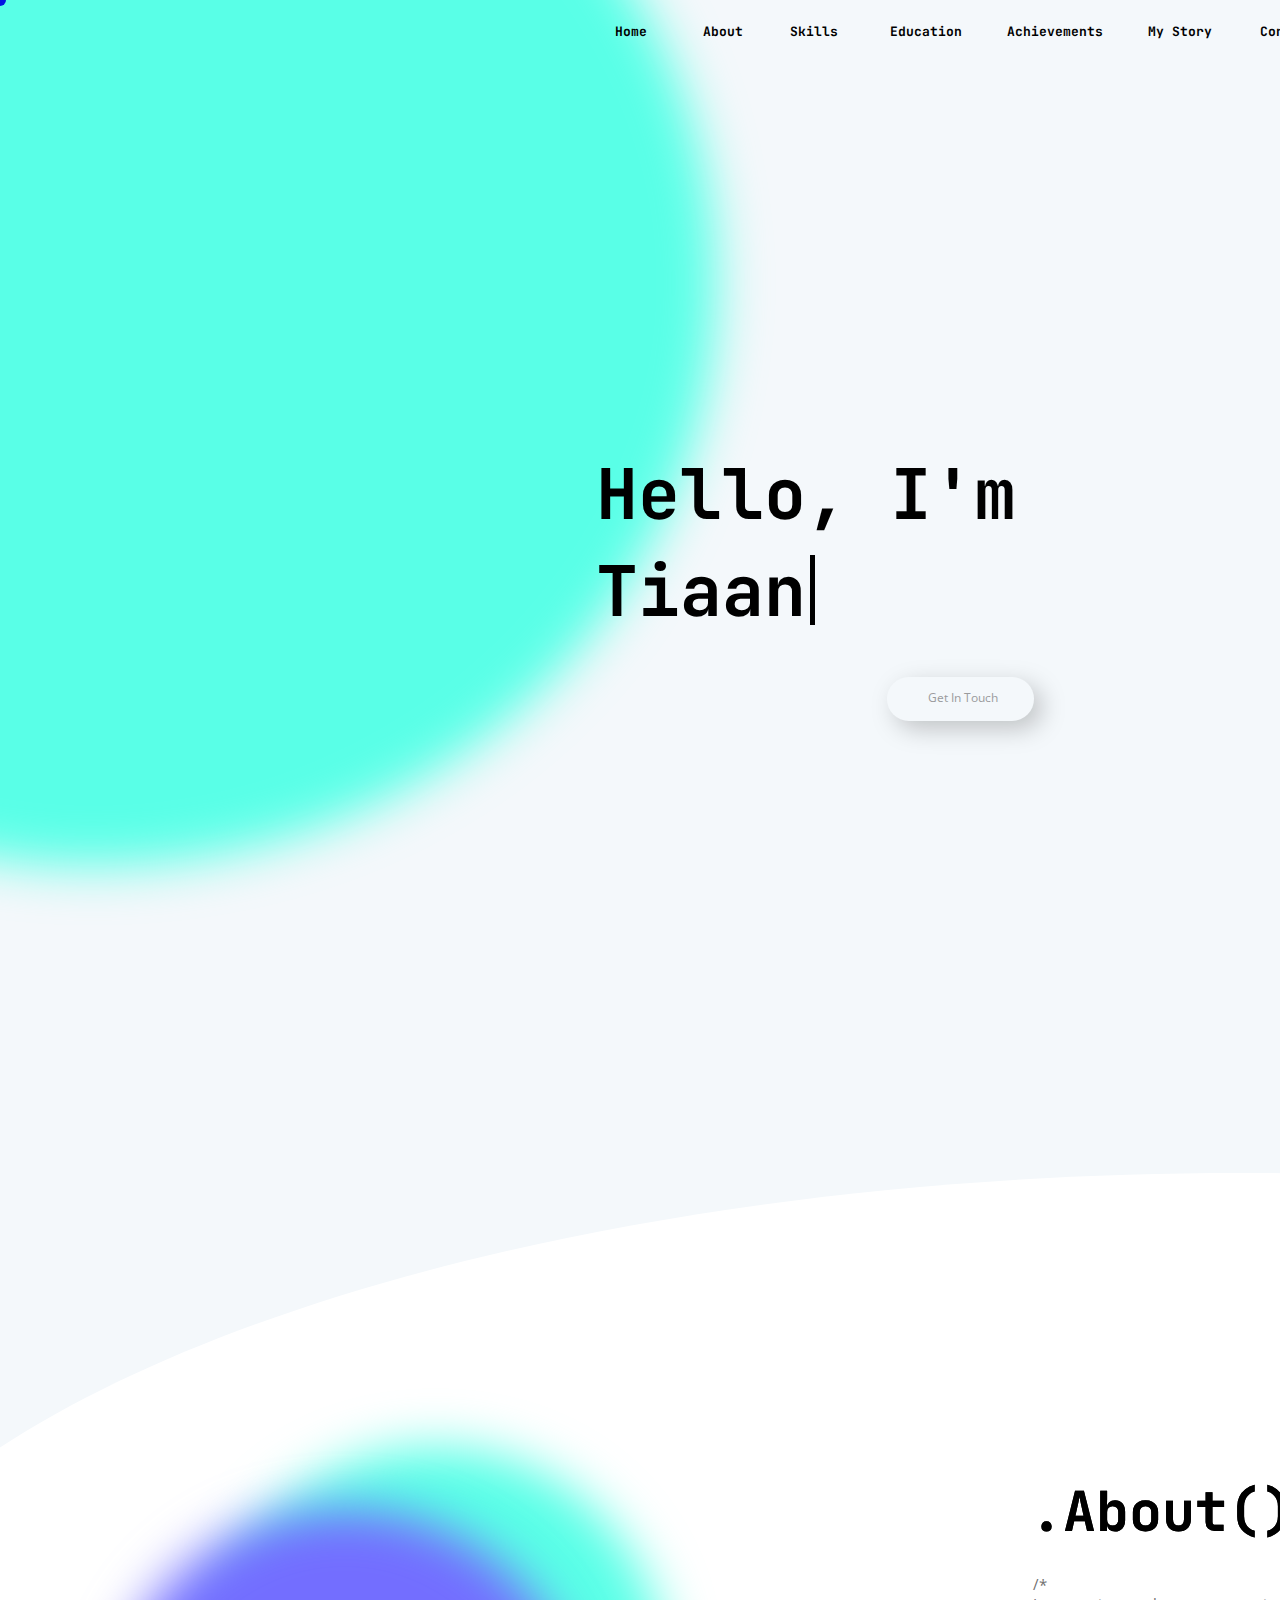
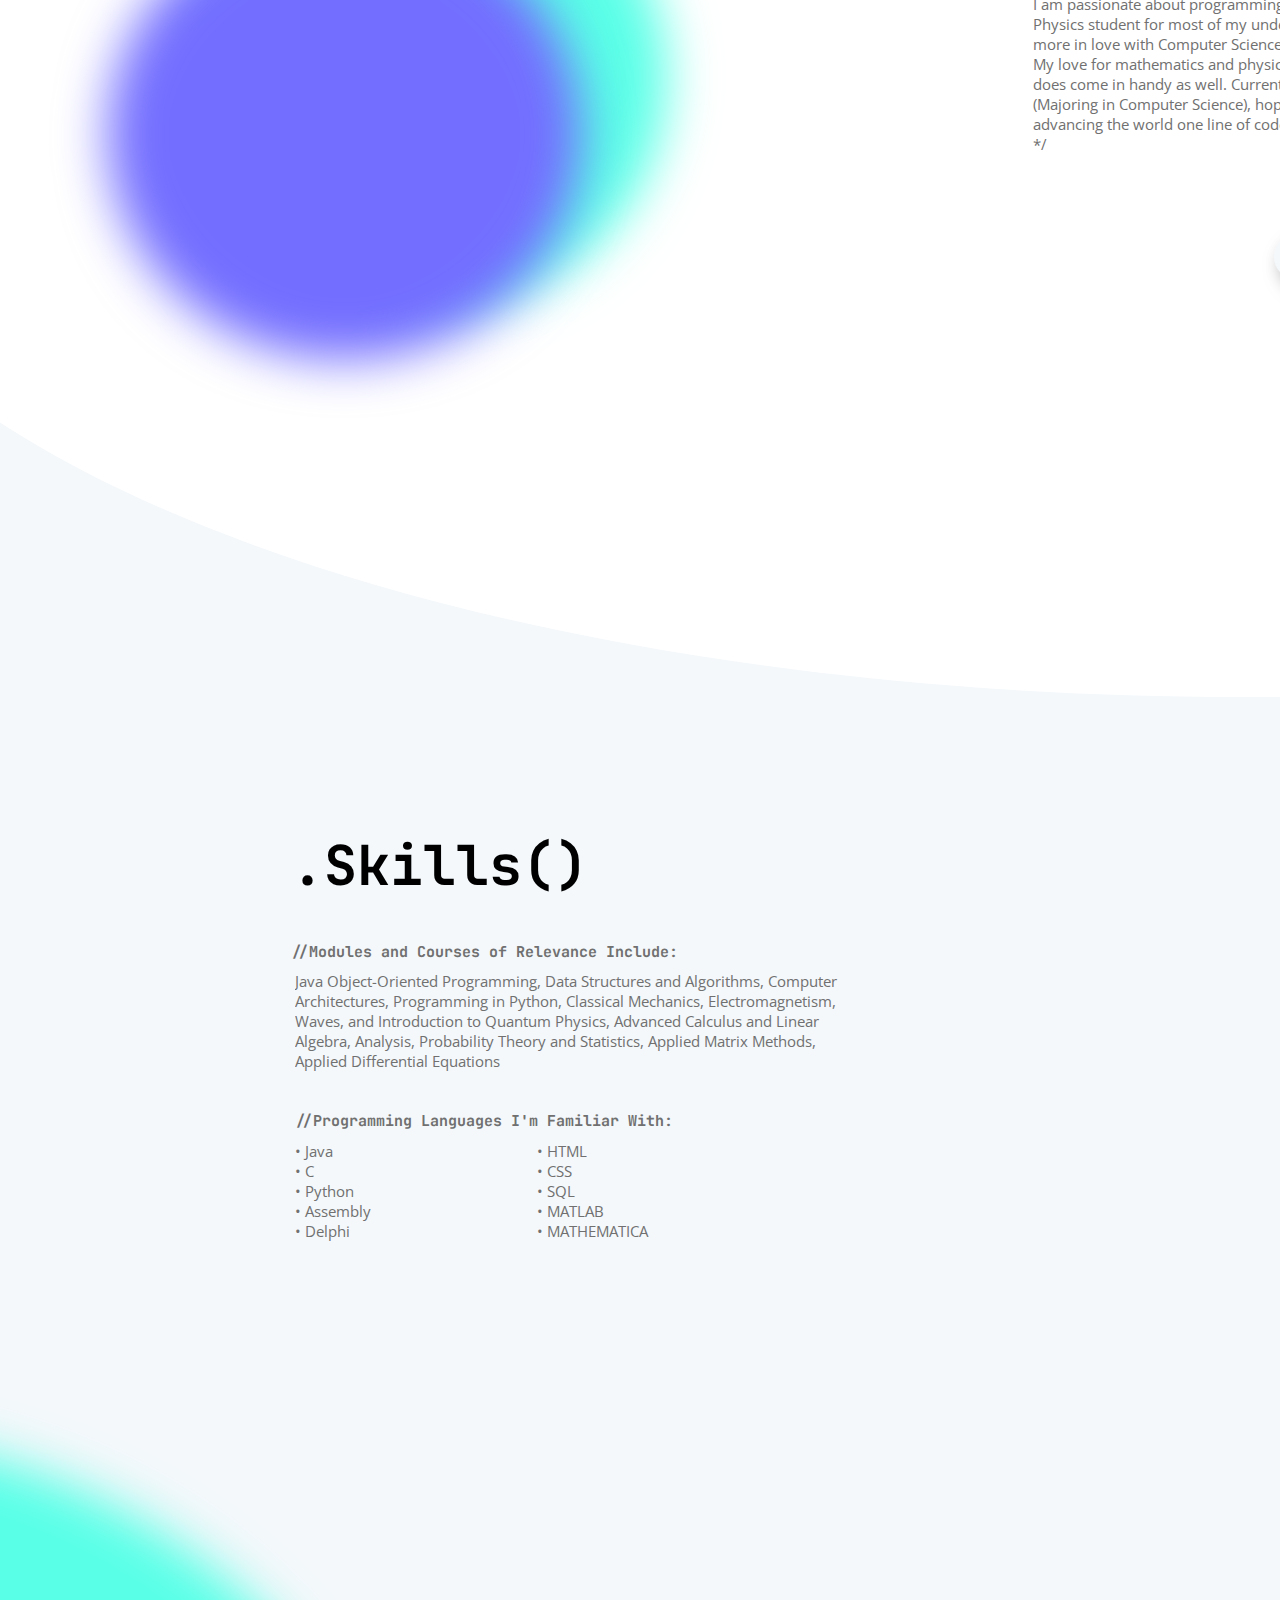
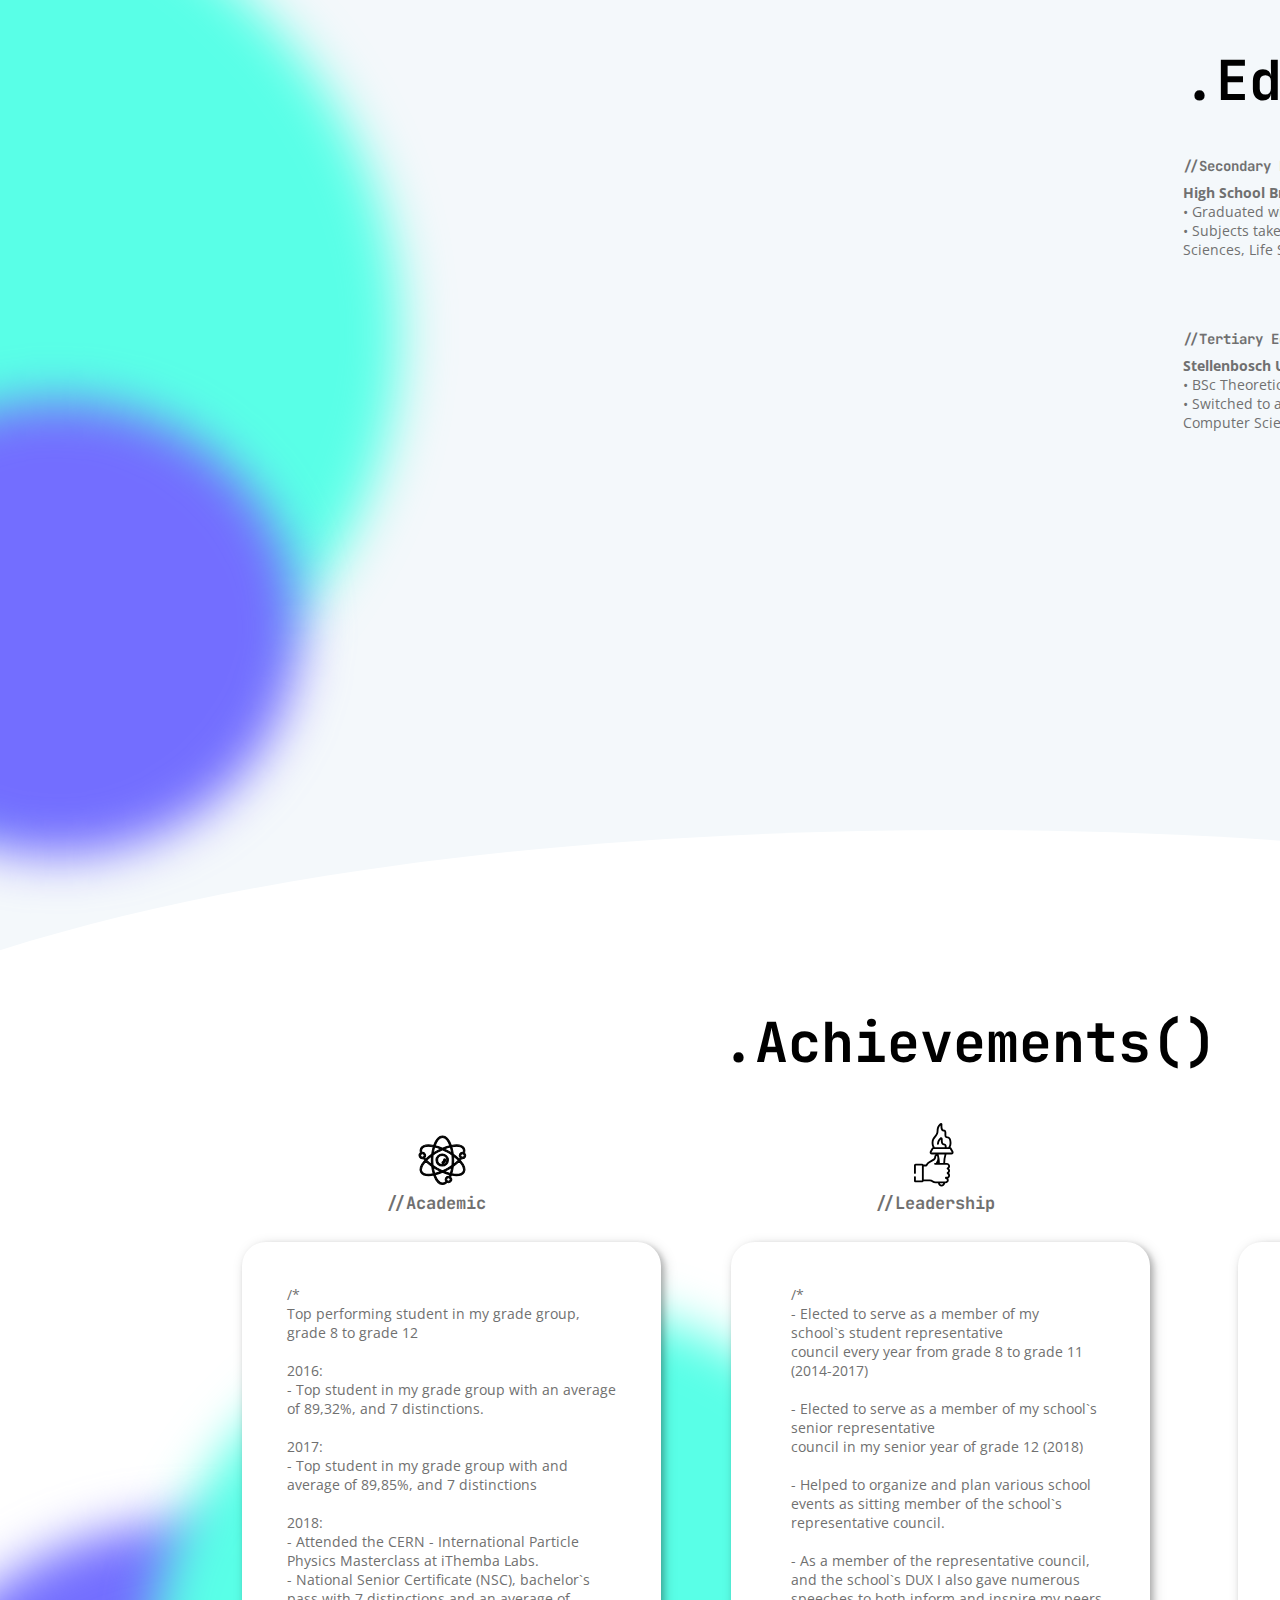
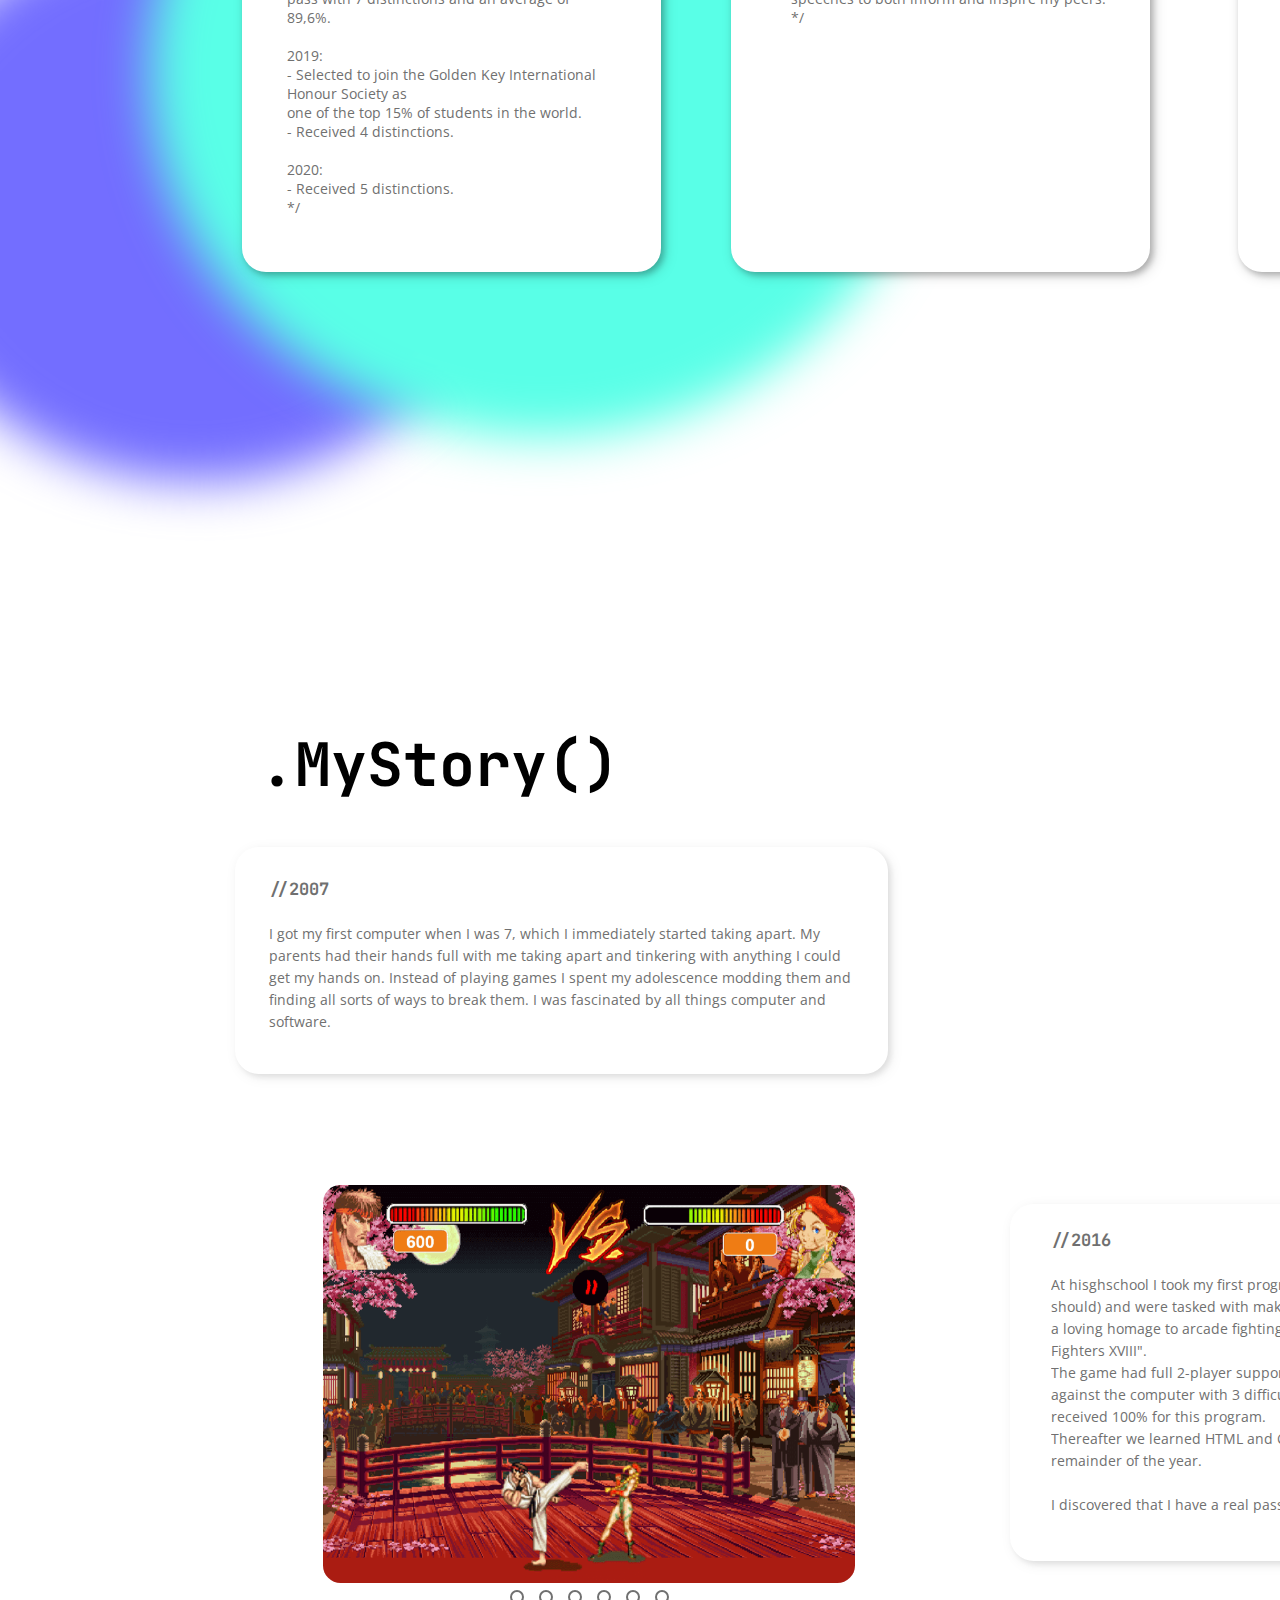
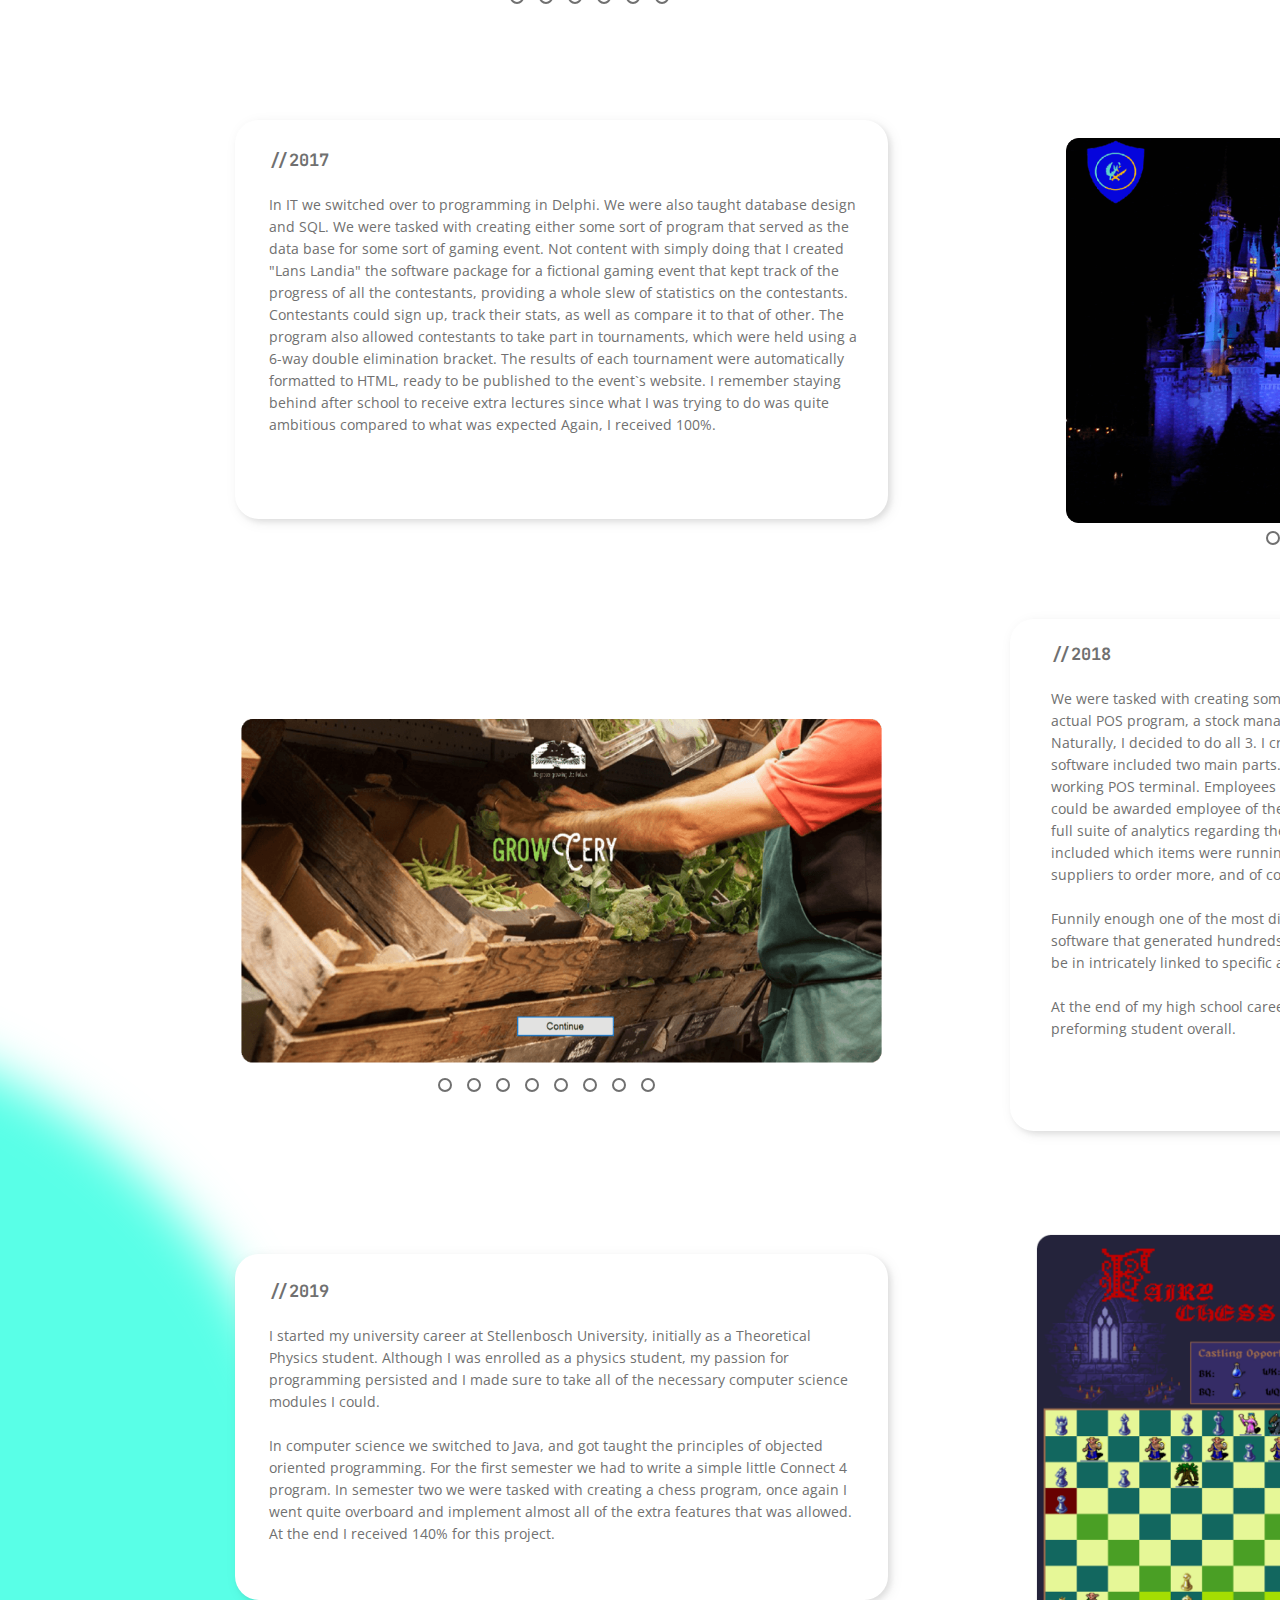
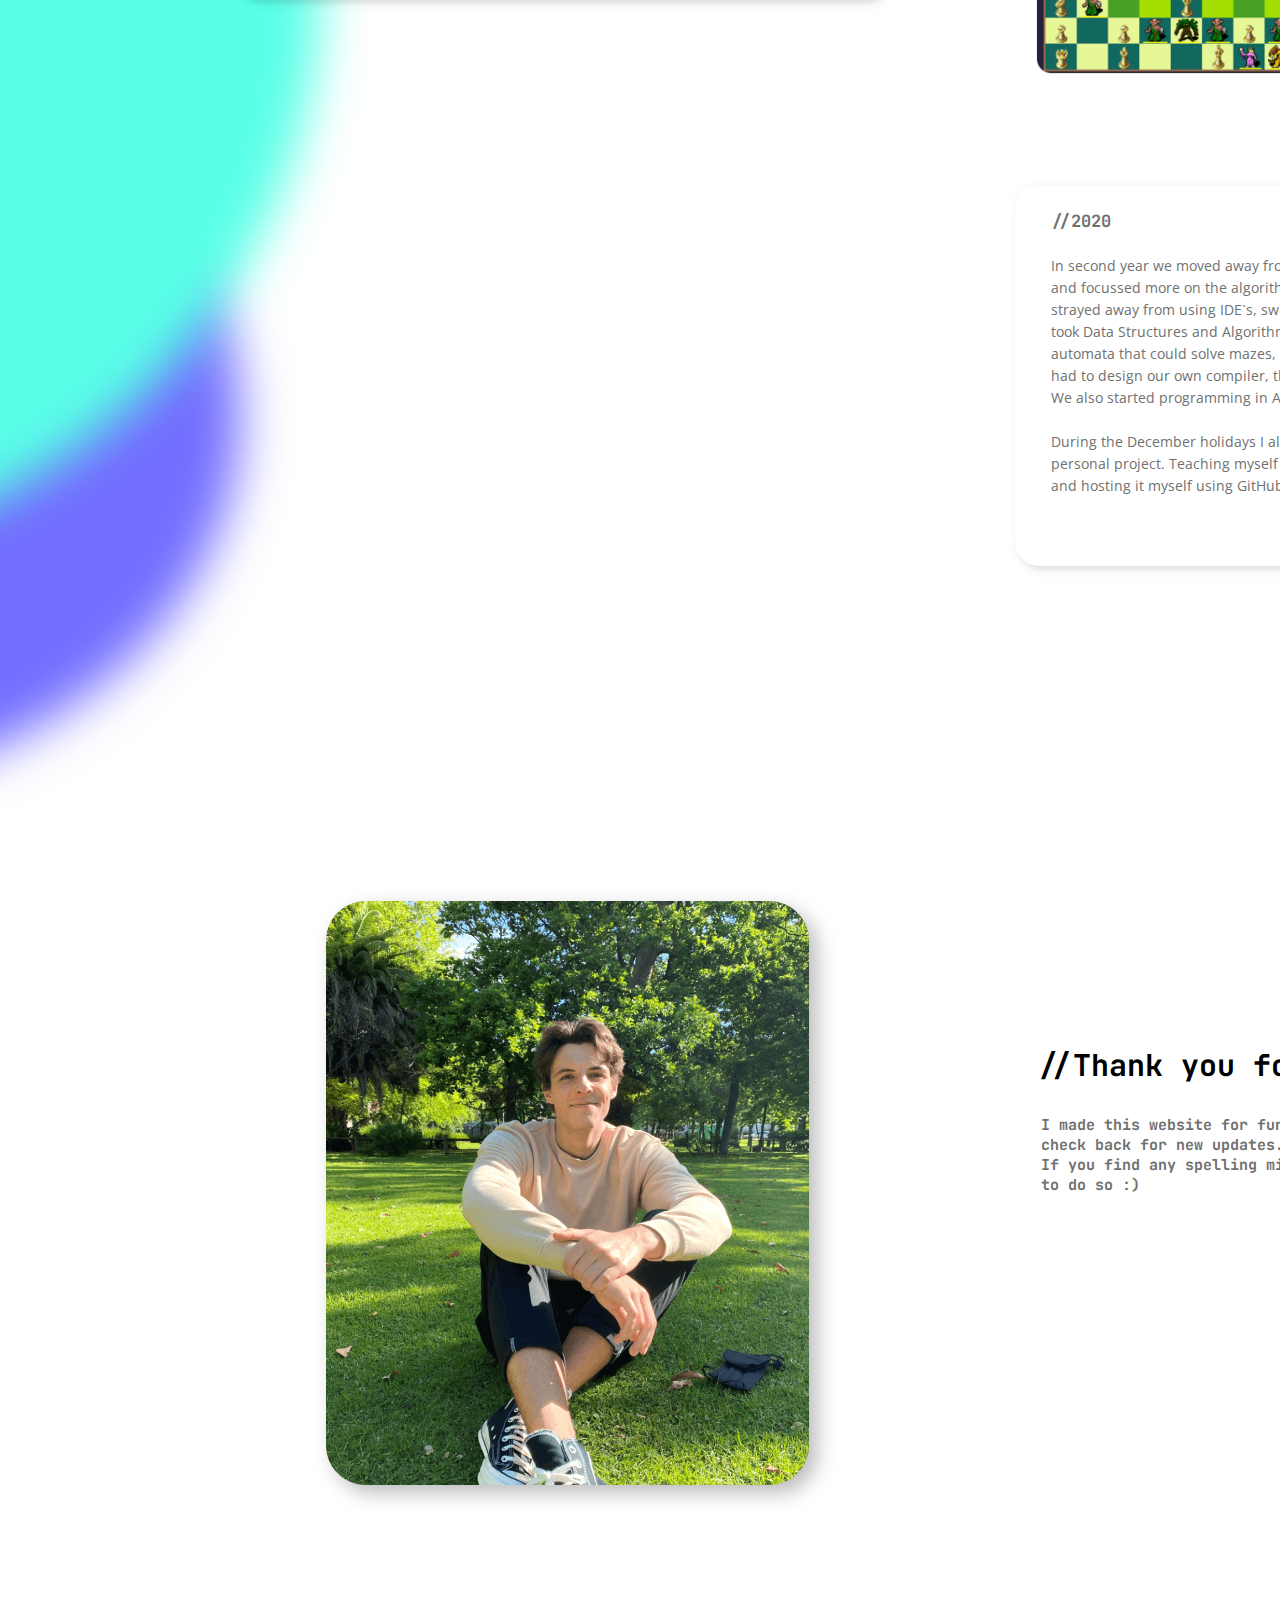
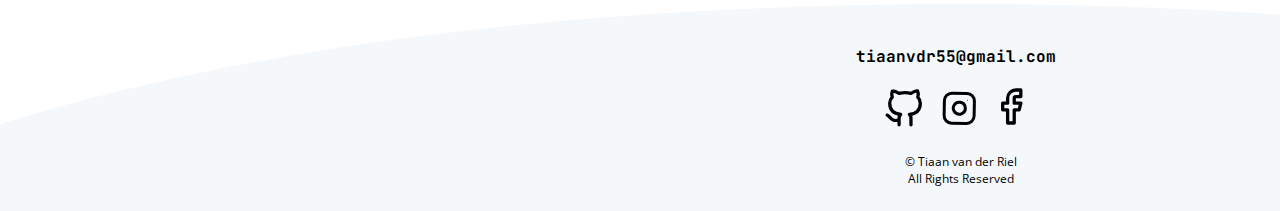
<file: index.html>
<!DOCTYPE html>
<html lang="en">
<head>
    <!-- Google Analytics -->
    <script async src="https://www.googletagmanager.com/gtag/js?id=G-JWKZX123JY"></script>
    <script>
    window.dataLayer = window.dataLayer || [];
    function gtag(){dataLayer.push(arguments);}
    gtag('js', new Date());
    gtag('config', 'G-JWKZX123JY');
    </script>
    
    <meta charset="UTF-8">
    <meta name="viewport" content="width=device-width, initial-scale=1.0">
    <title>Tiaan van der Riel</title>
    <link rel=”icon” type= “image/x-icon” href =”https://tiaanvdriel.github.io/images/favicon.ico?v1">
    <link rel="stylesheet" href="css/main.css">
</head>
<body>

  

    <!-- Main Background -->
    <div class="Desktop">  

        <svg class="GrayEllipse1" viewbox="0 110.38 2889 1245.068">
            <path id="GrayEllipse1" d="M 1444.5 110.379638671875 C 2242.275390625 110.379638671875 2889 297.5881652832031 2889 673.9622802734375 C 2889 1050.33642578125 2242.275390625 1355.447998046875 1444.5 1355.447998046875 C 646.7246704101563 1355.447998046875 0 1050.33642578125 0 673.9622802734375 C 0 297.5881652832031 646.7246704101563 110.379638671875 1444.5 110.379638671875 Z">
            </path>
        </svg>
        <svg class="GrayBackground" viewbox="0 0 1920 4303">
            <path id="GrayBackground" d="M 0 0 L 1920 0 L 1920 4303 L 0 4303 L 0 0 Z">
            </path>
        </svg>
        <svg class="WhieEllipse1" viewbox="0 0 2889 1124">
            <path id="WhieEllipse1" d="M 1444.5 0 C 2242.275390625 0 2889 251.6159973144531 2889 562 C 2889 872.384033203125 2242.275390625 1124 1444.5 1124 C 646.7246704101563 1124 0 872.384033203125 0 562 C 0 251.6159973144531 646.7246704101563 0 1444.5 0 Z">
            </path>
        </svg>

        <!----------------------------------------------------------------------------------------------------------->
        <!------------------------------------------------ Home Page ------------------------------------------------>
        <!----------------------------------------------------------------------------------------------------------->
        <div class ="Home">
            
            <!-- Circles -->
            <svg class="Circle1" viewBox="0 0 1094.227 1025.84">
                <path id="Circle1" d="M 547.113525390625 0 C 849.2759399414063 0 1094.22705078125 229.6421051025391 1094.22705078125 512.9199829101563 C 1094.22705078125 796.1978759765625 849.2759399414063 1025.839965820313 547.113525390625 1025.839965820313 C 244.9510955810547 1025.839965820313 0 796.1978759765625 0 512.9199829101563 C 0 229.6421051025391 244.9510955810547 0 547.113525390625 0 Z">
                </path>
            </svg>

            <svg class="Circle2">
                <ellipse id="Circle2" rx="344" ry="328" cx="344" cy="328">
                </ellipse>
            </svg>

            <!------ Welcome Text ------>
            <div class="intro">
                <h1><div id="WelcomeText">
                    <span>Hello, I'm</span>
                </div></h1>
            
                <h1 class="typing">Tiaan</h1>
            </div>

            <!------- Get In Touch Button ------->
            <a class="GetInTouch">
                
                <svg class="GetInTouch_Button">
                    <rect class="GetInTouch_ButtonRect" rx="22" ry="22" x="0" y="0" width="147" height="44">
                    </rect>
                </svg>
                <div class="GetInTouch_Text">
                    <span>Get in Touch</span>
                </div>
                
            </a>

        </div>
        
        <!--------------------------------------------------------------------------------------------------------------->
        <!------------------------------------------------ About Section ------------------------------------------------>
        <!--------------------------------------------------------------------------------------------------------------->

        <div class="About">
            <div class="About_Head">
                <span>.About()</span>
            </div>
            <div id="About_Par">
                <span>/*<br/>I am passionate about programming, mathematics and science. I was initially a Theoretical Physics student for most of my undergraduate career. As the years went by I fell more and more in love with Computer Science and decided to devote myself to perusing it full-time.   My love for     mathematics and physics will always persist, mathematical know how certainly does come in handy as well. Currently I am completing my BSc Mathematical   Science (Majoring in Computer Science), hoping to one day have a meaningful impact in the field, advancing the world one line of code at a time.<br/>*/</span>
            </div>
            <!------ Download CV Button TODO: ANIMATE ------>
            <a href="Tiaan van der Riel CV.pdf" target="_blank">
            <div class="DownloadCV">
            
                <svg class="DownloadCV_Button">
                    
                    <rect class="DownloadCV_Button" rx="22" ry="22" x="0" y="0" width="147" height="44">
                    </rect>
                </svg>
                <div class="DownloadCV_Text">
                    <span>Download My CV</span>
                </div>            
            </div>
            </a>

            <!------ Circles ------->
            <svg class="Circle3" viewBox="0 0 443.108 439.907">
                <path id="Circle3" d="M 221.55419921875 0 C 343.9151916503906 0 443.1083984375 98.47661590576172 443.1083984375 219.9536743164063 C 443.1083984375 341.4307556152344 343.9151916503906 439.9073486328125 221.55419921875 439.9073486328125 C 99.19320678710938 439.9073486328125 0 341.4307556152344 0 219.9536743164063 C 0 98.47661590576172 99.19320678710938 0 221.55419921875 0 Z">
                </path>
            </svg>
            <svg class="Circle4" viewBox="0 0 453 431">
                <path id="Circle4" d="M 226.5 0 C 351.5924987792969 0 453 96.48264312744141 453 215.5 C 453 334.5173645019531 351.5924987792969 431 226.5 431 C 101.4075088500977 431 0 334.5173645019531 0 215.5 C 0 96.48264312744141 101.4075088500977 0 226.5 0 Z">
                </path>
            </svg>  
        </div>
        
        <!---------------------------------------------------------------------------------------------------------------->
        <!------------------------------------------------ Skills Section ------------------------------------------------>
        <!---------------------------------------------------------------------------------------------------------------->
        <div class="Skills">    

            <div id="Skills_SubHead1">
                <span>//Modules and Courses of Relevance Include:<br/></span><br>
            </div>
            <div id="Skills_SubPar1">
                <span>Java Object-Oriented Programming, Data Structures and Algorithms, Computer<br/>Architectures, Programming in Python, Classical Mechanics, Electromagnetism,<br/>Waves, and Introduction to Quantum Physics, Advanced Calculus and Linear<br/>Algebra, Analysis, Probability Theory and Statistics, Applied Matrix Methods,<br/>Applied Differential Equations</span><br>
            </div>
            <div id="Skills_SubHead2">
                <span>//Programming Languages I'm Familiar With:</span><br>
            </div>
            <div id="Skills_SubPar2">
                <span></span><span style="font-style:normal;font-weight:normal;">• Java<br/>• C<br/>• Python<br/>• Assembly<br/>• Delphi</span><br>
            </div>
            <div id="Skills_SubPar3">
                <span></span><span style="font-style:normal;font-weight:normal;">• HTML<br/>• CSS<br/>• SQL<br/>• MATLAB<br/>• MATHEMATICA</span><br>
            </div>
        
            <!-- Circles -->
            <svg class="Circle5" viewBox="0 0 604.739 574.938">
                <path id="Circle5" d="M 302.36962890625 0 C 469.3637084960938 0 604.7392578125 128.7043762207031 604.7392578125 287.46923828125 C 604.7392578125 446.2341613769531 469.3637084960938 574.9384765625 302.36962890625 574.9384765625 C 135.3755035400391 574.9384765625 0 446.2341613769531 0 287.46923828125 C 0 128.7043762207031 135.3755035400391 0 302.36962890625 0 Z">
                </path>
            </svg>
            <svg class="Circle6">
                <ellipse id="Circle6" rx="144" ry="136.5" cx="144" cy="136.5">
                </ellipse>
            </svg>
        </div>

        <!------------------------------------------------------------------------------------------------------------------->
        <!------------------------------------------------ Education Section ------------------------------------------------>
        <!------------------------------------------------------------------------------------------------------------------->
        <div class="Education">

            <!------ Education Paragraphs ----->
            <div id="Edu_SubHead1">
                <span>//Secondary Education:<br/><br/></span><br>
            </div>
            <div id="Edu_SubHead2">
                <span>//Tertiary Education:<br/></span><br>
            </div>
            <div id="Edu_SubPar1">
                <span>High School Brackenfell</span><span style="font-style:normal;font-weight:normal;"> (2014 -2018):<br/>•  Graduated with 7 distinctions and an average of 89,6%<br/>•  Subjects taken: Mathematics, Information Technology, Physical<br/>  Sciences, Life Sciences, English, Afrikaans, Life Orientation</span>
            </div>
            <div id="Edu_SubPar2">
                <span>Stellenbosch University</span><span style="font-style:normal;font-weight:normal;"> (2019-2020):<br/>•  BSc Theoretical Physics with Computer Science (2019-2020)<br/>•  Switched to a full time BSc Mathematical Science (Majoring in<br/>   Computer Science) degree</span><br>
            </div>
            
            <!----- Circles ------>
            <svg class="Circle7" viewBox="0 0 1208.239 1007.36">
                <path id="Circle7" d="M 604.11962890625 0 C 937.7655639648438 0 1208.2392578125 225.5051727294922 1208.2392578125 503.6798400878906 C 1208.2392578125 781.8546142578125 937.7655639648438 1007.359680175781 604.11962890625 1007.359680175781 C 270.4736022949219 1007.359680175781 0 781.8546142578125 0 503.6798400878906 C 0 225.5051727294922 270.4736022949219 0 604.11962890625 0 Z">
                </path>
            </svg>
            <svg class="Cicrle8" viewBox="0 0 483 454">
                <path id="Cicrle8" d="M 241.5 0 C 374.8767700195313 0 483 101.6313705444336 483 227 C 483 352.3686218261719 374.8767700195313 454 241.5 454 C 108.1232452392578 454 0 352.3686218261719 0 227 C 0 101.6313705444336 108.1232452392578 0 241.5 0 Z">
                </path>
            </svg>

        </div>

        <!--------------------------------------------------------------------------------------------------------------------->
        <!------------------------------------------------ Achievmenet Section ------------------------------------------------>
        <!---------------------------------------------------------------------------------------------------------------------> 
        <div class="Achievements">
            
            <!------ White Background Ellipse ------>
            <svg class="WhiteEllipse2" viewBox="0 110.38 2889 1245.068">
                <path id="WhiteEllipse2" d="M 1444.5 110.379638671875 C 2242.275390625 110.379638671875 2889 297.5881652832031 2889 673.9622802734375 C 2889 1050.33642578125 2242.275390625 1355.447998046875 1444.5 1355.447998046875 C 646.7246704101563 1355.447998046875 0 1050.33642578125 0 673.9622802734375 C 0 297.5881652832031 646.7246704101563 110.379638671875 1444.5 110.379638671875 Z">
                </path>
            </svg>

            <!------ Circles ------>
            <svg class="Circle10" viewBox="0 0 615 559">
                <path id="Circle10" d="M 307.5 0 C 477.3275756835938 0 615 125.1364288330078 615 279.5 C 615 433.8635864257813 477.3275756835938 559 307.5 559 C 137.6724395751953 559 0 433.8635864257813 0 279.5 C 0 125.1364288330078 137.6724395751953 0 307.5 0 Z">
                </path>
            </svg>
            <svg class="Cirlce9" viewBox="0 0 653.192 612.244">
                <path id="Cirlce9" d="M 326.59619140625 0 C 506.9702758789063 0 653.1923828125 137.0554809570313 653.1923828125 306.1220703125 C 653.1923828125 475.1885986328125 506.9702758789063 612.244140625 326.59619140625 612.244140625 C 146.2221374511719 612.244140625 0 475.1885986328125 0 306.1220703125 C 0 137.0554809570313 146.2221374511719 0 326.59619140625 0 Z">
                </path>
            </svg>


            <div id="Academic_SubHead">
                <span>//Academic</span>
            </div>
            <div id="Leadership_SubHead">
                <span>//Leadership</span>
            </div>
            <div id="Awards_SubHead">
                <span>//Awards</span>
            </div>

            <!------ ATOM SVG ------>
            <div id="AtomSVG">
                <svg class="Path_8" viewBox="50.25 50.25 11.403 11.026">
                <path id="Path_8" d="M 55.95169067382813 50.25 C 52.80273056030273 50.25 50.24999237060547 52.71829223632813 50.24999237060547 55.76307678222656 C 50.24999237060547 58.807861328125 52.80273056030273 61.27616119384766 55.95169067382813 61.27616119384766 C 59.10065078735352 61.27616119384766 61.65338897705078 58.807861328125 61.65338897705078 55.76307678222656 C 61.64995574951172 52.71965789794922 59.09922790527344 50.25331878662109 55.95169067382813 50.25 Z M 55.95169067382813 59.87282562255859 C 53.60428237915039 59.87282562255859 51.70133209228516 58.03282928466797 51.70133209228516 55.76307678222656 C 51.70133209228516 53.49332427978516 53.60428237915039 51.65332794189453 55.95169067382813 51.65332794189453 C 58.29909133911133 51.65332794189453 60.20204544067383 53.49332427978516 60.20204544067383 55.76307678222656 C 60.19952392578125 58.03182220458984 58.29805374145508 59.87039184570313 55.95169067382813 59.87282562255859 Z">
                </path>
                </svg>
                <svg class="Path_9" viewBox="65.262 62.25 2.69 3.484">
                    <path id="Path_9" d="M 67.22670745849609 62.25 C 66.82593536376953 62.25 66.50104522705078 62.56414413452148 66.50104522705078 62.95166397094727 C 66.49884033203125 63.55878067016602 66.16458892822266 64.11944580078125 65.62235260009766 64.42555999755859 C 65.27608489990234 64.62075805664063 65.15902709960938 65.05043029785156 65.36090850830078 65.38523864746094 C 65.56278228759766 65.72005462646484 66.00714111328125 65.83323669433594 66.35340881347656 65.63803100585938 C 67.34103393554688 65.07977294921875 67.94931793212891 64.05780792236328 67.95237731933594 62.95166397094727 C 67.95237731933594 62.56414413452148 67.62748718261719 62.24999618530273 67.22670745849609 62.24999618530273 Z">
                    </path>
                </svg>
                <svg class="Path_10" viewBox="8.695 4.75 45.711 47.513">
                    <path id="Path_10" d="M 50.38368606567383 26.8664608001709 C 50.64819717407227 26.93365859985352 50.92046356201172 26.9681510925293 51.19395065307617 26.96910285949707 C 52.49318313598633 26.96836280822754 53.66418075561523 26.21137237548828 54.16143417358398 25.05077171325684 C 54.65869522094727 23.89016723632813 54.38440322875977 22.55424118041992 53.46633148193359 21.66532325744629 C 53.41366958618164 21.61480522155762 53.35769271850586 21.56909370422363 53.30046844482422 21.52218437194824 C 53.83954238891602 19.63210105895996 53.71513366699219 17.98579597473145 52.90528869628906 16.62817764282227 C 51.16368103027344 13.70925235748291 46.59029388427734 12.75298309326172 40.31512069702148 13.96105003356934 C 38.25296783447266 8.102351188659668 35.10812377929688 4.75 31.62822151184082 4.75 C 28.14832305908203 4.75 25.00389099121094 8.101951599121094 22.93967056274414 13.96145153045654 C 16.66324615478516 12.75258350372314 12.09110736846924 13.70925235748291 10.34991455078125 16.62777519226074 C 9.564947128295898 17.93888473510742 9.427276611328125 19.58639526367188 9.92778205871582 21.41513061523438 C 8.708867073059082 22.33784675598145 8.343503952026367 23.96968460083008 9.058590888977051 25.29724502563477 C 9.773677825927734 26.62480354309082 11.36597061157227 27.27076721191406 12.8466329574585 26.83398056030273 C 13.27706050872803 27.38769721984863 13.74853897094727 27.94782447814941 14.25650787353516 28.50875473022461 C 10.03974151611328 33.16139221191406 8.609550476074219 37.46880722045898 10.34949970245361 40.38452529907227 C 11.59972476959229 42.48029708862305 14.30585384368896 43.56727600097656 18.05528831481934 43.56727600097656 C 19.6966438293457 43.54782485961914 21.33216857910156 43.37433242797852 22.93884658813477 43.04924774169922 C 25.00264549255371 48.90955352783203 28.14790916442871 52.2626953125 31.62822151184082 52.2626953125 C 33.20064544677734 52.2626953125 34.75150680541992 51.54980850219727 36.14520645141602 50.20822906494141 C 37.55987548828125 50.80757141113281 39.21540832519531 50.34851837158203 40.08657836914063 49.1153450012207 C 40.95775604248047 47.88217163085938 40.79788208007813 46.22407913208008 39.70597076416016 45.16786956787109 C 39.65372085571289 45.11695098876953 39.59774017333984 45.07084274291992 39.54258728027344 45.02433395385742 C 39.8141975402832 44.40325546264648 40.07419204711914 43.74128723144531 40.31967926025391 43.04924392700195 C 41.92562103271484 43.37454223632813 43.56048202514648 43.54803085327148 45.2011604309082 43.5672721862793 C 48.95018005371094 43.56727600097656 51.65672302246094 42.47989273071289 52.90694427490234 40.38451766967773 C 54.64855575561523 37.46880722045898 53.21670913696289 33.1613883972168 49.00076675415039 28.5091552734375 C 49.49007415771484 27.96907615661621 49.95202255249023 27.41977310180664 50.38368606567383 26.8664608001709 Z M 52.43961334228516 25.06779479980469 C 51.75097274780273 25.73178100585938 50.63651657104492 25.73178100585938 49.94786834716797 25.06779289245605 L 49.94786834716797 25.06779479980469 C 49.2603645324707 24.40250015258789 49.26066970825195 23.32431602478027 49.94853973388672 22.65937423706055 C 50.63641357421875 21.99443435668945 51.75148391723633 21.99443435668945 52.43936157226563 22.65937423706055 C 53.12723541259766 23.32431602478027 53.12753677368164 24.40249633789063 52.44003295898438 25.06779479980469 Z M 51.6496696472168 17.32943916320801 C 52.21735382080078 18.28249931335449 52.32682800292969 19.46731185913086 51.98513793945313 20.85780715942383 C 50.58446884155273 20.51339340209961 49.118408203125 21.11603355407715 48.40303039550781 22.33027458190918 C 47.68765640258789 23.54451179504395 47.89919662475586 25.07121658325195 48.9199104309082 26.06055068969727 C 48.97215270996094 26.11147117614746 49.02812957763672 26.15717887878418 49.08328628540039 26.20409202575684 C 48.7465705871582 26.62802886962891 48.39105987548828 27.04876136779785 48.01675415039063 27.46628379821777 C 46.2380485534668 25.68041038513184 44.30075836181641 24.04883575439453 42.22715759277344 22.59031867980957 C 41.95631790161133 20.1255931854248 41.46517562866211 17.68819236755371 40.75922393798828 15.30543994903564 C 46.22787857055664 14.28301239013672 50.27214431762695 15.02036285400391 51.64966583251953 17.32903861999512 Z M 39.33649826049805 41.40975570678711 C 37.31763076782227 40.93344497680664 35.33853530883789 40.31143569946289 33.41586303710938 39.5489501953125 C 34.65364837646484 38.97037124633789 35.88645553588867 38.34167861938477 37.09604644775391 37.66647720336914 C 38.31516647338867 36.98486328125 39.49489974975586 36.26636123657227 40.62072372436523 35.52259826660156 C 40.34544372558594 37.51325988769531 39.91615676879883 39.48117065429688 39.33649826049805 41.40975570678711 Z M 23.91994476318359 41.40975570678711 C 23.33983612060547 39.48121643066406 22.9101390838623 37.5133056640625 22.63447189331055 35.52259826660156 C 23.76320266723633 36.26636123657227 24.94251823425293 36.98566436767578 26.16123199462891 37.66647720336914 C 27.36957359313965 38.34167861938477 28.60114288330078 38.97117233276367 29.84099960327148 39.54894256591797 C 27.91818618774414 40.31143188476563 25.93895721435547 40.93344497680664 23.91994857788086 41.40975570678711 Z M 23.91994476318359 15.60294532775879 C 25.9388370513916 16.07920265197754 27.91793441772461 16.70121955871582 29.8405876159668 17.4637565612793 C 28.60238647460938 18.04232978820801 27.3699893951416 18.67102241516113 26.160400390625 19.34822845458984 C 24.94127464294434 20.02984619140625 23.76154136657715 20.74835014343262 22.63364410400391 21.49211311340332 C 22.90943717956543 19.50069618225098 23.33941650390625 17.53211212158203 23.91995620727539 15.60293769836426 Z M 20.84683799743652 32.52949142456055 C 19.20072937011719 31.30387878417969 17.65342140197754 29.95895385742188 16.21831321716309 28.50635719299316 C 17.65355491638184 27.05388832092285 19.20084762573242 25.70896530151367 20.84684944152832 24.48320388793945 C 20.74441146850586 25.80634498596191 20.69009399414063 27.15474128723145 20.69009399414063 28.50635147094727 C 20.69009399414063 29.85795783996582 20.74358367919922 31.20475387573242 20.84683799743652 32.52949142456055 Z M 26.88731575012207 36.4507942199707 C 25.31654930114746 35.57391357421875 23.81337738037109 34.63248062133789 22.40599250793457 33.65336227416992 C 22.2326602935791 31.97297477722168 22.14143562316895 30.24527549743652 22.14143562316895 28.50635147094727 C 22.14143562316895 26.76742744445801 22.2326602935791 25.04012870788574 22.40599250793457 23.35934257507324 C 23.81213188171387 22.38102149963379 25.31572151184082 21.43918800354004 26.88731575012207 20.5619068145752 C 28.44232559204102 19.69304656982422 30.03631019592285 18.90317153930664 31.62863349914551 18.20511817932129 C 33.22220993041992 18.90357208251953 34.81578063964844 19.69344902038574 36.37078857421875 20.5619068145752 C 37.94155502319336 21.43878936767578 39.44472885131836 22.38022041320801 40.85210800170898 23.35934257507324 C 41.02544021606445 25.03972816467285 41.11666870117188 26.76742744445801 41.11666870117188 28.50635147094727 C 41.11666870117188 30.24527549743652 41.02544021606445 31.97257614135742 40.85210800170898 33.65336227416992 C 39.44596862792969 34.63167953491211 37.94237899780273 35.57351684570313 36.37078857421875 36.4507942199707 C 34.81578063964844 37.31965637207031 33.2217903137207 38.10952758789063 31.62946510314941 38.80758285522461 C 30.03506469726563 38.10912704467773 28.44149398803711 37.31925201416016 26.88648414611816 36.4507942199707 Z M 39.33733367919922 15.60133838653564 C 39.91744613647461 17.52989196777344 40.34714508056641 19.49779891967773 40.62281036376953 21.48850440979004 C 39.49407577514648 20.7447395324707 38.31475067138672 20.02543067932129 37.09811782836914 19.3446159362793 C 35.88686752319336 18.67102241516113 34.65530395507813 18.04152870178223 33.41543960571289 17.4637565612793 C 35.33826065063477 16.70126533508301 37.31748962402344 16.07925224304199 39.33649826049805 15.60294246673584 Z M 42.40961074829102 24.48320770263672 C 44.05572891235352 25.70883369445801 45.60303497314453 27.05375671386719 47.03813934326172 28.50635528564453 C 45.60291290283203 29.95882034301758 44.05561447143555 31.30373954772949 42.40961074829102 32.52948760986328 C 42.51203155517578 31.20635223388672 42.56635284423828 29.85795593261719 42.56635284423828 28.50635147094727 C 42.56635284423828 27.15474128723145 42.51285934448242 25.80794906616211 42.40961074829102 24.48320770263672 Z M 31.62822151184082 6.153328895568848 C 34.38079452514648 6.153328895568848 37.06576919555664 9.172089576721191 38.89113998413086 14.26256465911865 C 36.40288925170898 14.86066913604736 33.97274017333984 15.66556262969971 31.62780952453613 16.66826438903809 C 29.28321647644043 15.66545963287354 26.85333251953125 14.86055946350098 24.36530494689941 14.2625732421875 C 26.19108581542969 9.171689033508301 28.87565422058105 6.153328895568848 31.62822151184082 6.153328895568848 Z M 10.65801239013672 25.06779479980469 L 10.65801239013672 25.06779479980469 C 10.06161308288574 24.49286651611328 9.968427658081055 23.5905933380127 10.43546676635742 22.9129810333252 C 10.90250682830811 22.23537063598633 11.79962539672852 21.97124481201172 12.57796955108643 22.28219795227051 C 13.35631275177002 22.5931510925293 13.79898643493652 23.39253234863281 13.63516235351563 24.19128036499023 C 13.47133922576904 24.99002647399902 12.74666881561279 25.5655632019043 11.90450668334961 25.56577682495117 C 11.43673324584961 25.56764030456543 10.98766708374023 25.38829803466797 10.6575984954834 25.06779479980469 Z M 14.17647647857666 21.66532325744629 C 13.41377544403076 20.92914390563965 12.32022762298584 20.61161422729492 11.26425838470459 20.81971740722656 C 10.92920589447021 19.44606018066406 11.04116725921631 18.27367973327637 11.60635948181152 17.33144378662109 C 12.98430347442627 15.02156448364258 17.02856826782227 14.28421497344971 22.49721717834473 15.30704212188721 C 21.79125213623047 17.68993186950684 21.29996681213379 20.12746047973633 21.02888107299805 22.59231185913086 C 18.95523071289063 24.04928016662598 17.01779174804688 25.67938613891602 15.23886871337891 27.46387100219727 C 14.83497047424316 27.01321029663086 14.45762157440186 26.56521224975586 14.10681247711182 26.11988830566406 C 14.12961864471436 26.09903907775879 14.15408515930176 26.07979583740234 14.17647647857666 26.05854225158691 C 15.42985343933105 24.84440612792969 15.42985343933105 22.87825775146484 14.17647552490234 21.66412162780762 Z M 11.60553073883057 39.682861328125 C 10.23131847381592 37.37659072875977 11.59226131439209 33.62007904052734 15.24093246459961 29.54882431030273 C 17.01930999755859 31.33386611938477 18.9561824798584 32.96463394165039 21.029296875 34.42239379882813 C 21.30012321472168 36.88711929321289 21.79126930236816 39.32452392578125 22.49721336364746 41.70726776123047 C 17.02815437316895 42.72888565063477 12.98388862609863 41.99193572998047 11.60635948181152 39.682861328125 Z M 38.67966461181641 48.5699462890625 C 38.0849609375 49.14682388305664 37.15156173706055 49.23701858520508 36.45055770874023 48.78535079956055 C 35.74954223632813 48.33366394042969 35.47628402709961 47.46598434448242 35.7979621887207 46.71318817138672 C 36.11963653564453 45.96038818359375 36.94660949707031 45.53225326538086 37.77289962768555 45.69074249267578 C 38.59919738769531 45.84922027587891 39.19453811645508 46.55015563964844 39.19468307495117 47.36468124389648 C 39.19480133056641 47.81652069091797 39.00958633422852 48.24996185302734 38.67966079711914 48.56993865966797 Z M 37.43565368652344 44.25851440429688 C 36.18679809570313 44.25851440429688 35.05129241943359 44.95809555053711 34.52376174926758 46.05237579345703 C 33.99625778198242 47.14641189575195 34.17219924926758 48.43712997436523 34.97500991821289 49.36182403564453 C 33.89687347412109 50.35497665405273 32.77395248413086 50.859375 31.63029289245605 50.859375 C 28.87772178649902 50.859375 26.19274520874023 47.84061050415039 24.36737251281738 42.75014114379883 C 26.85563850402832 42.15202713012695 29.28578758239746 41.34712982177734 31.63071060180664 40.34442520141602 C 33.97586059570313 41.34730529785156 36.40630340576172 42.1522102355957 38.8948860168457 42.7501335144043 C 38.69168472290039 43.3134765625 38.48020553588867 43.85275268554688 38.25877380371094 44.36396789550781 C 37.98957824707031 44.29448318481445 37.71220397949219 44.259033203125 37.43358612060547 44.25851440429688 Z M 51.65216064453125 39.682861328125 C 50.27421569824219 41.99234008789063 46.22994995117188 42.7300910949707 40.76130294799805 41.7072639465332 C 41.4672737121582 39.32436370849609 41.95855712890625 36.88683319091797 42.22964477539063 34.4219856262207 C 44.30193710327148 32.96432113647461 46.23798751831055 31.33368492126465 48.0155143737793 29.54881858825684 C 51.6641845703125 33.62007904052734 53.02511978149414 37.37659072875977 51.65008163452148 39.682861328125 Z">
                    </path>
                </svg>
            </div> <!------ end ATOM SVG ------>

            <!------ AWARDS SVG ------>
            <div id="AwardsSVG">
                <svg class="Path_11" viewBox="349.642 277.472 10.22 10.791">
                    <path id="Path_11" d="M 354.7520446777344 288.2625732421875 C 357.56982421875 288.2625732421875 359.8622131347656 285.8422241210938 359.8622131347656 282.8673400878906 C 359.8622131347656 279.8923034667969 357.56982421875 277.4719848632813 354.7520446777344 277.4719848632813 C 351.9342956542969 277.4719848632813 349.6420288085938 279.8923034667969 349.6420288085938 282.8673400878906 C 349.6420288085938 285.8422241210938 351.9342956542969 288.2625732421875 354.7520446777344 288.2625732421875 Z M 354.7520446777344 279.2673645019531 C 356.6321105957031 279.2673645019531 358.1616516113281 280.8822326660156 358.1616516113281 282.8671875 C 358.1616516113281 284.8520812988281 356.6321105957031 286.4669494628906 354.7520446777344 286.4669494628906 C 352.8721313476563 286.4669494628906 351.3426208496094 284.8520812988281 351.3426208496094 282.8671875 C 351.3426208496094 280.8822326660156 352.8721313476563 279.2673645019531 354.7520446777344 279.2673645019531 Z">
                    </path>
                </svg>
                <svg class="Path_12" viewBox="184.371 124.14 16.242 1.795">
                    <path id="Path_12" d="M 199.7624816894531 125.9354858398438 C 200.2322082519531 125.9354858398438 200.61279296875 125.5335388183594 200.61279296875 125.0377426147461 C 200.61279296875 124.5419464111328 200.2322082519531 124.1399917602539 199.7624816894531 124.1399917602539 L 185.2212829589844 124.1399917602539 C 184.7515869140625 124.1399917602539 184.3710021972656 124.5419464111328 184.3710021972656 125.0377426147461 C 184.3710021972656 125.5335388183594 184.7515869140625 125.9354858398438 185.2212829589844 125.9354858398438 L 199.7624816894531 125.9354858398438 Z">
                    </path>
                </svg>
                <svg class="Path_13" viewBox="216.435 279.708 8.971 1.796">
                    <path id="Path_13" d="M 225.4062042236328 280.6057434082031 C 225.4062042236328 280.1098327636719 225.0255889892578 279.7080078125 224.555908203125 279.7080078125 L 217.2853240966797 279.7080078125 C 216.8156127929688 279.7080078125 216.4349975585938 280.1098327636719 216.4349975585938 280.6057434082031 C 216.4349975585938 281.1016540527344 216.8156127929688 281.5035095214844 217.2853240966797 281.5035095214844 L 224.555908203125 281.5035095214844 C 225.0255889892578 281.5035095214844 225.4062042236328 281.1016540527344 225.4062042236328 280.6057434082031 Z">
                    </path>
                </svg>
                <svg class="Path_14" viewBox="120.241 155.194 30.862 1.796">
                    <path id="Path_14" d="M 120.2409973144531 156.0917510986328 C 120.2409973144531 156.5875396728516 120.62255859375 156.9895172119141 121.0934753417969 156.9895172119141 L 150.2503662109375 156.9895172119141 C 150.7212829589844 156.9895172119141 151.1028442382813 156.5875396728516 151.1028442382813 156.0917510986328 C 151.1028442382813 155.5959625244141 150.7212829589844 155.1940002441406 150.2503662109375 155.1940002441406 L 121.0934753417969 155.1940002441406 C 120.6226806640625 155.1940002441406 120.2409973144531 155.5959625244141 120.2409973144531 156.0917510986328 Z">
                    </path>
                </svg>
                <svg class="Path_15" viewBox="120.241 186.247 30.862 1.796">
                    <path id="Path_15" d="M 121.0934753417969 188.0424957275391 L 150.2503662109375 188.0424957275391 C 150.7212829589844 188.0424957275391 151.1028442382813 187.6406555175781 151.1028442382813 187.1447448730469 C 151.1028442382813 186.6489562988281 150.7212829589844 186.2469940185547 150.2503662109375 186.2469940185547 L 121.0934753417969 186.2469940185547 C 120.62255859375 186.2469940185547 120.2409973144531 186.6489562988281 120.2409973144531 187.1447448730469 C 120.2409973144531 187.6405487060547 120.6226806640625 188.0424957275391 121.0934753417969 188.0424957275391 Z">
                    </path>
                </svg>
                <svg class="Path_16" viewBox="120.241 217.3 30.862 1.796">
                    <path id="Path_16" d="M 121.0934753417969 219.0955200195313 L 150.2503662109375 219.0955200195313 C 150.7212829589844 219.0955200195313 151.1028442382813 218.6936798095703 151.1028442382813 218.1977691650391 C 151.1028442382813 217.7018280029297 150.7212829589844 217.3000183105469 150.2503662109375 217.3000183105469 L 121.0934753417969 217.3000183105469 C 120.62255859375 217.3000183105469 120.2409973144531 217.7018280029297 120.2409973144531 218.1977691650391 C 120.2409973144531 218.6936798095703 120.6226806640625 219.0955200195313 121.0934753417969 219.0955200195313 Z">
                    </path>
                </svg>
                <svg class="Path_17" viewBox="0 24.199 58.126 51.732">
                    <path id="Path_17" d="M 0 28.55534744262695 L 0 58.89781188964844 C 0 61.29980850219727 1.988309264183044 63.25412368774414 4.432087898254395 63.25412368774414 L 38.65168762207031 63.25412368774414 C 38.71004104614258 63.27911758422852 38.76874542236328 63.30222320556641 38.82743453979492 63.32408905029297 L 38.82743453979492 74.34041595458984 C 38.82743453979492 74.93750762939453 39.16267776489258 75.47859954833984 39.70249557495117 75.75264739990234 C 39.9373893737793 75.87194061279297 40.1920280456543 75.93085479736328 40.4454231262207 75.93085479736328 C 40.77419281005859 75.93085479736328 41.10081100463867 75.83175659179688 41.38053894042969 75.6365966796875 L 43.16064071655273 74.39487457275391 L 43.16074752807617 74.39487457275391 L 44.81074905395508 73.24398040771484 L 48.240966796875 75.6365966796875 C 48.73639678955078 75.98240661621094 49.379638671875 76.02637481689453 49.91912078857422 75.75264739990234 C 50.45882797241211 75.47859954833984 50.79407501220703 74.93740081787109 50.79407501220703 74.34041595458984 L 50.79407501220703 63.3242073059082 C 50.85287857055664 63.30233383178711 50.91157150268555 63.27912902832031 50.97003936767578 63.25413131713867 L 53.69389343261719 63.25413131713867 C 56.13766479492188 63.25413131713867 58.1259765625 61.29980850219727 58.1259765625 58.89781951904297 L 58.1259765625 45.67933654785156 C 58.1259765625 45.21703338623047 57.74486923217773 44.84244155883789 57.2745246887207 44.84244155883789 C 56.80418395996094 44.84244155883789 56.42306900024414 45.21703338623047 56.42306900024414 45.67933654785156 L 56.42306900024414 58.89781951904297 C 56.42306900024414 60.37699127197266 55.19879913330078 61.58034133911133 53.69388580322266 61.58034133911133 L 52.27706909179688 61.58034133911133 C 52.36244201660156 60.94217681884766 52.23325347900391 60.23795700073242 52.34597778320313 59.89673614501953 C 52.5103645324707 59.39860916137695 53.57979202270508 58.62889099121094 53.57979202270508 57.49037933349609 C 53.57979202270508 56.74319458007813 53.12726974487305 56.1692008972168 52.76375961303711 55.70812606811523 C 52.39763641357422 55.24370574951172 52.34915542602539 55.14483642578125 52.32032775878906 54.9715461730957 C 52.55055999755859 54.92356491088867 52.78566741943359 54.8985710144043 53.02419281005859 54.8985710144043 C 54.01959228515625 54.90559768676758 54.72016525268555 54.142578125 54.72016525268555 53.27142333984375 L 54.72016525268555 34.18173599243164 C 54.72016525268555 33.26863098144531 53.96226119995117 32.54465866088867 53.05518341064453 32.55448150634766 C 51.11205673217773 32.56128311157227 49.61191558837891 31.03054809570313 49.62530517578125 29.18335342407227 C 49.63336944580078 28.27951049804688 48.88862991333008 27.54672241210938 47.96963119506836 27.54672241210938 L 10.15633487701416 27.54672241210938 C 9.289898872375488 27.54672241210938 8.497140884399414 28.21066284179688 8.500774383544922 29.21359634399414 C 8.50100040435791 31.03746795654297 7.009598255157471 32.56128692626953 5.070901393890381 32.55448150634766 C 4.158599853515625 32.54488372802734 3.405803203582764 33.27286911010742 3.405803203582764 34.18173980712891 L 3.405803203582764 53.27142333984375 C 3.405803203582764 54.13219833374023 4.095251083374023 54.90537643432617 5.102347850799561 54.8985710144043 C 6.948521137237549 54.89879608154297 8.507699012756348 56.36570739746094 8.500659942626953 58.26969528198242 C 8.492600440979004 59.17376327514648 9.237336158752441 59.90643692016602 10.15633487701416 59.90643692016602 L 27.07626152038574 59.90643692016602 C 27.54660415649414 59.90643692016602 27.92771530151367 59.53184509277344 27.92771530151367 59.06954574584961 C 27.92771530151367 58.60725021362305 27.54660415649414 58.23265075683594 27.07626152038574 58.23265075683594 L 10.2036771774292 58.23265075683594 C 10.20004558563232 55.47290420532227 7.916565418243408 53.22846221923828 5.108705997467041 53.22478103637695 L 5.108705997467041 34.22826766967773 C 7.923263072967529 34.22469711303711 10.20004558563232 31.98773193359375 10.2036771774292 29.22040176391602 L 47.92218017578125 29.22040176391602 C 47.92399597167969 30.55764770507813 48.45450973510742 31.8144416809082 49.41641998291016 32.75991439819336 C 50.37844085693359 33.70526885986328 51.6568717956543 34.22659301757813 53.01726531982422 34.22826766967773 L 53.01726531982422 53.22478103637695 C 52.76171112060547 53.22511672973633 52.5084342956543 53.24397277832031 52.25856399536133 53.28113555908203 C 52.04331588745117 52.07120895385742 51.12317657470703 51.73455429077148 50.20690536499023 51.46986770629883 C 49.42821884155273 51.24514007568359 49.42254257202148 51.23442840576172 48.97922515869141 50.59447860717773 C 48.64715957641602 50.11510848999023 48.23392105102539 49.51856231689453 47.52097320556641 49.29104232788086 C 46.83152770996094 49.07143783569336 46.15309143066406 49.30755233764648 45.60781860351563 49.49781036376953 C 44.82527923583984 49.77029800415039 44.79610061645508 49.77029800415039 44.01367568969727 49.49781036376953 C 43.57285308837891 49.34404373168945 43.04483795166016 49.16015243530273 42.49435043334961 49.21170425415039 L 14.50203323364258 49.21170425415039 C 14.0316915512085 49.21170425415039 13.65058040618896 49.58629608154297 13.65058040618896 50.0485954284668 C 13.65058040618896 50.51090240478516 14.0316915512085 50.88549041748047 14.50203323364258 50.88549041748047 L 40.43519592285156 50.88549041748047 C 40.33688735961914 51.01671981811523 40.24106597900391 51.12953567504883 40.15456771850586 51.19146347045898 C 39.63767623901367 51.56126022338867 37.97734451293945 51.51607131958008 37.46987915039063 52.88121032714844 C 37.16823196411133 53.69243621826172 37.421630859375 54.64215469360352 37.27563095092773 55.08403015136719 C 37.07912063598633 55.6796760559082 35.5640983581543 56.68651580810547 36.19235992431641 58.23276138305664 L 31.04970550537109 58.23276138305664 C 30.57936477661133 58.23276138305664 30.1982536315918 58.60735321044922 30.1982536315918 59.06966018676758 C 30.1982536315918 59.53195571899414 30.57936477661133 59.90655517578125 31.04970550537109 59.90655517578125 L 37.27812957763672 59.90655517578125 C 37.38620758056641 60.25403213500977 37.25929260253906 60.94441604614258 37.34454345703125 61.5804557800293 L 4.432088851928711 61.5804557800293 C 2.92717719078064 61.5804557800293 1.702903509140015 60.37710952758789 1.702903509140015 58.89792251586914 L 1.702903509140015 28.55535125732422 C 1.702903509140015 27.07616806030273 2.92717719078064 25.87282562255859 4.432088851928711 25.87282562255859 L 53.69388580322266 25.87282562255859 C 55.19879913330078 25.87282562255859 56.42306900024414 27.07616806030273 56.42306900024414 28.55535125732422 L 56.42306900024414 41.77382659912109 C 56.42306900024414 42.23601531982422 56.80418395996094 42.61072158813477 57.2745246887207 42.61072158813477 C 57.74486923217773 42.61072158813477 58.1259765625 42.23601531982422 58.1259765625 41.77382659912109 L 58.1259765625 28.55535125732422 C 58.1259765625 26.15324020385742 56.13766479492188 24.19903182983398 53.69388580322266 24.19903182983398 L 4.432088851928711 24.19903182983398 C 1.988310217857361 24.19903182983398 8.661411357024917e-07 26.15324020385742 8.661411357024917e-07 28.55535125732422 Z M 41.81647872924805 73.28000640869141 L 40.53032684326172 74.17716217041016 L 40.53032684326172 64.22592926025391 C 40.84117126464844 64.66480255126953 41.20185089111328 65.25887298583984 41.81647872924805 65.5716552734375 L 41.81647872924805 73.28000640869141 Z M 46.10234451293945 72.09218597412109 L 45.74700164794922 71.84435272216797 C 45.71203231811523 71.81990814208984 45.67627716064453 71.79702758789063 45.63983154296875 71.77561187744141 C 45.38496398925781 71.6259765625 45.09774780273438 71.55120086669922 44.81074523925781 71.55120086669922 C 44.48265075683594 71.55120086669922 44.15467834472656 71.64884948730469 43.87482833862305 71.84423828125 L 43.51938247680664 72.09218597412109 L 43.51938247680664 65.64429473876953 C 45.22773361206055 65.15454864501953 44.32689666748047 65.13748168945313 46.10234451293945 65.64429473876953 L 46.10234451293945 72.09218597412109 Z M 49.09115982055664 74.17716217041016 L 47.80524826049805 73.28012847900391 L 47.80524826049805 65.5716552734375 C 48.41919326782227 65.25898742675781 48.7794189453125 64.66602325439453 49.09115982055664 64.22592926025391 L 49.09115982055664 74.17716217041016 Z M 38.20394134521484 56.73337173461914 C 38.92392349243164 55.82003784179688 39.05425262451172 55.46229553222656 39.02133178710938 54.24935531616211 C 38.99783325195313 53.38199996948242 39.01554489135742 53.36716079711914 39.47135543823242 53.20669937133789 C 40.73672103881836 52.76135635375977 41.09864807128906 52.90943145751953 42.04977798461914 51.5363655090332 C 42.23379898071289 51.27090835571289 42.46210479736328 50.94161987304688 42.62092971801758 50.8852653503418 C 42.80722808837891 50.8852653503418 42.80359649658203 50.85156631469727 43.44445037841797 51.0750732421875 C 44.60799026489258 51.48091125488281 45.01941299438477 51.47879028320313 46.17693328857422 51.0750732421875 C 46.4632453918457 50.97520065307617 46.85570907592773 50.83817672729492 46.99488830566406 50.8829231262207 C 47.15393829345703 50.9335823059082 47.38542556762695 51.26778411865234 47.57160186767578 51.5363655090332 C 48.2524299621582 52.51877212524414 48.56473922729492 52.73993682861328 49.72668075561523 53.07558441162109 C 50.64443206787109 53.34060668945313 50.62536239624023 53.31672668457031 50.60005187988281 54.24935913085938 C 50.56791687011719 55.46218872070313 50.69574737548828 55.81804275512695 51.41744232177734 56.73326873779297 C 52.01618194580078 57.49283599853516 52.01675033569336 57.48725128173828 51.41744232177734 58.24704360961914 C 50.59516525268555 59.28970718383789 50.58188629150391 59.60247802734375 50.6041374206543 60.91048812866211 C 50.61957550048828 61.82638549804688 50.55656814575195 61.59885406494141 49.24204254150391 62.05402374267578 C 48.39286041259766 62.3469352722168 48.08168029785156 62.70746231079102 47.57149505615234 63.4437141418457 C 47.01521682739258 64.24691009521484 47.04631805419922 64.20729064941406 46.176025390625 63.90445327758789 C 44.55849838256836 63.34182739257813 44.33052825927734 63.66431427001953 43.02792358398438 64.04136657714844 C 42.50956344604492 64.18988800048828 42.56734085083008 64.14792633056641 41.86381530761719 63.18025970458984 C 40.76226425170898 61.66525268554688 39.60111618041992 62.07488250732422 39.10886383056641 61.58981704711914 C 38.98977279663086 61.46606826782227 39.01486206054688 60.95758438110352 39.02110290527344 60.7308349609375 C 39.04710006713867 59.76506423950195 38.99340438842773 59.32306289672852 38.4580078125 58.57922744750977 C 37.65719604492188 57.4799919128418 37.4931526184082 57.63442993164063 38.20394134521484 56.73337173461914 Z">
                    </path>
                </svg>
            </div> <!------ end AWARDS SVG ------>
        
            <!------ LEADERSHIP SVG ------>
            <div id="LeadershipSVG">
                <svg class="Path_23" viewBox="98.544 0 39.61 63.503">
                    <path id="Path_23" d="M 137.8590850830078 28.23226165771484 L 136.1324920654297 25.28357124328613 C 135.8707427978516 24.8364429473877 135.4560394287109 24.5042896270752 134.9755554199219 24.33535957336426 C 135.6727600097656 22.97289276123047 136.0382843017578 21.46840667724609 136.0382843017578 19.9208869934082 C 136.0382843017578 17.54063034057617 135.2266082763672 13.51238441467285 132.184326171875 13.51238441467285 C 131.7190551757813 13.51238441467285 131.3943023681641 13.42271137237549 131.2187042236328 13.24571895599365 C 130.8323059082031 12.85614204406738 130.8563232421875 11.80883312225342 130.8773498535156 10.88493347167969 C 130.9071502685547 9.575178146362305 130.9378356933594 8.22101879119873 130.0473022460938 7.322793483734131 C 129.544677734375 6.816007137298584 128.8331298828125 6.558893203735352 127.9325408935547 6.558893203735352 C 127.8253631591797 6.558893203735352 127.7302856445313 6.533838748931885 127.6150665283203 6.412041187286377 C 127.0367279052734 5.800076961517334 126.7771148681641 3.817582845687866 126.9532012939453 1.361292958259583 C 126.9884338378906 0.8697623610496521 126.7407684326172 0.4125878810882568 126.3065643310547 0.1682488620281219 C 125.8727416992188 -0.07584208995103836 125.3484954833984 -0.05376474559307098 124.9380645751953 0.2256747484207153 C 123.8118133544922 0.9923038482666016 121.1924133300781 3.258083343505859 121.1924133300781 7.729858875274658 C 121.1924133300781 10.2706127166748 120.1405029296875 11.55717468261719 118.9224395751953 13.04677581787109 C 117.6120300292969 14.64924049377441 116.1269378662109 16.46566009521484 116.1269378662109 19.92063903808594 C 116.1269378662109 21.49346351623535 116.5031433105469 23.01766777038574 117.2205963134766 24.39526748657227 C 116.8052825927734 24.57697105407715 116.4493103027344 24.88406944274902 116.2156066894531 25.28332138061523 L 114.4891357421875 28.23201179504395 C 114.0955657958984 28.90425491333008 114.0955657958984 29.70685386657715 114.4891357421875 30.37896728515625 C 114.8827056884766 31.05108451843262 115.5875854492188 31.45232391357422 116.3746032714844 31.45232391357422 L 120.1210021972656 31.45232391357422 C 119.4683227539063 31.81126594543457 119.0030517578125 32.45671844482422 118.8956298828125 33.21106719970703 L 118.7248229980469 34.41080856323242 C 118.6377868652344 35.02190780639648 118.2808074951172 35.55573272705078 117.745361328125 35.8752326965332 L 113.3149566650391 38.5191764831543 C 112.0766448974609 39.25815200805664 111.0690002441406 40.31091690063477 110.3906707763672 41.5695686340332 L 108.1180572509766 41.5695686340332 C 107.8388061523438 41.0750617980957 107.3037414550781 40.73956680297852 106.6901702880859 40.73956680297852 L 100.1779632568359 40.73956680297852 C 99.27699279785156 40.73956680297852 98.54405212402344 41.46228790283203 98.54405212402344 42.35071182250977 L 98.54405212402344 50.01514053344727 C 98.54405212402344 50.52354431152344 98.9620361328125 50.93581771850586 99.47773742675781 50.93581771850586 C 99.99343872070313 50.93581771850586 100.4114074707031 50.52366638183594 100.4114074707031 50.01514053344727 L 100.4114074707031 42.58078765869141 L 106.4568481445313 42.58078765869141 L 106.4568481445313 57.44937133789063 L 100.4114074707031 57.44937133789063 L 100.4114074707031 54.22323608398438 C 100.4114074707031 53.71483612060547 99.99343872070313 53.30255889892578 99.47773742675781 53.30255889892578 C 98.9620361328125 53.30255889892578 98.54405212402344 53.7147102355957 98.54405212402344 54.22323608398438 L 98.54405212402344 57.6795768737793 C 98.54405212402344 58.56800079345703 99.27699279785156 59.29072570800781 100.1779632568359 59.29072570800781 L 106.6901702880859 59.29072570800781 C 107.3497772216797 59.29072570800781 107.9178009033203 58.90262985229492 108.1756439208984 58.34660720825195 L 114.3137817382813 58.34660720825195 C 115.1593017578125 58.34660720825195 115.9852905273438 58.63771057128906 116.7024993896484 59.18840408325195 C 117.6595764160156 59.92352294921875 118.8079528808594 60.31198501586914 120.0233764648438 60.31198501586914 L 122.5445709228516 60.31198501586914 C 122.7113342285156 62.09888458251953 124.2392120361328 63.50290298461914 126.093994140625 63.50290298461914 C 127.9487609863281 63.50290298461914 129.4766235351563 62.09888076782227 129.6434173583984 60.31222915649414 L 130.1459045410156 60.31222915649414 C 131.8520050048828 60.31222915649414 133.2749786376953 58.96712875366211 133.3179931640625 57.31368255615234 C 133.3371124267578 56.57508087158203 133.0923461914063 55.88547515869141 132.6615447998047 55.34011840820313 C 133.0471954345703 55.17776107788086 133.3957366943359 54.94557952880859 133.6875457763672 54.65174865722656 C 134.2812347412109 54.05517578125 134.6134338378906 53.25902557373047 134.6110382080078 52.43570709228516 C 134.6110382080078 51.54344177246094 134.2436370849609 50.71466827392578 133.6218872070313 50.11709594726563 C 134.2436370849609 49.5195198059082 134.6110382080078 48.69075012207031 134.6110382080078 47.79847717285156 C 134.6110382080078 46.90620803833008 134.2436370849609 46.07743835449219 133.6218872070313 45.47986602783203 C 134.2436370849609 44.88228607177734 134.6110382080078 44.05352020263672 134.6110382080078 43.1612434387207 C 134.6110382080078 41.37509155273438 133.1373748779297 39.92195892333984 131.3261108398438 39.92195892333984 L 129.6619110107422 39.92195892333984 C 129.6885681152344 37.19218063354492 130.1078186035156 34.4852294921875 130.9114227294922 31.87179565429688 L 131.0403442382813 31.45245170593262 L 135.9737396240234 31.45245170593262 C 136.7607574462891 31.45245170593262 137.4656524658203 31.05121421813965 137.8593444824219 30.37897109985352 C 138.2526550292969 29.70697784423828 138.2526550292969 28.90437889099121 137.8590850830078 28.23226165771484 Z M 120.3761901855469 14.20261192321777 C 121.6341552734375 12.66414356231689 123.0598754882813 10.92053127288818 123.0598754882813 7.729859828948975 C 123.0598754882813 5.166905403137207 124.0643615722656 3.530453443527222 125.0318756103516 2.549004554748535 C 125.001953125 4.487468719482422 125.2406768798828 6.600194931030273 126.2490692138672 7.667225360870361 C 126.7021331787109 8.146723747253418 127.2843780517578 8.400117874145508 127.9326629638672 8.400117874145508 C 128.3118896484375 8.400117874145508 128.5741577148438 8.47068977355957 128.7122497558594 8.609975814819336 C 129.0534973144531 8.954159736633301 129.0306091308594 9.957934379577637 129.0104675292969 10.84350776672363 C 128.9811706542969 12.13056755065918 128.9479675292969 13.58928203582764 129.8837738037109 14.53290367126465 C 130.4237518310547 15.07739543914795 131.1978149414063 15.35360717773438 132.1844482421875 15.35360717773438 C 133.6708221435547 15.35360717773438 134.1710510253906 18.49007797241211 134.1710510253906 19.92076683044434 C 134.1710510253906 21.451171875 133.7320709228516 22.92960739135742 132.9016418457031 24.20996856689453 L 131.2042236328125 24.20996856689453 C 131.2131652832031 23.08873748779297 131.1253814697266 21.98797225952148 130.3642578125 21.22047424316406 C 129.8616485595703 20.71368789672852 129.1501007080078 20.45657348632813 128.2493743896484 20.45657348632813 C 128.1445922851563 20.45657348632813 128.0518951416016 20.43313407897949 127.9400634765625 20.31828117370605 C 127.5290222167969 19.89645385742188 127.1273956298828 18.51959800720215 127.2329254150391 15.92079734802246 C 127.2587127685547 15.28601264953613 126.9003601074219 14.6976146697998 126.3198699951172 14.42177295684814 C 125.7405395507813 14.14617824554443 125.0513763427734 14.23622417449951 124.5647277832031 14.65085697174072 C 123.3139495849609 15.71614837646484 121.7740173339844 17.6489086151123 121.5391693115234 20.80695724487305 C 121.5014343261719 21.31399345397949 121.8878479003906 21.75529289245605 122.4020233154297 21.79249954223633 C 122.9163513183594 21.82921409606934 123.3637542724609 21.44869041442871 123.4014892578125 20.94165420532227 C 123.5625 18.77609443664551 124.4739074707031 17.34329795837402 125.35009765625 16.45003509521484 C 125.3128814697266 18.97949981689453 125.7303314208984 20.7084789276123 126.5934448242188 21.59405326843262 C 127.0421295166016 22.05457305908203 127.6146850585938 22.29792213439941 128.2492523193359 22.29792213439941 C 128.6286010742188 22.29792213439941 128.8908538818359 22.36849594116211 129.0289611816406 22.50778198242188 C 129.3029174804688 22.78412055969238 129.3421478271484 23.48575592041016 129.3366394042969 24.20996856689453 L 119.2621459960938 24.20996856689453 C 118.4316253662109 22.92960739135742 117.9941558837891 21.45340156555176 117.9941558837891 19.92076683044434 C 117.9944000244141 17.11557769775391 119.1513366699219 15.70064544677734 120.3761901855469 14.20261192321777 Z M 126.093994140625 61.66155624389648 C 125.2704925537109 61.66155624389648 124.5825958251953 61.08034896850586 124.4286346435547 60.31210327148438 L 127.7592010498047 60.31210327148438 C 127.6053771972656 61.08034896850586 126.9173431396484 61.66155624389648 126.093994140625 61.66155624389648 Z M 132.7436828613281 43.1612434387207 C 132.7436828613281 43.72694396972656 132.4014129638672 44.23347854614258 131.8718872070313 44.45153045654297 C 131.4517822265625 44.62454605102539 131.1802062988281 45.02814102172852 131.1802062988281 45.4798583984375 C 131.1802062988281 45.93158340454102 131.4516448974609 46.33516693115234 131.8717498779297 46.50806427001953 C 132.4014129638672 46.72624206542969 132.7436828613281 47.23277282714844 132.7436828613281 47.7984733581543 C 132.7436828613281 48.36417770385742 132.4014129638672 48.8707160949707 131.8718872070313 49.08876037597656 C 131.4517822265625 49.26177597045898 131.1802062988281 49.66537094116211 131.1802062988281 50.11709213256836 C 131.1802062988281 50.56881332397461 131.4516448974609 50.9724006652832 131.8717498779297 51.14530181884766 C 132.4014129638672 51.36347198486328 132.7436828613281 51.87001037597656 132.7436828613281 52.43570327758789 C 132.7509765625 53.15085983276367 132.1420593261719 53.74372863769531 131.3960418701172 53.76630020141602 L 130.5938110351563 53.81008148193359 C 129.9937286376953 53.84282684326172 129.5236663818359 54.33274459838867 129.5236663818359 54.92536163330078 C 129.5236663818359 55.45794677734375 129.9088134765625 55.91871643066406 130.4394836425781 56.02091979980469 C 131.0414733886719 56.13676071166992 131.4669952392578 56.66065979003906 131.4512786865234 57.26667404174805 C 131.4346771240234 57.90815353393555 130.8246307373047 58.47089004516602 130.1459045410156 58.47089004516602 L 120.0232696533203 58.47089004516602 C 119.2274475097656 58.47089004516602 118.4759063720703 58.21674728393555 117.8497619628906 57.73588562011719 C 116.8016204833984 56.93093109130859 115.5787658691406 56.50538635253906 114.3136596679688 56.50538635253906 L 108.3239440917969 56.50538635253906 L 108.3239440917969 43.41104125976563 L 110.8893890380859 43.41104125976563 C 111.4205627441406 43.40682601928711 111.7921142578125 42.9848747253418 111.9830627441406 42.53886032104492 C 112.5029144287109 41.52702713012695 113.2977294921875 40.68188858032227 114.2817077636719 40.09473037719727 L 118.7121124267578 37.45078659057617 C 119.7300720214844 36.84341049194336 120.4086608886719 35.82872009277344 120.5740661621094 34.66705703735352 L 120.7448883056641 33.46744155883789 C 120.7777099609375 33.23686599731445 120.9551849365234 33.05020141601563 121.1862487792969 33.00294494628906 C 121.3400726318359 32.9715690612793 121.4959106445313 33.00493240356445 121.6204528808594 33.09051132202148 C 121.7761535644531 33.69069290161133 121.9126281738281 34.29496765136719 122.0284729003906 34.90283584594727 C 122.0540161132813 36.19175720214844 121.7341461181641 37.46765518188477 121.1008453369141 38.5959587097168 L 120.3564605712891 39.92220687866211 C 120.0836334228516 39.92158508300781 119.7642822265625 39.91860961914063 119.4952239990234 39.94738388061523 C 118.9819183349609 39.99649810791016 118.6063385009766 40.44660568237305 118.6561431884766 40.95265197753906 C 118.7059478759766 41.45869064331055 119.1597747802734 41.78104400634766 119.6756134033203 41.78005218505859 L 131.3258666992188 41.76355743408203 C 132.1077270507813 41.7633056640625 132.7436828613281 42.39052581787109 132.7436828613281 43.16125106811523 Z M 127.7945556640625 39.92207717895508 L 124.3934173583984 39.92207717895508 C 124.3700256347656 37.37127685546875 124.0243682861328 34.83908462524414 123.3625183105469 32.37646865844727 C 123.3602600097656 32.36816024780273 123.3581085205078 32.3599739074707 123.3557281494141 32.35178375244141 C 123.2745819091797 32.05101013183594 123.1884155273438 31.75123596191406 123.0979919433594 31.45269393920898 L 129.0902252197266 31.45269393920898 C 128.2560424804688 34.20380020141602 127.8208312988281 37.05103302001953 127.7945404052734 39.92207717895508 Z M 135.9736175537109 29.6112232208252 L 116.3747100830078 29.6112232208252 C 116.1608734130859 29.6112232208252 115.9859161376953 29.40409469604492 116.1062927246094 29.15292930603027 L 117.832763671875 26.2042407989502 C 117.8880004882813 26.1099796295166 117.9907531738281 26.05143928527832 118.1011962890625 26.05143928527832 L 134.2470092773438 26.05143928527832 C 134.3574523925781 26.05143928527832 134.4602203369141 26.1099796295166 134.5154418945313 26.2042407989502 L 136.2420349121094 29.15292930603027 C 136.358642578125 29.36948585510254 136.2600250244141 29.6112232208252 135.9736175537109 29.6112232208252 Z">
                    </path>
                </svg>

            </div> <!------ end LEADERSHIP SVG ------>

        </div>



        <!--------------------------------------------------------------------------------------------------------------------->
        <!------------------------------------------------ My Story Section --------------------------------------------------->
        <!---------------------------------------------------------------------------------------------------------------------> 

        <svg class="Circle13" viewBox="0 0 439.007 428.842">
            <path id="Circle13" d="M 219.50341796875 0 C 340.7317810058594 0 439.0068359375 95.99948883056641 439.0068359375 214.4208831787109 C 439.0068359375 332.84228515625 340.7317810058594 428.8417663574219 219.50341796875 428.8417663574219 C 98.27503967285156 428.8417663574219 0 332.84228515625 0 214.4208831787109 C 0 95.99948883056641 98.27503967285156 0 219.50341796875 0 Z">
            </path>
        </svg>
        <svg class="Circle12">
            <ellipse id="Circle12" rx="221" ry="218" cx="221" cy="218">
            </ellipse>
        </svg>
        <svg class="Circle15">
            <ellipse id="Circle15" rx="519" ry="395.5" cx="519" cy="395.5">
            </ellipse>
        </svg>
        <svg class="Circle14" viewBox="0 0 1070.511 1016.65">
            <path id="Circle14" d="M 535.25537109375 0 C 830.86865234375 0 1070.5107421875 227.5849304199219 1070.5107421875 508.3251953125 C 1070.5107421875 789.0654907226563 830.86865234375 1016.650390625 535.25537109375 1016.650390625 C 239.6420135498047 1016.650390625 0 789.0654907226563 0 508.3251953125 C 0 227.5849304199219 239.6420135498047 0 535.25537109375 0 Z">
            </path>
        </svg>
        <svg class="Circle11" viewBox="0 0 1267.162 1271.842">
            <path id="Circle11" d="M 633.580810546875 0 C 983.4976806640625 0 1267.16162109375 284.7114562988281 1267.16162109375 635.9208984375 C 1267.16162109375 987.13037109375 983.4976806640625 1271.841796875 633.580810546875 1271.841796875 C 283.6638488769531 1271.841796875 0 987.13037109375 0 635.9208984375 C 0 284.7114562988281 283.6638488769531 0 633.580810546875 0 Z">
            </path>
        </svg>


        <div id="EmailAdress">
            <span>tiaanvdr55@gmail.com</span>
        </div>
        <div id="CopyrightText">
            <a href="Dedicated To.pdf" target="_blank">
            <span>© Tiaan van der Riel <br/>All Rights Reserved</span>
            </a>
        </div>
             
        
        <!------------------------------------------------------------------------------------>
        <!-------------------------------- IMAGE SLIDERS ------------------------------------->
        <!------------------------------------------------------------------------------------>

        <!-------------------------------->
        <!------------ 2016 -------------->
        <!-------------------------------->
        <!-- Image slider start -->
        <div class="slider_2016">
            <div class="slides_2016">

                <!-- Radio Button Start -->
                <input type="radio" name="radBut_2016" id="radio1_2016">
                <input type="radio" name="radBut_2016" id="radio2_2016">
                <input type="radio" name="radBut_2016" id="radio3_2016">
                <input type="radio" name="radBut_2016" id="radio4_2016">
                <input type="radio" name="radBut_2016" id="radio5_2016">
                <input type="radio" name="radBut_2016" id="radio6_2016">
                <!-- Radio Button End -->

                <!-- Read in Images -->
                <div class="slide_2016 first">
                    <img src="images/2016_1.png" alt="">
                </div>
                <div class="slide_2016">
                    <img src="images/2016_2.png" alt="">
                </div>
                <div class="slide_2016">
                    <img src="images/2016_3.png" alt="">
                </div>
                <div class="slide_2016">
                    <img src="images/2016_4.png" alt="">
                </div>
                <div class="slide_2016">
                    <img src="images/2016_5.png" alt="">
                </div>
                <div class="slide_2016">
                    <img src="images/2016_6.png" alt="">
                </div>
                <!-- End read in Images -->

            </div>
             <!-- Manual navigation start -->
            <div class="navManual_2016">
                <label for="radio1_2016" class="manBut_2016"></label> 
                <label for="radio2_2016" class="manBut_2016"></label> 
                <label for="radio3_2016" class="manBut_2016"></label> 
                <label for="radio4_2016" class="manBut_2016"></label> 
                <label for="radio5_2016" class="manBut_2016"></label> 
                <label for="radio6_2016" class="manBut_2016"></label> 

            </div>
            <!-- Manual navigation end -->
        </div>


        
        <!-------------------------------->
        <!------------ 2017 -------------->
        <!-------------------------------->
        <!-- Image slider start -->
        <div class="slider_2017">
            <div class="slides_2017">

                <!-- Radio Button Start -->
                <input type="radio" name="radBut_2017" id="radio1_2017">
                <input type="radio" name="radBut_2017" id="radio2_2017">
                <input type="radio" name="radBut_2017" id="radio3_2017">
                <input type="radio" name="radBut_2017" id="radio4_2017">
                <input type="radio" name="radBut_2017" id="radio5_2017">
                <!-- Radio Button End -->

                <!-- Read in Images -->
                <div class="slide_2017 first">
                    <img src="images/2017_1.png" alt="">
                </div>
                <div class="slide_2017">
                    <img src="images/2017_2.png" alt="">
                </div>
                <div class="slide_2017">
                    <img src="images/2017_3.png" alt="">
                </div>
                <div class="slide_2017">
                    <img src="images/2017_4.png" alt="">
                </div>
                <div class="slide_2017">
                    <img src="images/2017_5.png" alt="">
                </div>

                <!-- End read in Images -->

            </div>
             <!-- Manual navigation start -->
            <div class="navManual_2017">
                <label for="radio1_2017" class="manBut_2017"></label> 
                <label for="radio2_2017" class="manBut_2017"></label> 
                <label for="radio3_2017" class="manBut_2017"></label> 
                <label for="radio4_2017" class="manBut_2017"></label> 
                <label for="radio5_2017" class="manBut_2017"></label> 

            </div>
            <!-- Manual navigation end -->
        </div>

        <!-------------------------------->
        <!------------ 2018 -------------->
        <!-------------------------------->
        <!-- Image slider start -->
        <div class="slider_2018">
            <div class="slides_2018">

                <!-- Radio Button Start -->
                <input type="radio" name="radBut_2018" id="radio1_2018">
                <input type="radio" name="radBut_2018" id="radio2_2018">
                <input type="radio" name="radBut_2018" id="radio3_2018">
                <input type="radio" name="radBut_2018" id="radio4_2018">
                <input type="radio" name="radBut_2018" id="radio5_2018">
                <input type="radio" name="radBut_2018" id="radio6_2018">
                <input type="radio" name="radBut_2018" id="radio7_2018">
                <input type="radio" name="radBut_2018" id="radio8_2018">
                <!-- Radio Button End -->

                <!-- Read in Images -->
                <div class="slide_2018 first">
                    <img src="images/2018_1.png" alt="">
                </div>
                <div class="slide_2018">
                    <img src="images/2018_2.png" alt="">
                </div>
                <div class="slide_2018">
                    <img src="images/2018_3.png" alt="">
                </div>
                <div class="slide_2018">
                    <img src="images/2018_4.png" alt="">
                </div>
                <div class="slide_2018">
                    <img src="images/2018_5.png" alt="">
                </div>
                <div class="slide_2018">
                    <img src="images/2018_6.png" alt="">
                </div>
                <div class="slide_2018">
                    <img src="images/2018_7.png" alt="">
                </div>
                <div class="slide_2018">
                    <img src="images/2018_8.png" alt="">
                </div>
                <!-- End read in Images -->

            </div>
             <!-- Manual navigation start -->
            <div class="navManual_2018">
                <label for="radio1_2018" class="manBut_2018"></label> 
                <label for="radio2_2018" class="manBut_2018"></label> 
                <label for="radio3_2018" class="manBut_2018"></label> 
                <label for="radio4_2018" class="manBut_2018"></label> 
                <label for="radio5_2018" class="manBut_2018"></label> 
                <label for="radio6_2018" class="manBut_2018"></label> 
                <label for="radio7_2018" class="manBut_2018"></label> 
                <label for="radio8_2018" class="manBut_2018"></label> 
            </div>
            <!-- Manual navigation end -->
        </div>

        <!-------------------------------->
        <!------------ 2019 -------------->
        <!-------------------------------->
        <!-- Image slider start -->
        <div class="slider_2019">
            <div class="slides_2019">

                <!-- Radio Button Start -->
                <input type="radio" name="radBut_2017" id="radio1_2019">
                <input type="radio" name="radBut_2017" id="radio2_2019">
                <input type="radio" name="radBut_2017" id="radio3_2019">
                <!-- Radio Button End -->

                <!-- Read in Images -->
                <div class="slide_2019 first">
                    <img src="images/2019_1.png" alt="">
                </div>
                <div class="slide_2019">
                    <img src="images/2019_2.png" alt="">
                </div>
                <div class="slide_2019">
                    <img src="images/2019_3.png" alt="">
                </div>
                <!-- End read in Images -->

            </div>
             <!-- Manual navigation start -->
            <div class="navManual_2019">
                <label for="radio1_2019" class="manBut_2019"></label> 
                <label for="radio2_2019" class="manBut_2019"></label> 
                <label for="radio3_2019" class="manBut_2019"></label> 
            </div>
            <!-- Manual navigation end -->
        </div>


        <!------------------------------------------------------------------------------------>
        <!-------------------------------- IMAGE SLIDERS ------------------------------------->
        <!------------------------------------------------------------------------------------>

        <div class="Me">
        <img src="images/Me.png" alt="">
        </div>

        <!------------------------------------------------------------------------------------>
        <!----------------------------------- HEADINGS --------------------------------------->
        <!------------------------------------------------------------------------------------>
            <!------- About Heading ------->
            <div class="About_Head">
                <span>.About()</span>
            </div>
            <!------- Skills Heading ------->
            <div id="Skills_Head">
                <span>.Skills()</span>
            </div>
            <!------ Education Heading ------>
            <div id="Education_Head">
                <span>.Education()</span>
            </div>
            <!----- Achievement Headings ------->
            <div id="Achiev_Head">
                    <span>.Achievements()</span>
            </div>
            <!------ My Story Heading ------->
            <div id="MyStory_Head">
                <span>.MyStory()</span>
            </div>

        <!------------------------------------------------------------------------------------>
        <!------------------------------ ACHEIVEMENTS BLOCKS --------------------------------->
        <!------------------------------------------------------------------------------------>
            <div class="Block1">
                <svg class="Academic_Block"></svg>
           
                <div id="Academic_Par">
                    <span>/*<br/>Top performing student in my grade group, grade 8 to grade 12<br/><br/>2016:<br/>- Top student in my grade group with an average of 89,32%, and 7 distinctions.<br/><br/>2017:<br/>- Top student in my grade group with and<br/>average of 89,85%, and 7 distinctions <br/><br/>2018:<br/>-  Attended the CERN - International Particle Physics Masterclass at iThemba Labs.<br/>- National Senior Certificate (NSC), bachelor`s pass with 7 distinctions and an average of 89,6%.<br/><br/>2019:<br/>- Selected to join the Golden Key International Honour Society as<br/>one of the top 15% of students in the world.<br/>-  Received 4 distinctions.<br/><br/>2020:<br/>- Received 5 distinctions.<br/>*/</span>
                </div>
            </div>
            <div class ="Block2">
                <svg class="LeadershipBlock_2"></svg>
            
                <div id="Leadership_Par2">
                    <span>/*<br/>- Elected to serve as a member of my <br/>school`s student representative<br/>council every year from grade 8 to grade 11 <br/>(2014-2017)<br/><br/>- Elected to serve as a member of my school`s senior representative<br/>council in my senior year of grade 12 (2018)<br/><br/>- Helped to organize and plan various school events as sitting member of the school`s representative council.<br/><br/>- As a member of the representative council, and the school`s DUX I also gave numerous speeches to both inform and inspire my peers.<br/>*/</span>
                </div>
            </div>
            <div class="Block3">
                <svg class="AwardsBlock_3"></svg>

                <div id="Awards_Par">
                    <span>/*<br/>2015:<br/>- First and only student to receive academic honour colours for academic excellence in gr.9. Usually, this achievement is not awarded this early in one`s high school career.<br/><br/>2016:<br/>- Received Academic Honors Colors Twice.<br/><br/>2017:<br/>- Received Academic Honors Colors Twice.<br/><br/>2018:<br/>- Trophy – Top student: Physical Sciences<br/>- Trophy – Top student: IT<br/>&nbsp &nbsp &nbsp &nbsp &nbsp Trophy – Top student: Life Sciences<br/>- Trophy – Top student: Mathematics <br/>- Trophy – Top student: English FAL<br/>- Diploma – Bilingualism<br/>- Trophy – Top performing student mathematics and physical sciences combined.<br/>- Academic Honours Colours (June)<br/>- Academic Honours Colours (November)<br/>- DUX award for the top preforming student overall<br/>- Received Academic Honors Colors a total of 7 times.<br/>*/</span>
                </div>
            </div>

        <!------------------------------------------------------------------------------------>
        <!------------------------------ MY STORY BLOCKS ------------------------------------->
        <!------------------------------------------------------------------------------------>
            <div class="Block4">
                <svg class="StoryBlock_2007"></svg>
                <div id="StoryText_2007">
                    <span>//2007</span><br><span style="font-family:Open Sans;font-style:normal;font-weight:normal;font-size: 14px;"><br/>I got my first computer when I was 7, which I immediately started taking apart. My parents had their hands full with me taking apart and tinkering with anything I could get my hands on. Instead of playing games I spent my adolescence modding them and finding all sorts of ways to break them. I was fascinated by all things computer and software.</span><br>
                </div>
            </div>


            <div class="Block5">
                <svg class="StoryBlock_2016"></svg>
                <div id="StoryText_2016">
                    <span>//2016</span><br><span style="font-family:Open Sans;font-style:normal;font-weight:normal;font-size: 14px;"><br/>At hisghschool I took my first programming course. We started with Scratch (as one should) and were tasked with making a simple game. I went above and beyond making a loving homage to arcade fighting games with "Ultimate Extreme "Fighting Fight Fighters XVIII".<br/>The game had full 2-player support, a very single player mode where you played against the computer with 3 difficulty levels, 9 stages, and over 250  animated sprites. I received 100% for this program.<br/>Thereafter we learned HTML and CSS, as well as briefly switching to Pascal for the remainder of the year.<br/><br/>I discovered that I have a real passion and skill for programming. <br/><br/></span><br>
                </div>
            </div>
            
            <div class="Block6">
                <svg class="StoryBlock_2017"></svg>
                <div id="StoryText_2017">
                    <span>//2017<br/></span><br><span style="font-family:Open Sans;font-style:normal;font-weight:normal;font-size: 14px;">In IT we switched over to programming in Delphi. We were also taught database design and SQL. We were tasked with creating either some sort of program that served as the data base for some sort of gaming event. Not content with simply doing that I created "Lans Landia" the software package for a fictional gaming event that kept track of the progress of all the contestants, providing a whole slew of statistics on the  contestants. Contestants could sign up, track their stats, as well as compare it to that of other. The program also allowed contestants to take part in tournaments, which were held using a 6-way double elimination bracket. The results of each tournament were automatically formatted to HTML, ready to be published to the event`s website. I remember staying behind after school to receive extra lectures since what I was trying to do was quite ambitious compared to what was expected Again, I received 100%.    </span>
                </div>
            </div>

            <div class="Block7">
                <svg class="StoryBlock_2018"></svg>
                <div id="StoryText_2018">
                    <span>//2018<br/></span><br><span style="font-family:Open Sans;font-style:normal;font-weight:normal;font-size: 14px;">We were tasked with creating some for of POS-related program, whether that be an actual POS program,  a stock management program or a sales analytics program. Naturally, I decided to do all 3. I created a complete fictional supermarket chain. The software included two main parts. Employees would log in and have access to a fully working POS terminal. Employees could also track their progress, if they did well they could be awarded employee of the month and receive a bonus. Managers had access a full suite of analytics regarding the performance of their tellers, stock analytics, which included which items were running low, as well as the contact information of the suppliers to order more, and of course   account creation and deletion. <br/><br/>Funnily enough one of the most difficult things about this project was creating the software that generated hundreds and hundreds of transactions, as everything had to be in intricately linked to specific accounts, transaction ID`s, suppliers, and stock items. <br/><br/>At the end of my high school career I was award the DUX award for being the best preforming student overall.</span>
                </div>
            </div>

            <div class="Block8">
                <svg class="StoryBlock_2019"></svg>
                <div id="StoryText_2019">
                    <span>//2019</span><br><span style="font-family:Open Sans;font-style:normal;font-weight:normal;font-size: 14px;"><br/>I started my university career at Stellenbosch University, initially as a Theoretical Physics student. Although I was enrolled as a physics student, my passion for programming persisted and I made sure to take all of the necessary computer science modules I could.<br/><br/>In computer science we switched to Java, and got taught the principles of objected oriented programming. For the first semester we had to write a simple little Connect 4 program. In semester two we were tasked with creating a chess program, once again I went quite overboard and implement almost all of the extra features that was allowed. At the end I received 140% for this project.</span>
                </div>
            </div>
    
            <div class="Block9">
                <svg class="StoryBlock_2020"></svg>
                <div id="StoryText_2020">
                    <span>//2020<br/></span><br><span style="font-family:Open Sans;font-style:normal;font-weight:normal;font-size: 14px;">In second year we moved away from designing pretty interfaces and simple little games and focussed more on the algorithms. I switched to the C programming language and strayed away from using IDE`s, switching to VIM instead.  In the first semester I took we took Data Structures and Algorithms, for this project we had to design a finite state automata that could solve mazes, I enjoyed this quite a lot. In the second semester we had to design our own compiler, this was quite a challenge but I enjoyed it thoroughly. We also started programming in Assembly, which was quite interesting.<br/><br/>During the December holidays I also embarked on creating this website form scratch as a personal project. Teaching myself all of the HTML, CSS and JavaScript necessary to do so, and hosting it myself using GitHub Pages.</span><br>
                </div>
            </div>



        <!------------------------------------------------------------------------------------>
        <!-----------------------------ALL OF THESE ARE ANIMATED ----------------------------->
        <!------------------------------------------------------------------------------------>
        <ul class="AllLists">    

            <!-- Cursor Class -->
            <div class="cursor"></div>
            
            <!---- Nav Animations ------->
            <li class="home_class" ><div id="Nav_Home">    
            <a href="#">Home</a>
            </div></li>
            <li><div id="Nav_About">
                <a class="NavAbout" href="#">About</a>
            </div></li>
            <li><div id="Nav_Education">
                <a class="NavEdu" href="#">Education</a>
            </div></li>
            <li><div id="Nav_Skills">
                <a class="NavSkills" href="#">Skills</a>
            </div></li>
            <li><div id="Nav_Achievements">
                <a class="NavAchiev" href="#">Achievements</a>
            </div></li>
            <li><div id="Nav_MyStory">
                <a class="NavStory" href="#">My Story</a>
            </div></li>
            <li><div id="Nav_Contact">
                <a class="NavContact" href="#">Contact</a>
            </div></li>


            <!-------- BOTTOM SVGs ------------->
            <a href="https://github.com/TiaanvdRiel" target="_blank">
            <svg class="GitHubSVG" viewBox="3 1.46 30.183 30.823">
                <path id="GitHubSVG" d="M 13.83489608764648 27.88547134399414 C 6.095684051513672 30.08433532714844 6.095684051513672 24.22069358825684 3 23.48773956298828 M 24.66979026794434 32.283203125 L 24.66979026794434 26.61012840270996 C 24.78724479675293 25.19610786437988 24.25727653503418 23.80248832702637 23.21481895446777 22.78409957885742 C 28.07504272460938 22.27103233337402 33.18292236328125 20.5265998840332 33.18292236328125 12.52272987365723 C 33.18292236328125 10.47753524780273 32.35203552246094 8.509217262268066 30.86222839355469 7.026632308959961 C 31.56778526306152 5.235586166381836 31.51750946044922 3.255937099456787 30.72185134887695 1.499086141586304 C 30.72185134887695 1.499086737632751 28.89539909362793 0.9860183000564575 24.66979026794434 3.668634176254272 C 21.12215423583984 2.758044481277466 17.38253593444824 2.758044481277466 13.8348970413208 3.66863489151001 C 9.609286308288574 0.9860183000564575 7.782832622528076 1.499086737632751 7.782832622528076 1.499086737632751 C 6.987823009490967 3.255757808685303 6.937933444976807 5.234968185424805 7.643526554107666 7.02556848526001 C 6.142314910888672 8.518890380859375 5.310189247131348 10.50485229492188 5.321762084960938 12.56671047210693 C 5.321763038635254 20.51194381713867 10.42964267730713 22.25637626647949 15.28986740112305 22.82808113098145 C 14.25996494293213 23.83598709106445 13.73099231719971 25.21099662780762 13.83489608764648 26.61013031005859 L 13.83489608764648 32.283203125">
                </path>
            </svg>
            </a>
            <a href="https://www.instagram.com/tiaanvdriel/" target="_blank">
            <div id="InstagramSVG">
                <svg class="Path_4" viewBox="3 3 30 30">
                    <path id="Path_4" d="M 10.5 3 L 25.5 3 C 29.64213562011719 3.000000953674316 33 6.357865333557129 33 10.50000095367432 L 33 25.5 C 33 29.64213562011719 29.64213562011719 33 25.5 33 L 10.5 33 C 6.357865333557129 33 3.000000953674316 29.64213562011719 3.000000953674316 25.5 L 3 10.5 C 3.000000953674316 6.357865333557129 6.357866287231445 3 10.50000190734863 3.000000953674316 Z">
                    </path>
                </svg>
                <svg class="Path_5" viewBox="12.065 11.935 12 12">
                    <path id="Path_5" d="M 24 17.05500030517578 C 24.37968444824219 19.61545944213867 23.07453727722168 22.13076782226563 20.76243782043457 23.29450988769531 C 18.45034027099609 24.45825386047363 15.65257167816162 24.00805473327637 13.82225799560547 22.1777400970459 C 11.99194526672363 20.34742736816406 11.54174613952637 17.54965782165527 12.70549011230469 15.2375602722168 C 13.86923217773438 12.92546272277832 16.38454055786133 11.62031650543213 18.94499778747559 12 C 21.5594654083252 12.38769149780273 23.61230850219727 14.4405345916748 24 17.05500221252441 Z">
                    </path>
                </svg>
                <svg class="Path_6" viewBox="26.25 9.75 3 3">
                    <path id="Path_6" d="M 26.25 9.75 L 26.25 9.75">
                    </path>
                </svg>
            </div> 
            </a>  
            <a href="https://www.facebook.com/profile.php?id=100008814842630" target="_blank">
            <svg class="FacebookSVG" viewBox="10.5 3 16.5 30">
                <path id="FacebookSVG" d="M 27 3 L 22.5 3 C 18.35786437988281 3.000000953674316 14.99999904632568 6.357866287231445 15 10.50000190734863 L 15 15 L 10.5 15 L 10.5 21 L 15 21 L 15 33 L 21 33 L 21 21 L 25.5 21 L 27 15 L 21 15 L 21 10.5 C 21 9.671572685241699 21.67157363891602 9 22.5 9 L 27 9 L 27 3 Z">
                </path>
            </svg>
            </a>
            <!----------------------------------->
           
            
        </ul>

        <div class="Tank_You_Head">
            <span>//Thank you for visiting my website</span>
        </div>
        <div class="Thank_You_Par">
            <span>I made this website for fun and to learn new skills, so be sure to check back for new updates.<br/>If you find any spelling mistakes or want to contact me feel free to do so :)</span><br>
        </div>
   
</div>


<!--- JAVA SCRIPT --->


<script src="./app.js"></script>

</body>
</html>
</file>
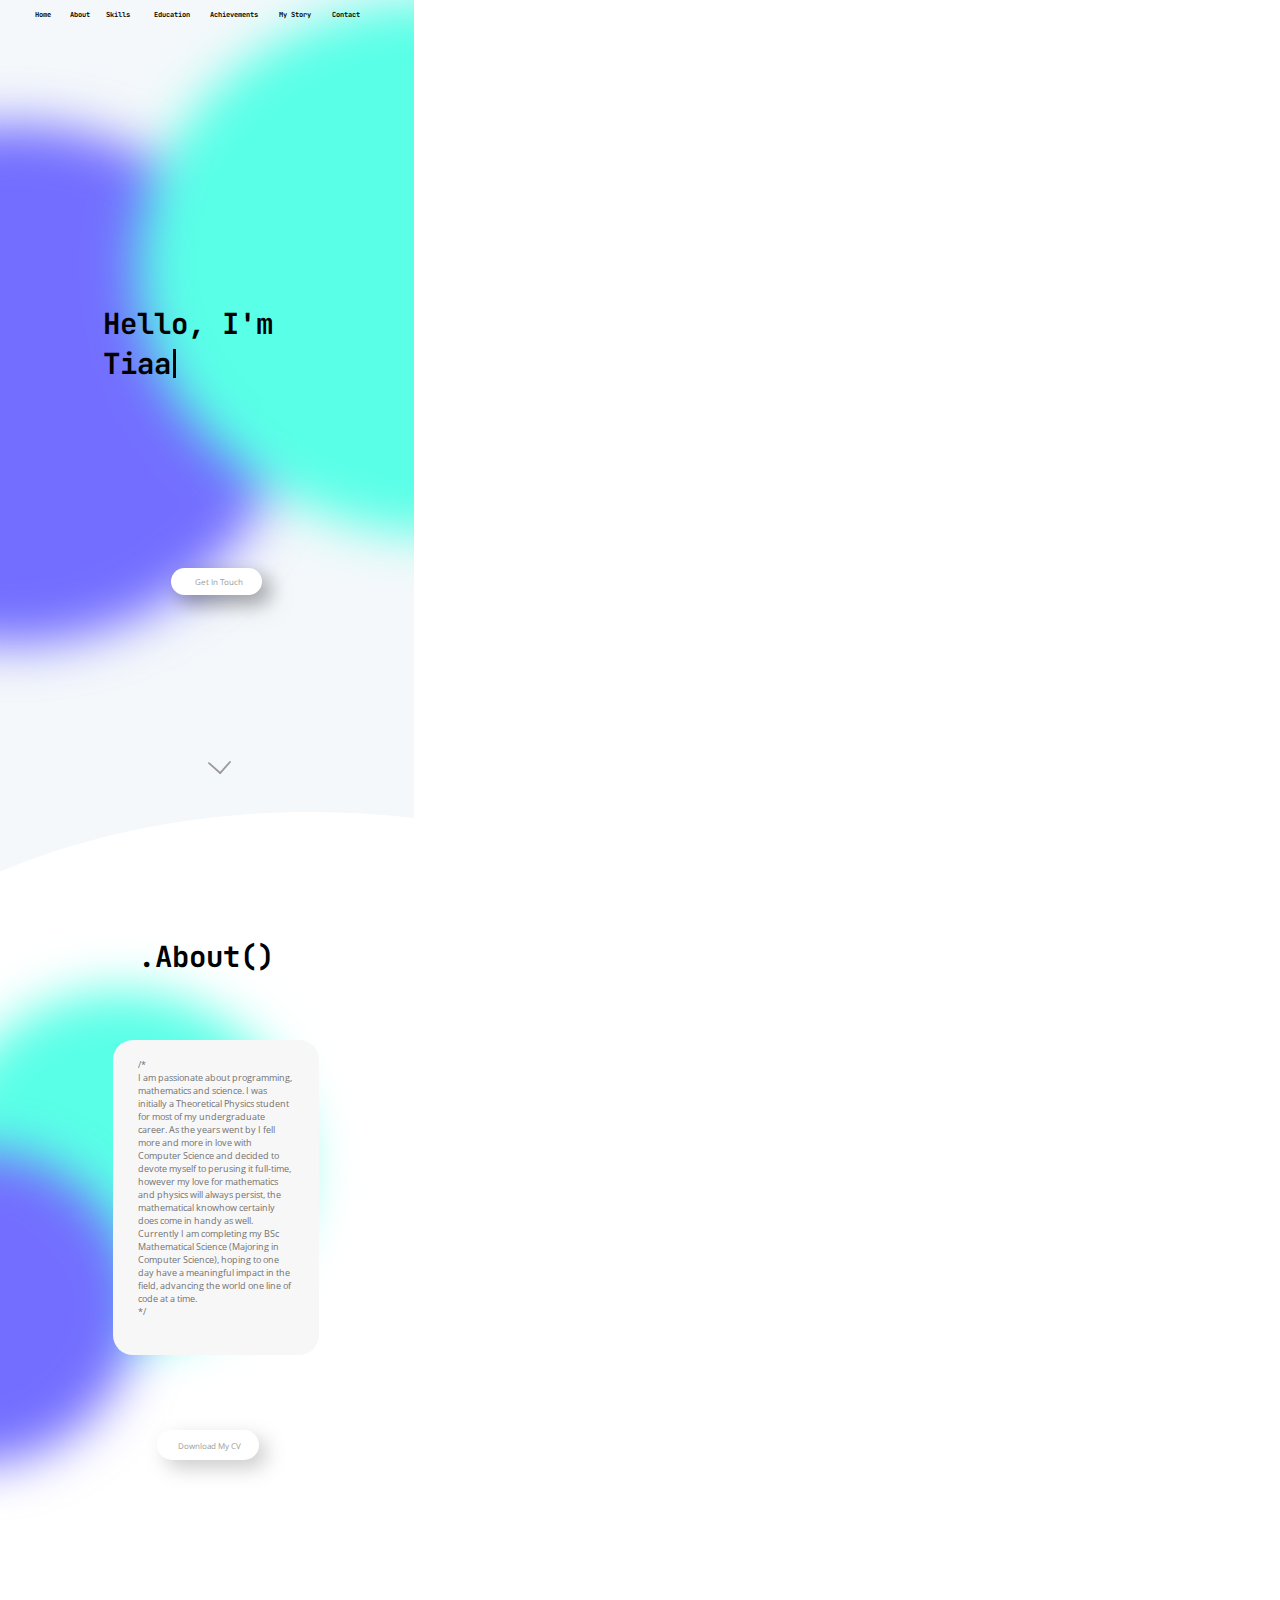
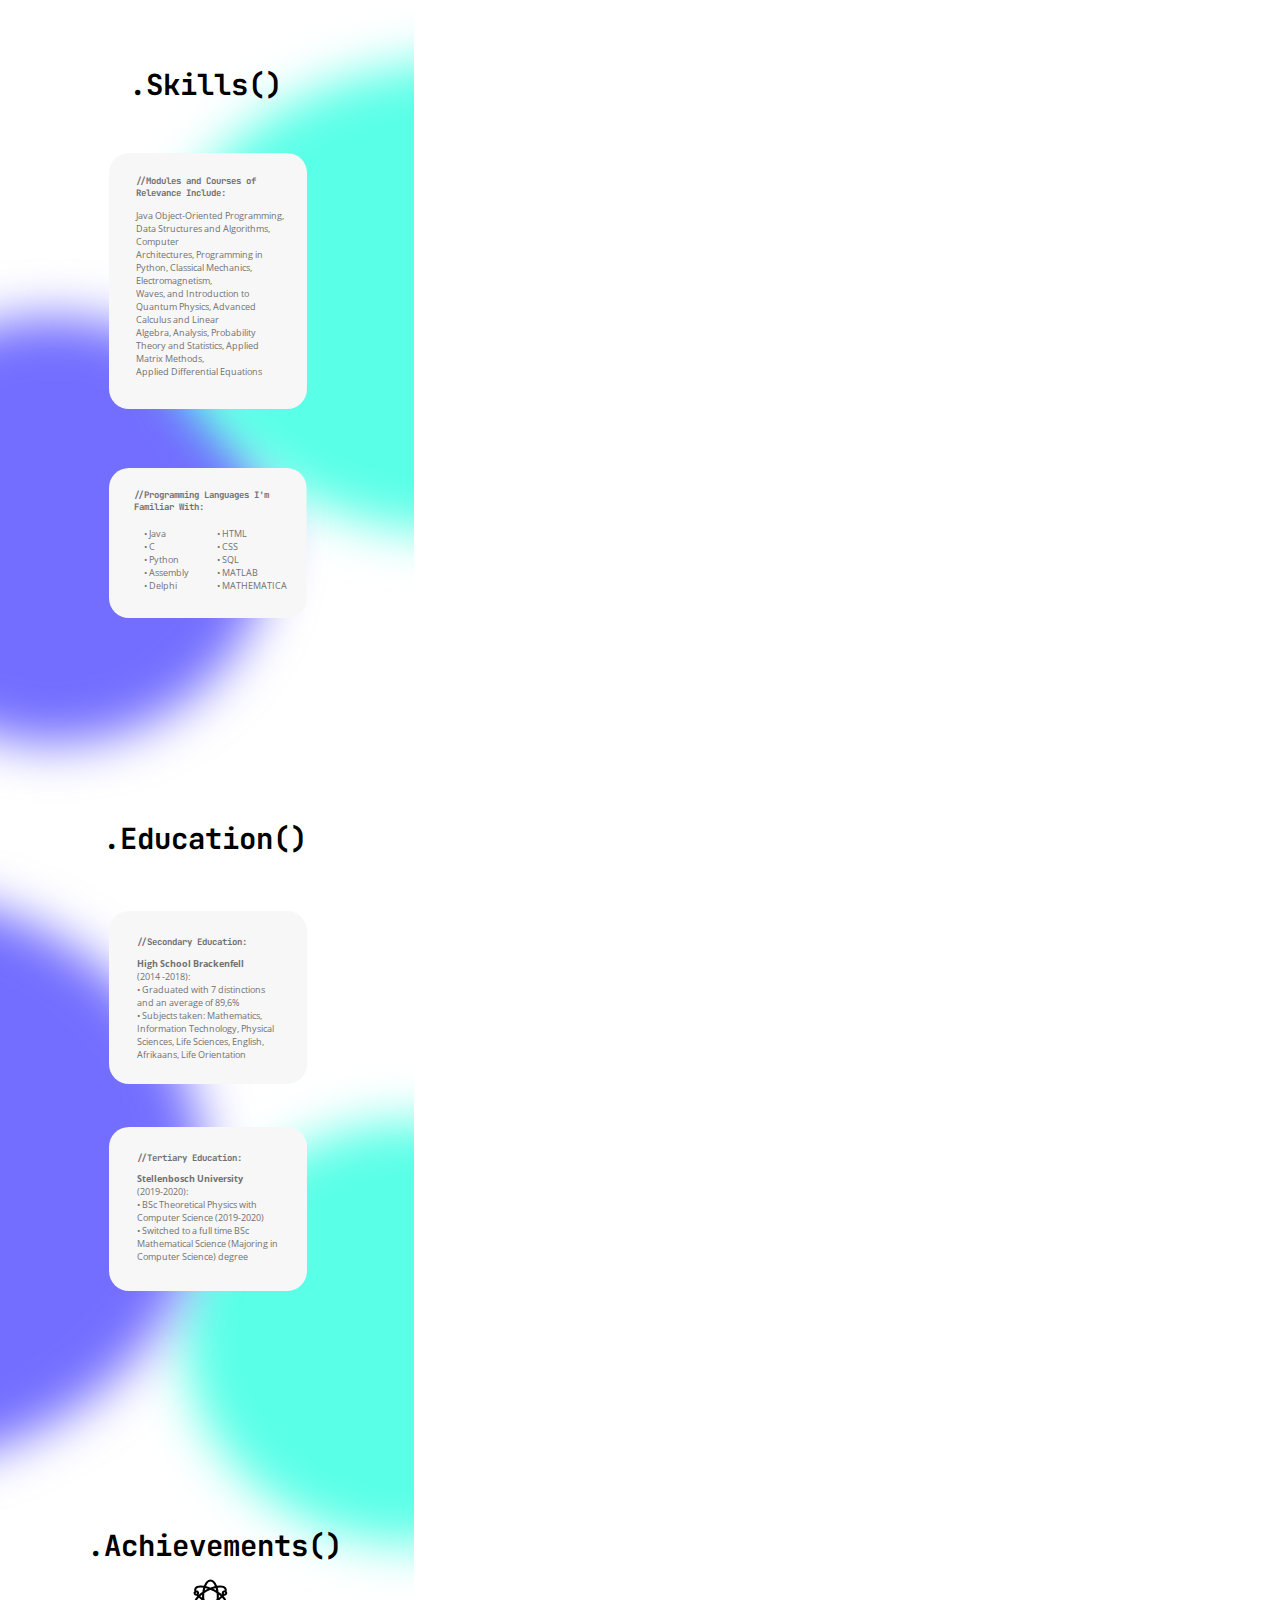
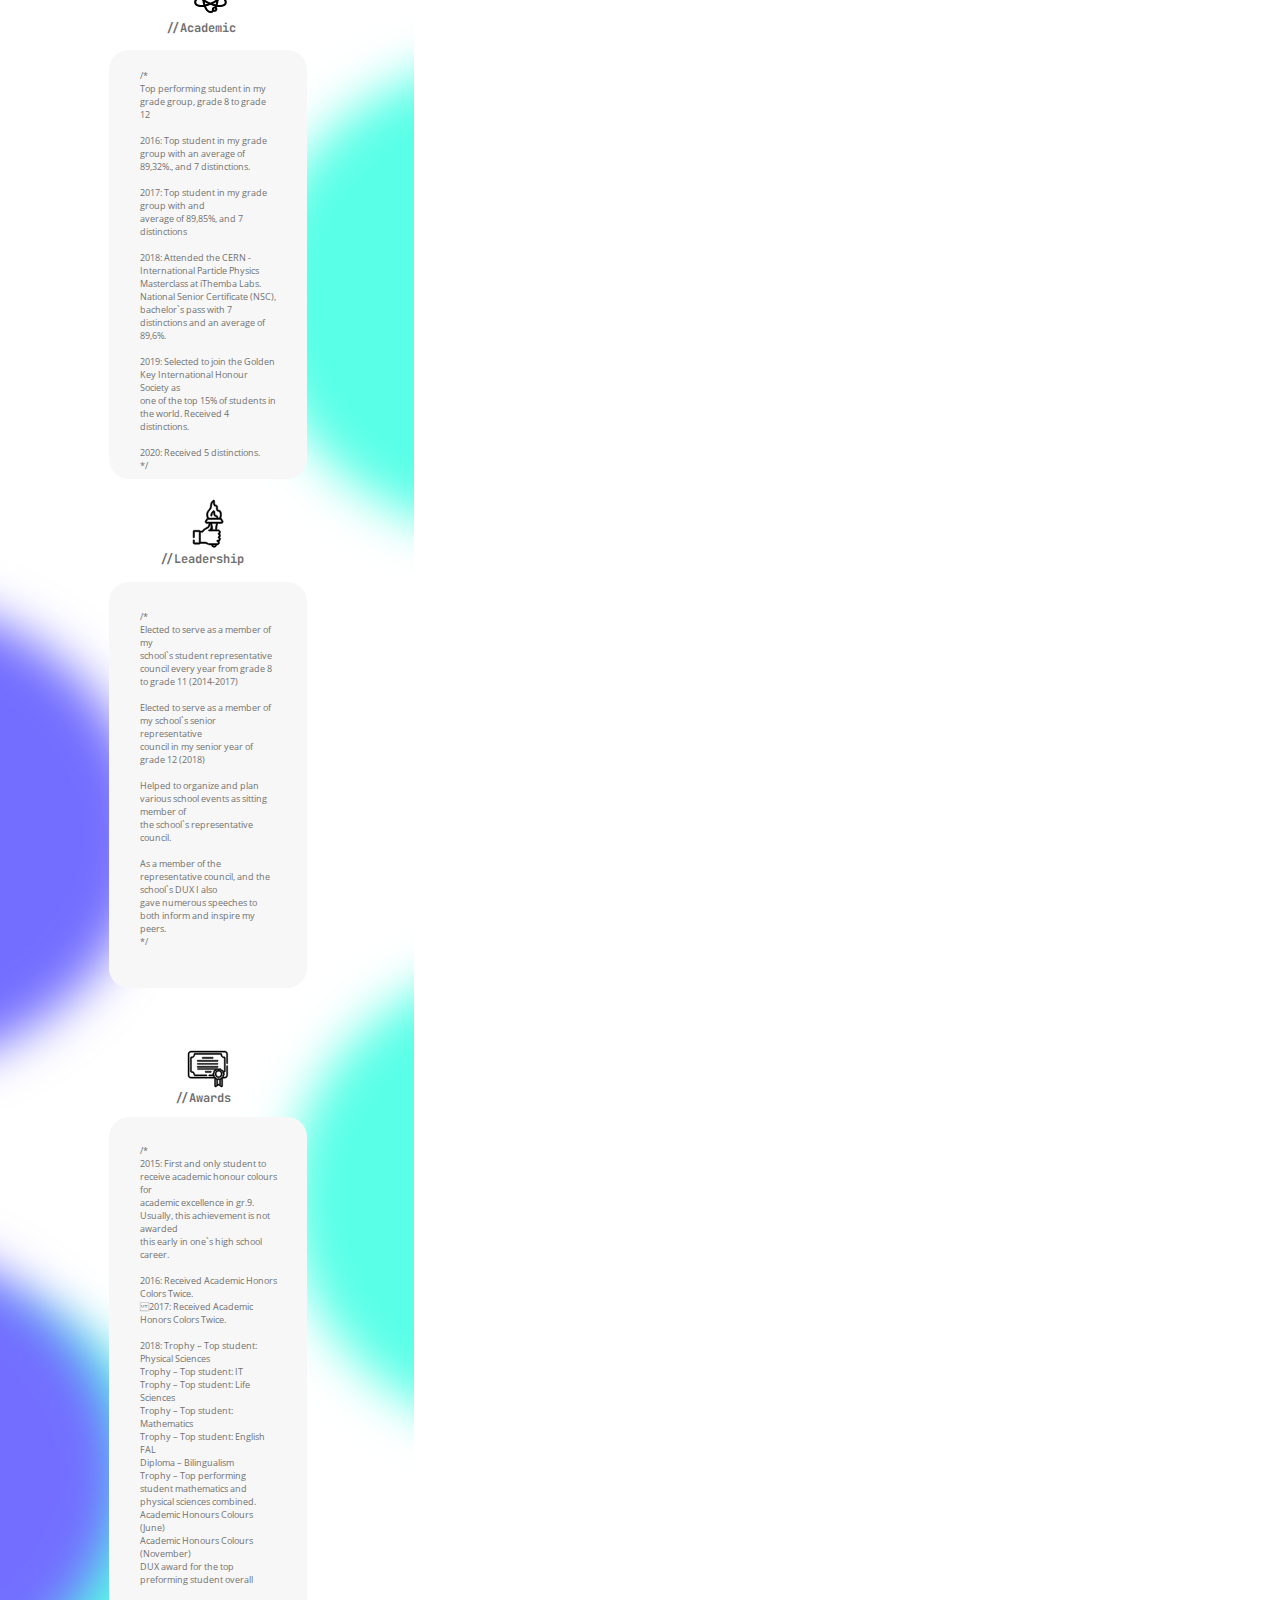
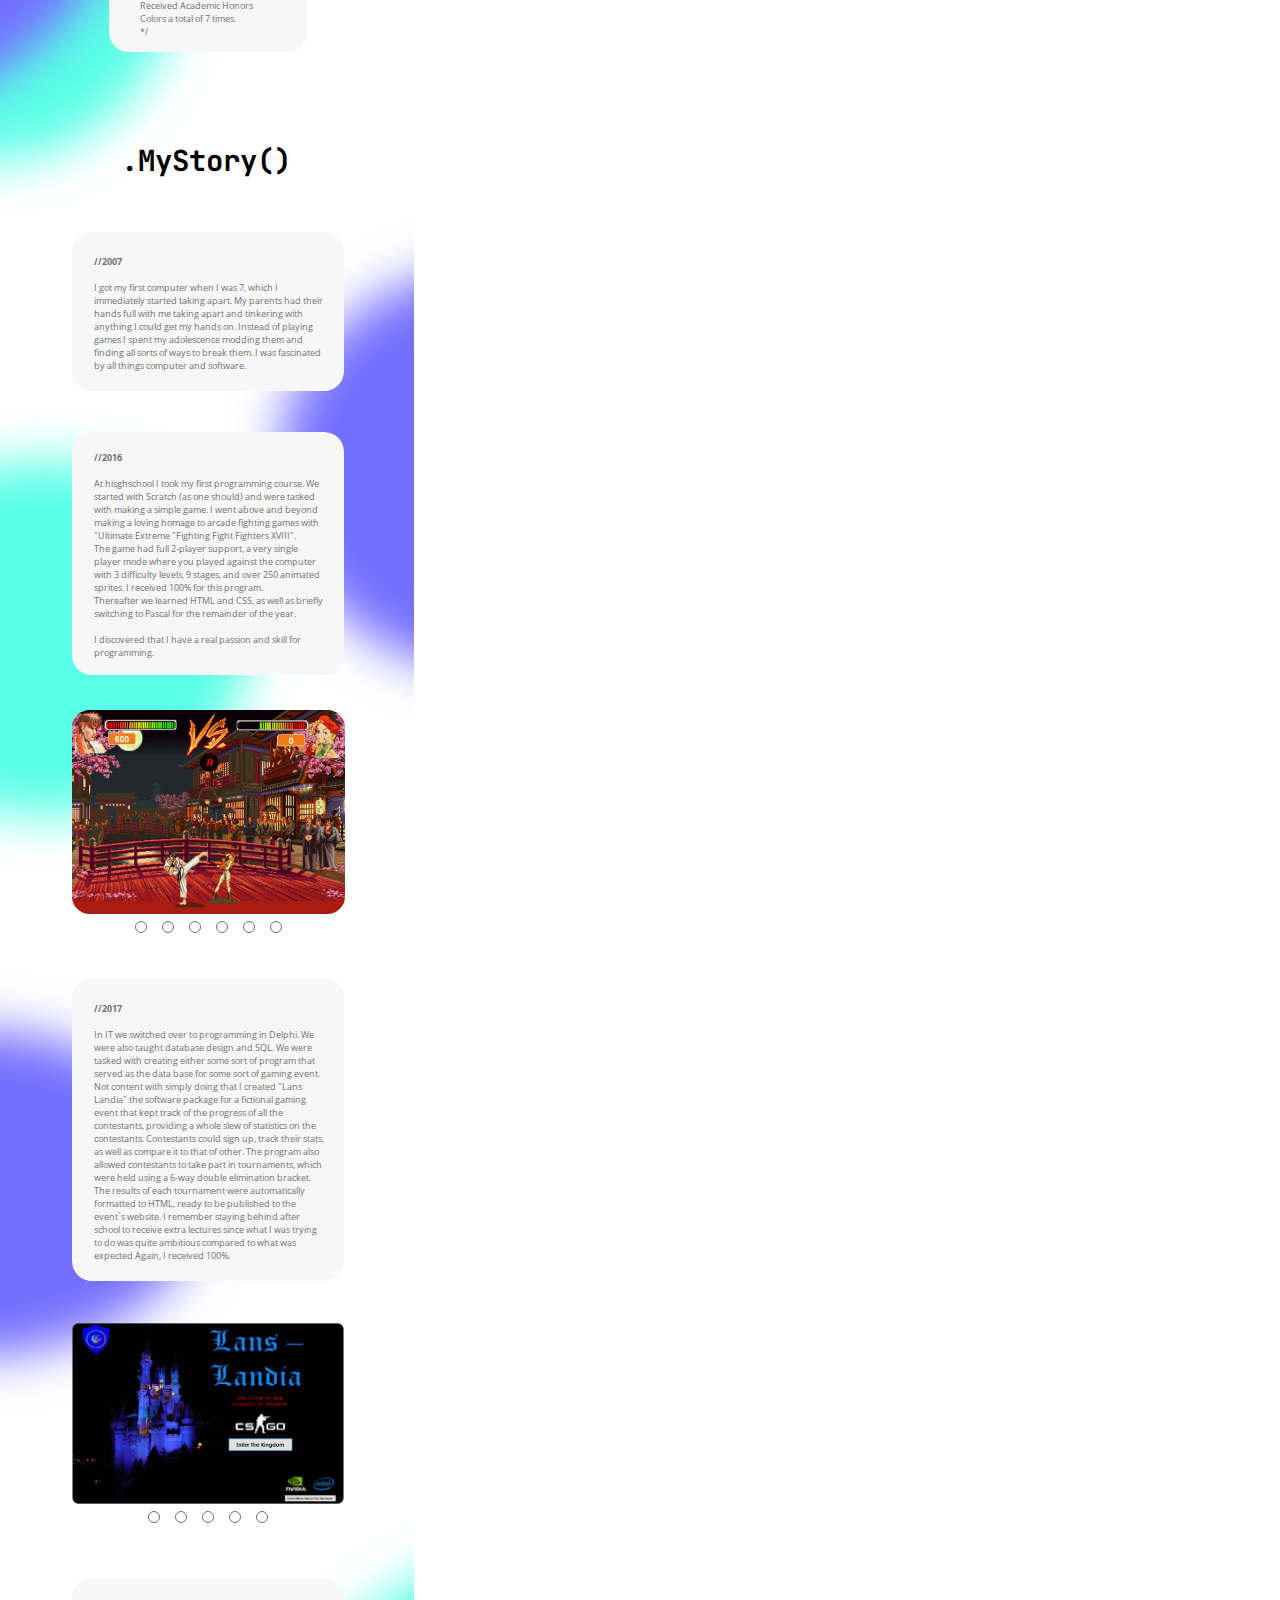
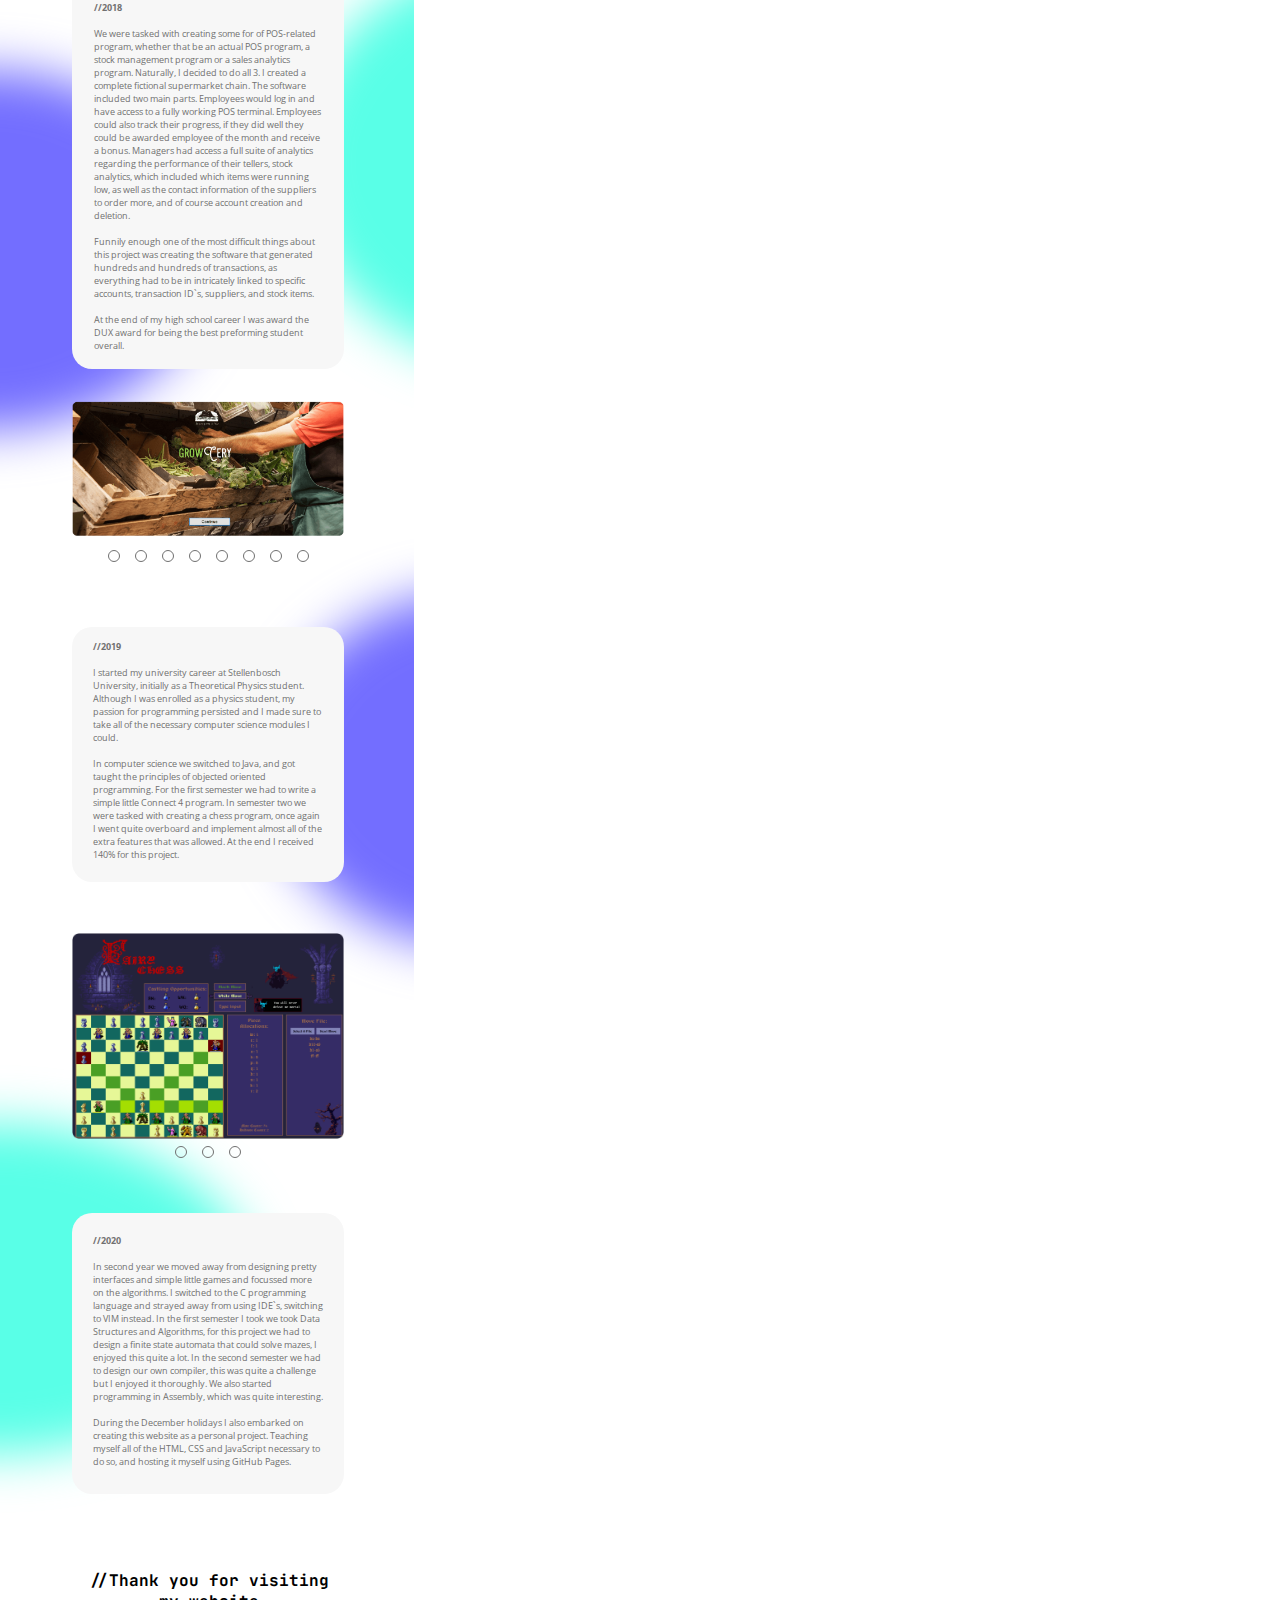
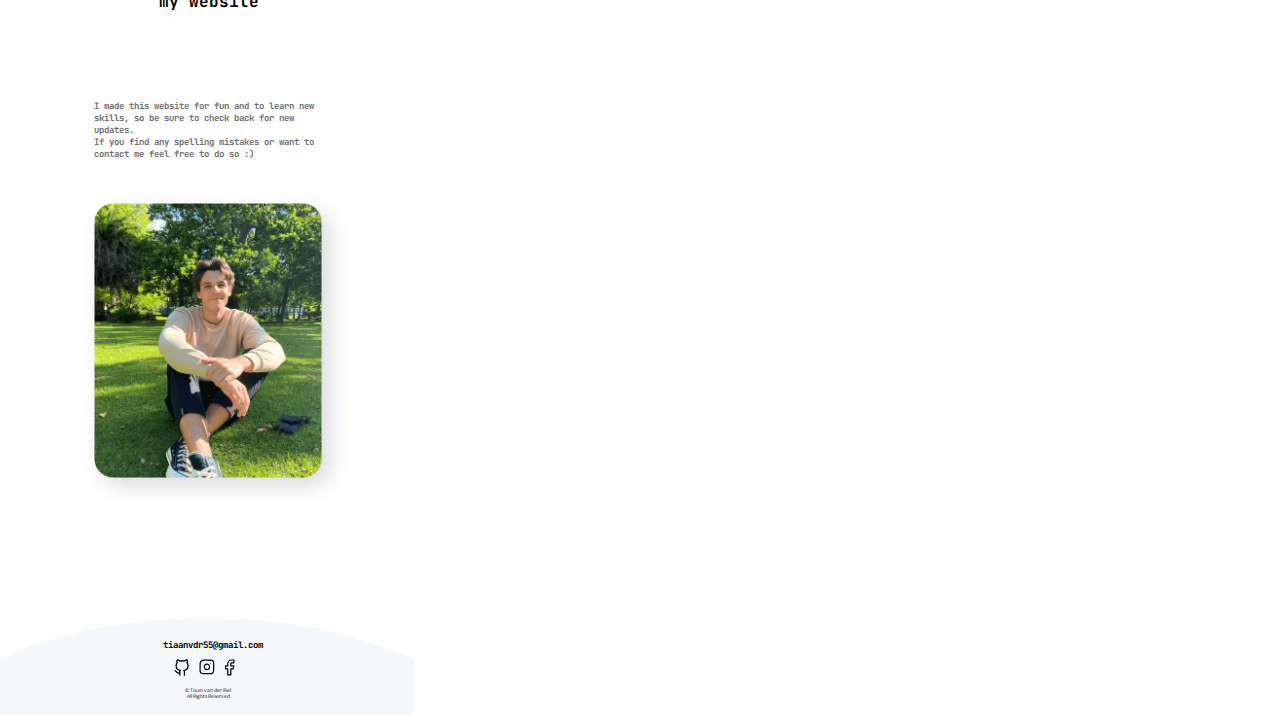
<file: mobile.html>
<!DOCTYPE html>
<html>
	<head>
		<meta charset="UTF-8">
		<meta name="viewport" content="width=device-width, initial-scale=1.0">
		<title>Tiaan van der Riel</title>
		<link rel=”icon” type= “image/x-icon” href =”https://tiaanvdriel.github.io/images/favicon.ico?v1">
		<link rel="stylesheet"  href="mobilecss/mobilecss.css"/>
	
	</head>
<body>

	<!-- Main Background -->	
	<div class="Mobile">

		<svg class="WhiteRectangle">
			<rect id="WhiteRectangle" rx="0" ry="0" x="0" y="0" width="775" height="7521">
			</rect>
		</svg>
		<svg class="Circle22" viewBox="0 0 366.038 233.859">
			<path id="Circle22" d="M 183.01904296875 0 C 284.0976257324219 0 366.0380859375 52.35121154785156 366.0380859375 116.9296951293945 C 366.0380859375 181.5081939697266 284.0976257324219 233.8593902587891 183.01904296875 233.8593902587891 C 81.9404296875 233.8593902587891 0 181.5081939697266 0 116.9296951293945 C 0 52.35121154785156 81.9404296875 0 183.01904296875 0 Z">
		</path>
		</svg>
		<svg class="Circle21" viewBox="0 0 265.991 227.474">
			<path id="Circle21" d="M 132.99560546875 0 C 206.4470672607422 0 265.9912109375 50.92171859741211 265.9912109375 113.7368316650391 C 265.9912109375 176.5519256591797 206.4470672607422 227.4736633300781 132.99560546875 227.4736633300781 C 59.54417419433594 227.4736633300781 0 176.5519256591797 0 113.7368316650391 C 0 50.92171859741211 59.54417419433594 0 132.99560546875 0 Z">
			</path>
		</svg>
		<svg class="Circle20" viewBox="0 0 301.287 240.213">
			<path id="Circle20" d="M 150.6435546875 0 C 233.8417053222656 0 301.287109375 53.77349472045898 301.287109375 120.1064605712891 C 301.287109375 186.4393920898438 233.8417053222656 240.2129211425781 150.6435546875 240.2129211425781 C 67.44542694091797 240.2129211425781 0 186.4393920898438 0 120.1064605712891 C 0 53.77349472045898 67.44542694091797 0 150.6435546875 0 Z">
			</path>
		</svg>
		<svg class="Circle19" viewBox="0 0 324.874 282.516">
			<path id="Circle19" d="M 162.43701171875 0 C 252.1484527587891 0 324.8740234375 63.2432861328125 324.8740234375 141.2578125 C 324.8740234375 219.2723846435547 252.1484527587891 282.515625 162.43701171875 282.515625 C 72.72554016113281 282.515625 0 219.2723846435547 0 141.2578125 C 0 63.2432861328125 72.72554016113281 0 162.43701171875 0 Z">
			</path>
		</svg>
		<svg class="Circle18" viewBox="0 0 320.262 222.524">
			<path id="Circle18" d="M 160.130859375 0 C 248.5686798095703 0 320.26171875 49.81379699707031 320.26171875 111.2622222900391 C 320.26171875 172.7106323242188 248.5686798095703 222.5244445800781 160.130859375 222.5244445800781 C 71.69303131103516 222.5244445800781 0 172.7106323242188 0 111.2622222900391 C 0 49.81379699707031 71.69303131103516 0 160.130859375 0 Z">
			</path>
		</svg>
		<svg class="Circle17" viewBox="0 0 257.959 224.552">
			<path id="Circle17" d="M 128.9794921875 0 C 200.2128753662109 0 257.958984375 50.26774215698242 257.958984375 112.276123046875 C 257.958984375 174.2845458984375 200.2128753662109 224.55224609375 128.9794921875 224.55224609375 C 57.74609756469727 224.55224609375 0 174.2845458984375 0 112.276123046875 C 0 50.26774215698242 57.74609756469727 0 128.9794921875 0 Z">
			</path>
		</svg>
		<svg class="Circle16" viewBox="0 0 278.914 262.958">
			<path id="Circle16" d="M 139.45703125 0 C 216.4770202636719 0 278.9140625 58.86505889892578 278.9140625 131.4787750244141 C 278.9140625 204.0924835205078 216.4770202636719 262.9575500488281 139.45703125 262.9575500488281 C 62.43704223632813 262.9575500488281 0 204.0924835205078 0 131.4787750244141 C 0 58.86505889892578 62.43704223632813 0 139.45703125 0 Z">
			</path>
		</svg>
		<svg class="Circle15" viewBox="0 0 257.959 301.326">
			<path id="Circle15" d="M 128.9794921875 0 C 200.2128753662109 0 257.958984375 67.45417022705078 257.958984375 150.6630859375 C 257.958984375 233.8720245361328 200.2128753662109 301.326171875 128.9794921875 301.326171875 C 57.74609756469727 301.326171875 0 233.8720245361328 0 150.6630859375 C 0 67.45417022705078 57.74609756469727 0 128.9794921875 0 Z">
			</path>
		</svg>
		<svg class="Circle13" viewBox="0 0 371.018 340.93">
			<path id="Circle13" d="M 185.5087890625 0 C 287.9624328613281 0 371.017578125 76.31983184814453 371.017578125 170.465087890625 C 371.017578125 264.6103820800781 287.9624328613281 340.93017578125 185.5087890625 340.93017578125 C 83.05513000488281 340.93017578125 0 264.6103820800781 0 170.465087890625 C 0 76.31983184814453 83.05513000488281 0 185.5087890625 0 Z">
			</path>
		</svg>
		<svg class="Circle12" viewBox="0 0 430.379 358.167">
			<path id="Circle12" d="M 215.189453125 0 C 334.0353088378906 0 430.37890625 80.17832183837891 430.37890625 179.0832672119141 C 430.37890625 277.9882202148438 334.0353088378906 358.1665344238281 215.189453125 358.1665344238281 C 96.34360504150391 358.1665344238281 0 277.9882202148438 0 179.0832672119141 C 0 80.17832183837891 96.34360504150391 0 215.189453125 0 Z">
			</path>
		</svg>
		<svg class="Circle11" viewBox="0 0 371.018 340.93">
			<path id="Circle11" d="M 185.5087890625 0 C 287.9624328613281 0 371.017578125 76.31983184814453 371.017578125 170.465087890625 C 371.017578125 264.6103820800781 287.9624328613281 340.93017578125 185.5087890625 340.93017578125 C 83.05513000488281 340.93017578125 0 264.6103820800781 0 170.465087890625 C 0 76.31983184814453 83.05513000488281 0 185.5087890625 0 Z">
			</path>
		</svg>

		<svg class="Circle10" viewBox="0 0 314.409 285.859">
			<path id="Circle10" d="M 157.20458984375 0 C 244.0262603759766 0 314.4091796875 63.99165725708008 314.4091796875 142.9293518066406 C 314.4091796875 221.8670654296875 244.0262603759766 285.8587036132813 157.20458984375 285.8587036132813 C 70.38290405273438 285.8587036132813 0 221.8670654296875 0 142.9293518066406 C 0 63.99165725708008 70.38290405273438 0 157.20458984375 0 Z">
			</path>
		</svg>
		<svg class="Circle9" viewBox="0 0 512.289 446.339">
			<path id="Circle9" d="M 256.14453125 0 C 397.6092529296875 0 512.2890625 99.91648864746094 512.2890625 223.1696929931641 C 512.2890625 346.4229125976563 397.6092529296875 446.3393859863281 256.14453125 446.3393859863281 C 114.6798248291016 446.3393859863281 0 346.4229125976563 0 223.1696929931641 C 0 99.91648864746094 114.6798248291016 0 256.14453125 0 Z">
			</path>
		</svg>
		<svg class="Circle6" viewBox="0 0 289 280.654">
			<path id="Circle6" d="M 144.5 0 C 224.3051605224609 0 289 62.82645416259766 289 140.3267822265625 C 289 217.8271484375 224.3051605224609 280.653564453125 144.5 280.653564453125 C 64.69486236572266 280.653564453125 0 217.8271484375 0 140.3267822265625 C 0 62.82645416259766 64.69486236572266 0 144.5 0 Z">
			</path>
		</svg>
		<svg class="Circle5" viewBox="0 0 473.251 359">
			<path id="Circle5" d="M 236.6254730224609 0 C 367.3101196289063 0 473.2509460449219 80.36490631103516 473.2509460449219 179.5 C 473.2509460449219 278.6351623535156 367.3101196289063 359 236.6254730224609 359 C 105.9408416748047 359 0 278.6351623535156 0 179.5 C 0 80.36490631103516 105.9408416748047 0 236.6254730224609 0 Z">
			</path>
		</svg>
		<svg class="Circle2">
			<ellipse id="Circle2" rx="278" ry="259.5" cx="278" cy="259.5">
			</ellipse>
		</svg>
		<svg class="Circle1" viewBox="0 0 607.688 534.975">
			<path id="Circle1" d="M 303.8440246582031 0 C 471.6524353027344 0 607.6880493164063 119.75830078125 607.6880493164063 267.4876403808594 C 607.6880493164063 415.2169494628906 471.6524353027344 534.9752807617188 303.8440246582031 534.9752807617188 C 136.0356292724609 534.9752807617188 0 415.2169494628906 0 267.4876403808594 C 0 119.75830078125 136.0356292724609 0 303.8440246582031 0 Z">
			</path>
		</svg>

		<!------ Welcome Text ------>
		<div class="intro">
				<h1><div id="WelcomeText">
				<span>Hello, I'm</span>
				</div></h1>
					
				<h1 class="typing">Tiaan</h1>
		</div>


		<svg class="WhieEllipse1" viewBox="0 0 1159.982 763.28">
		<path id="WhieEllipse1" d="M 579.9912109375 0 C 900.3115234375 0 1159.982421875 170.8661651611328 1159.982421875 381.64013671875 C 1159.982421875 592.4142456054688 900.3115234375 763.2802734375 579.9912109375 763.2802734375 C 259.6708984375 763.2802734375 0 592.4142456054688 0 381.64013671875 C 0 170.8661651611328 259.6708984375 0 579.9912109375 0 Z">
			</path>
		</svg>
		<svg class="Circle3" viewBox="0 0 361.15 351.773">
			<path id="Circle3" d="M 180.5751647949219 0 C 280.3040466308594 0 361.1503295898438 78.74703216552734 361.1503295898438 175.8864135742188 C 361.1503295898438 273.0258178710938 280.3040466308594 351.7728271484375 180.5751647949219 351.7728271484375 C 80.84626007080078 351.7728271484375 0 273.0258178710938 0 175.8864135742188 C 0 78.74703216552734 80.84626007080078 0 180.5751647949219 0 Z">
			</path>
		</svg>
		<svg class="Circle4" viewBox="0 0 316.793 313.022">
			<path id="Circle4" d="M 158.3966369628906 0 C 245.8766479492188 0 316.7932739257813 70.07231140136719 316.7932739257813 156.5108947753906 C 316.7932739257813 242.9494476318359 245.8766479492188 313.0217895507813 158.3966369628906 313.0217895507813 C 70.91658020019531 313.0217895507813 7.359030860243365e-07 242.9494476318359 7.359030860243365e-07 156.5108947753906 C 7.359030860243365e-07 70.07231140136719 70.91658020019531 0 158.3966369628906 0 Z">
			</path>
		</svg>
		<div id="About_Head">
			<span>.About()</span>
		</div>
			<svg class="About_Block">
			<rect id="About_Block" rx="20" ry="20" x="0" y="0" width="206" height="315">
			</rect>
		</svg>
		<div id="About_Par">
			<span>/*<br/>I am passionate about programming, mathematics and science. I was initially a Theoretical Physics student for most of my undergraduate career. As the years went by I fell more and more in love with Computer Science and decided to devote myself to perusing it full-time,  however my love for mathematics and physics will always persist, the mathematical knowhow certainly does come in handy as well. Currently I am completing my BSc Mathematical Science (Majoring in Computer Science), hoping to one day have a meaningful impact in the field, advancing the world one line of code at a time.<br/>*/</span>
		</div>







		<div id="Skills_Head">
			<span>.Skills()</span>
		</div>
		<svg class="Skills_Block1">
			<rect id="Skills_Block1" rx="20" ry="20" x="0" y="0" width="197.991" height="255.987">
			</rect>
		</svg>
		<div id="Skills_SubHead1">
			<span>//Modules and Courses of Relevance Include:<br/></span><br>
		</div>
		<div id="Skills_SubPar1">
			<span>Java Object-Oriented Programming, Data Structures and Algorithms, Computer<br/>Architectures, Programming in Python, Classical Mechanics, Electromagnetism,<br/>Waves, and Introduction to Quantum Physics, Advanced Calculus and Linear<br/>Algebra, Analysis, Probability Theory and Statistics, Applied Matrix Methods,<br/>Applied Differential Equations</span><br>
		</div>
		<svg class="Skills_Block2">
			<rect id="Skills_Block2" rx="20" ry="20" x="0" y="0" width="197.527" height="150">
			</rect>
		</svg>
		<div id="Skills_SubHead2">
		<span>//Programming Languages I'm Familiar With:</span><br>
		</div>
		<div id="Skills_SubPar2">
			<span></span><span style="font-style:normal;font-weight:normal;	">• Java<br/>• C<br/>• Python<br/>• Assembly<br/>• Delphi</span><br>
		</div>
		<div id="Skills_SubPar3">
			<span></span><span style="font-style:normal;font-weight:normal;">• HTML<br/>• CSS<br/>• SQL<br/>• MATLAB<br/>• MATHEMATICA</span><br>
		</div>
		<div id="Education_Head">
			<span>.Education()</span>
		</div>
		<svg class="Edu_Block1">
			<rect id="Edu_Block1" rx="20" ry="20" x="0" y="0" width="197.991" height="172.987">
			</rect>
		</svg>
		<div id="Edu_SubHead1">
			<span>//Secondary Education:<br/><br/></span><br>
		</div>
		<div id="Edu_SubPar1">
			<span>High School Brackenfell</span><span style="font-style:normal;font-weight:normal;"> <br/>(2014 -2018):<br/>•  Graduated with 7 distinctions and an average of 89,6%<br/>•  Subjects taken: Mathematics, Information Technology, Physical<br/>  Sciences, Life Sciences, English, Afrikaans, Life Orientation</span>
		</div>
		<svg class="Edu_Block2">
			<rect id="Edu_Block2" rx="20" ry="20" x="0" y="0" width="197.991" height="163.987">
			</rect>
		</svg>
		<div id="Edu_SubHead2">
			<span>//Tertiary Education:<br/></span><br>
		</div>
		<div id="Edu_SubPar2">
			<span>Stellenbosch University</span><span style="font-style:normal;font-weight:normal;"> <br/>(2019-2020):<br/>•  BSc Theoretical Physics with Computer Science (2019-2020)<br/>•  Switched to a full time BSc Mathematical Science (Majoring in<br/>   Computer Science) degree</span><br>
		</div>
		<div id="Achiev_Head">
			<span>.Achievements()</span>
		</div>
		<div id="Academic_SubHead">
			<span>//Academic</span>
		</div>
		<div id="AtomSVG">
			<!--
			<svg class="Path_8" viewBox="50.25 50.25 7.913 7.3">
				<path id="Path_8" d="M 54.20668029785156 50.25 C 52.	02146148681641 50.25 50.24999237060547 51.88421630859375 50.24999237060547 53.90012741088867 C 50.24999237060547 55.91603851318359 52.02146148681641 57.55026245117188 54.20668029785156 57.55026245117188 C 56.39190292358398 57.55026245117188 58.16337203979492 55.91603851318359 58.16337203979492 53.90012741088867 C 58.16098785400391 51.88512420654297 56.39091491699219 50.252197265625 54.20668029785156 50.25 Z M 54.20668029785156 56.62113571166992 C 52.57769775390625 56.62113571166992 51.25714874267578 55.40289688110352 51.25714874267578 53.90012741088867 C 51.25714874267578 52.39735794067383 52.57769775390625 51.17912292480469 54.20668029785156 51.17912292480469 C 55.83565902709961 51.17912292480469 57.15621185302734 52.39735794067383 57.15621185302734 53.90012741088867 C 57.15446090698242 55.4022331237793 55.83493804931641 56.61952209472656 54.	20668029785156 56.62113571166992 Z">
				</path>
			</svg>
			<svg class="Path_9" viewBox="65.262 62.25 1.867 2.306">
				<path id="Path_9" d="M 66.62541198730469 62.24999618530273 C 66.3472900390625 62.24999618530273 66.12183380126953 62.45798492431641 66.12183380126953 62.71455764770508 C 66.12030792236328 63.11651992797852 65.88835144042969 63.48772811889648 65.51206970214844 63.69040298461914 C 65.27177429199219 63.81964111328125 65.19053649902344 64.10411834716797 65.33064270019531 64.32579040527344 C 65.47073364257813 64.54747009277344 65.77909851074219 64.62240600585938 66.01938629150391 64.4931640625 C 66.70475006103516 64.12354278564453 67.12686920166016 63.44691848754883 67.12898254394531 62.71455764770508 C 67.12898254394531 62.45798492431641 66.90353393554688 62.24999237060547 66.62541198730469 62.24999237060547 Z">
				</path>
			</svg>
			-->
			<svg class="Path_10" viewBox="8.695 4.75 31.721 31.457">
				<path id="Path_10" d="M 37.62482070922852 19.39298629760742 C 37.80838012695313 19.43747711181641 37.99731826782227 19.4603157043457 38.18710327148438 19.46094512939453 C 39.08870315551758 19.4604549407959 39.90131759643555 18.95926284790039 40.24638748168945 18.19084548950195 C 40.59146118164063 17.42242622375488 40.40111541748047 16.53792953491211 39.76401901245117 15.94938945770264 C 39.72747421264648 15.91594314575195 39.68862915039063 15.88567733764648 39.64891815185547 15.85461902618408 C 40.02301025390625 14.60322284698486 39.93667602539063 13.51322841644287 39.37468719482422 12.6143684387207 C 38.16609954833984 10.68179035186768 34.99240112304688 10.04865837097168 30.63774681091309 10.84850215911865 C 29.20671844482422 6.969542503356934 27.02435684204102 4.75 24.6094799041748 4.75 C 22.19460678100586 4.75 20.01253128051758 6.969278335571289 18.5800666809082 10.84876728057861 C 14.22454452514648 10.04839420318604 11.05171203613281 10.68179035186768 9.843412399291992 12.61410140991211 C 9.298685073852539 13.48216915130615 9.203147888183594 14.57296180725098 9.550473213195801 15.78374195098877 C 8.704608917236328 16.39465713500977 8.451065063476563 17.47507286071777 8.947299003601074 18.35403251647949 C 9.443532943725586 19.23299026489258 10.54850387573242 19.66067314147949 11.57600879669189 19.37148284912109 C 11.8747034072876 19.73809051513672 12.20188522338867 20.10894203186035 12.55438995361328 20.48032569885254 C 9.628168106079102 23.56077003479004 8.635687828063965 26.41264533996582 9.843124389648438 28.34309959411621 C 10.71071720123291 29.73068046569824 12.5886344909668 30.45035362243652 15.1905517578125 30.45035362243652 C 16.32957077026367 30.43747711181641 17.46454048156738 30.32260894775391 18.57949447631836 30.10737419128418 C 20.01166725158691 33.98740005493164 22.1943187713623 36.20746612548828 24.6094799041748 36.20746612548828 C 25.70066261291504 36.20746612548828 26.77688217163086 35.73546981811523 27.74403953552246 34.84723281860352 C 28.72574806213379 35.24404907226563 29.87460327148438 34.94011688232422 30.47915077209473 34.12364959716797 C 31.08370590209961 33.30718231201172 30.9727611541748 32.20938491821289 30.21502876281738 31.51008415222168 C 30.17877197265625 31.47637176513672 30.13992500305176 31.44584465026855 30.10164833068848 31.4150505065918 C 30.29013252258301 31.00384330749512 30.47055816650391 30.5655632019043 30.64091110229492 30.10737419128418 C 31.7553539276123 30.3227481842041 32.88986206054688 30.43761253356934 34.02841186523438 30.45035171508789 C 36.63003921508789 30.45035362243652 38.50824737548828 29.73041534423828 39.37583541870117 28.34309768676758 C 40.58442306518555 26.41264533996582 39.59079360961914 23.56076622009277 36.66514587402344 20.4805908203125 C 37.00469970703125 20.12301254272461 37.32526779174805 19.75932693481445 37.62482070922852 19.39298629760742 Z M 39.05152893066406 18.20211791992188 C 38.57364654541016 18.64173316955566 37.80027389526367 18.64173316955566 37.32238388061523 18.20211601257324 L 37.32238388061523 18.20211791992188 C 36.84529113769531 17.76163482666016 36.84550476074219 17.04778480529785 37.32285308837891 16.60753631591797 C 37.80020141601563 16.16728973388672 38.57400512695313 16.16728973388672 39.05135726928711 16.60753631591797 C 39.52870559692383 17.04778480529785 39.52891540527344 17.76163291931152 39.05182266235352 18.20211791992188 Z M 38.50334930419922 13.07866382598877 C 38.89729309082031 13.70967102050781 38.97326278686523 14.49411773681641 38.73614883422852 15.41474533081055 C 37.76415252685547 15.18671321868896 36.74678039550781 15.58571243286133 36.25034332275391 16.38964462280273 C 35.75391006469727 17.19357299804688 35.90071105957031 18.20438194274902 36.60903549194336 18.85940551757813 C 36.64529037475586 18.89311981201172 36.68413162231445 18.92338180541992 36.72240829467773 18.95444297790527 C 36.48874664306641 19.2351245880127 36.24203872680664 19.51368522644043 35.9822883605957 19.79012107849121 C 34.74795913696289 18.60772132873535 33.4035758972168 17.52747917175293 31.9646053314209 16.56181526184082 C 31.77665710449219 14.92995738983154 31.43582916259766 13.31618881225586 30.9459342956543 11.73860263824463 C 34.74090194702148 11.06166839599609 37.54741668701172 11.5498571395874 38.50334930419922 13.07839775085449 Z M 29.9586353302002 29.02189064025879 C 28.55764198303223 28.70653343200684 27.18424987792969 28.29471015930176 25.85001182556152 27.78987884521484 C 26.70897483825684 27.40680885314941 27.56447982788086 26.99056053161621 28.40387535095215 26.54352188110352 C 29.24988174438477 26.09223556518555 30.06855583190918 25.61652565002441 30.84982109069824 25.12409019470215 C 30.65879058837891 26.44207954406738 30.36088752746582 27.74500274658203 29.9586353302002 29.02189064025879 Z M 19.26032638549805 29.02189064025879 C 18.85775947570801 27.74503517150879 18.55957412719727 26.44210815429688 18.3682746887207 25.12409019470215 C 19.15155601501465 25.61652565002441 19.96994209289551 26.09276390075684 20.81566619873047 26.54352188110352 C 21.65419387817383 26.99056053161621 22.50884056091309 27.40733909606934 23.36923789978027 27.78987312316895 C 22.03490447998047 28.29470634460449 20.66141891479492 28.70653343200684 19.26033020019531 29.02189064025879 Z M 19.26032638549805 11.93557739257813 C 20.66133689880371 12.25090026855469 22.03472900390625 12.66272830963135 23.36895179748535 13.16759300231934 C 22.50970268249512 13.55065727233887 21.65448379516602 13.96690654754639 20.81509017944336 14.41527557373047 C 19.96907806396484 14.86656475067139 19.1504020690918 15.34227561950684 18.36769866943359 15.83470916748047 C 18.55908584594727 14.51622104644775 18.85746955871582 13.21285057067871 19.26033401489258 11.93557167053223 Z M 17.12774658203125 23.14239692687988 C 15.98542976379395 22.33093643188477 14.91167640686035 21.44048118591309 13.91578388214111 20.47873878479004 C 14.91176891326904 19.51708030700684 15.98551273345947 18.62662506103516 17.12775421142578 17.81506729125977 C 17.05666732788086 18.69109916687012 17.01897430419922 19.58385276794434 17.01897430419922 20.47873497009277 C 17.01897430419922 21.37361335754395 17.05609130859375 22.26530838012695 17.12774658203125 23.14239692687988 Z M 21.31953239440918 25.73863410949707 C 20.22949981689453 25.15806579589844 19.18637466430664 24.53475761413574 18.20972061157227 23.88649559020996 C 18.08943748474121 22.77393531799316 18.02613067626953 21.63005256652832 18.02613067626953 20.47873497009277 C 18.02613067626953 19.32741928100586 18.08943748474121 18.18379974365234 18.20972061157227 17.07097625732422 C 19.18551063537598 16.42324256896973 20.22892570495605 15.79966926574707 21.31953239440918 15.21883296966553 C 22.39863014221191 14.64357376098633 23.50477600097656 14.12060928344727 24.60976600646973 13.65843772888184 C 25.71562767028809 14.12087440490723 26.82148551940918 14.64384078979492 27.90058135986328 15.21883296966553 C 28.99061584472656 15.79940605163574 30.03374290466309 16.4227123260498 31.01039123535156 17.07097625732422 C 31.13067245483398 18.18353462219238 31.19398307800293 19.32741928100586 31.19398307800293 20.47873497009277 C 31.19398307800293 21.63005256652832 31.13067245483398 22.77367210388184 31.01039123535156 23.88649559020996 C 30.03460311889648 24.53422546386719 28.99118614196777 25.15780258178711 27.90058135986328 25.73863410949707 C 26.82148551940918 26.31389617919922 25.71533584594727 26.83685874938965 24.61034393310547 27.29902839660645 C 23.5039119720459 26.83659362792969 22.3980541229248 26.31362915039063 21.31895446777344 25.73863410949707 Z M 29.95921325683594 11.93451309204102 C 30.36178207397461 13.21138000488281 30.65997314453125 14.51430320739746 30.85126876831055 15.83232021331787 C 30.06798362731934 15.33988475799561 29.24959373474121 14.86364078521729 28.40531158447266 14.41288280487061 C 27.56476593017578 13.96690654754639 26.71012306213379 13.55012798309326 25.8497200012207 13.16759300231934 C 27.18406105041504 12.66275882720947 28.55754470825195 12.25093269348145 29.9586353302002 11.93557453155518 Z M 32.09122085571289 17.81507110595703 C 33.23353958129883 18.62653923034668 34.30729293823242 19.51699256896973 35.30318450927734 20.47873687744141 C 34.30720901489258 21.44039344787598 33.23345947265625 22.33084487915039 32.09122085571289 23.14239501953125 C 32.16229248046875 22.26636695861816 32.19998931884766 21.37361335754395 32.19998931884766 20.47873497009277 C 32.19998931884766 19.58385276794434 32.16286849975586 18.69216346740723 32.09122085571289 17.81507110595703 Z M 24.6094799041748 5.679123878479004 C 26.51962661743164 5.679123878479004 28.38286209106445 7.677801132202148 29.64957809448242 11.04813098907471 C 27.9228572845459 11.44412708282471 26.23645782470703 11.97703456878662 24.60919380187988 12.64090919494629 C 22.9821662902832 11.97696685791016 21.29594993591309 11.44405364990234 19.56938362121582 11.04813575744629 C 20.83638381958008 7.677535057067871 22.69933891296387 5.679123878479004 24.6094799041748 5.679123878479004 Z M 10.05721664428711 18.20211791992188 L 10.05721664428711 18.20211791992188 C 9.643344879150391 17.82146453857422 9.578679084777832 17.22408294677734 9.902780532836914 16.77544593811035 C 10.22688293457031 16.32680892944336 10.84943771362305 16.15193557739258 11.38956928253174 16.35781288146973 C 11.92970085144043 16.56369018554688 12.23689365386963 17.09294891357422 12.12320709228516 17.62178993225098 C 12.00952339172363 18.15062713623047 11.5066385269165 18.53168296813965 10.92222023010254 18.53182220458984 C 10.5976095199585 18.53305625915527 10.28598022460938 18.41431617736816 10.05692958831787 18.20211791992188 Z M 12.49885272979736 15.94938945770264 C 11.96957683563232 15.46197605133057 11.21070957183838 15.25174427032471 10.47792053222656 15.3895263671875 C 10.24541091918945 14.48004722595215 10.32310676574707 13.70383071899414 10.71532154083252 13.07999134063721 C 11.67154502868652 11.5506534576416 14.47805976867676 11.06246471405029 18.27302551269531 11.73966312408447 C 17.78312301635742 13.31734085083008 17.44219589233398 14.93119335174561 17.25407600402832 16.56313514709473 C 15.81506633758545 17.52777290344238 14.4705810546875 18.60704231262207 13.23609828948975 19.78852462768555 C 12.95581436157227 19.49014854431152 12.6939525604248 19.19353485107422 12.4505090713501 18.8986930847168 C 12.46633529663086 18.88488960266113 12.48331356048584 18.87214851379395 12.49885272979736 18.85807609558105 C 13.36863231658936 18.05421447753906 13.36863231658936 16.75245475769043 12.49885177612305 15.94859409332275 Z M 10.71474647521973 27.8785400390625 C 9.761113166809082 26.35159301757813 10.70553779602051 23.86445999145508 13.23753070831299 21.16894149780273 C 14.47163486480713 22.35079193115234 15.81572723388672 23.43050003051758 17.25436210632324 24.39566040039063 C 17.44230270385742 26.02752113342285 17.78313446044922 27.64129066467285 18.27302360534668 29.21887016296387 C 14.47777271270752 29.89526748657227 11.67125701904297 29.40734481811523 10.71532154083252 27.8785400390625 Z M 29.50282287597656 33.76255035400391 C 29.09012985229492 34.14449310302734 28.4423999786377 34.20420837402344 27.95593643188477 33.90516662597656 C 27.46946907043457 33.60610961914063 27.27984237670898 33.03163146972656 27.5030689239502 32.5332145690918 C 27.72629547119141 32.03479766845703 28.30017280578613 31.75133895874023 28.87357521057129 31.85626983642578 C 29.44698333740234 31.96119689941406 29.86012077331543 32.42527389526367 29.86022186279297 32.96456146240234 C 29.86030197143555 33.26371765136719 29.73177146911621 33.55069351196289 29.50282287597656 33.76254272460938 Z M 28.6395435333252 30.90801429748535 C 27.77290153503418 30.90801429748535 26.98491859436035 31.37119483947754 26.61883926391602 32.09569931030273 C 26.25277709960938 32.82004547119141 26.3748722076416 33.67461395263672 26.93198204040527 34.28683853149414 C 26.18381118774414 34.94438934326172 25.40456008911133 35.27834701538086 24.61091804504395 35.27834701538086 C 22.70077323913574 35.27834701538086 20.83753395080566 33.27966690063477 19.57081985473633 29.90934181213379 C 21.29755020141602 29.51333808898926 22.98394966125488 28.98042678833008 24.61120796203613 28.31655120849609 C 26.23862266540527 28.98054504394531 27.92522621154785 29.51346015930176 29.65217590332031 29.90933609008789 C 29.51116752624512 30.28231811523438 29.36440849304199 30.63936424255371 29.21074867248535 30.97783088684082 C 29.0239372253418 30.93182563781738 28.83145713806152 30.90835571289063 28.63810729980469 30.90801429748535 Z M 38.50507736206055 27.8785400390625 C 37.54885482788086 29.40761184692383 34.74233627319336 29.89606666564941 30.9473762512207 29.21886825561523 C 31.43728446960449 27.64118194580078 31.7782096862793 26.02733039855957 31.96633338928223 24.3953914642334 C 33.40439605712891 23.4302921295166 34.74791717529297 22.35067176818848 35.98143005371094 21.16893768310547 C 38.51342391967773 23.86445999145508 39.45784378051758 26.35159301757813 38.50363540649414 27.8785400390625 Z">
				</path>
			</svg>
		</div>
		<svg class="Academic_Block">
			<rect id="Academic_Block" rx="20" ry="20" x="0" y="0" width="197.991" height="428.987">
			</rect>
		</svg>
		<div id="Academic_Par">
		<span>/*<br/>Top performing student in my grade group, grade 8 to grade 12<br/><br/>2016: Top student in my grade group with an average of 89,32%., and 7 distinctions.<br/><br/>2017: Top student in my grade group with and<br/>average of 89,85%, and 7 distinctions <br/><br/>2018:  Attended the CERN - International Particle Physics Masterclass at iThemba Labs.<br/>National Senior Certificate (NSC), bachelor`s pass with 7 distinctions and an average of 89,6%.<br/><br/>2019: Selected to join the Golden Key International Honour Society as<br/>one of the top 15% of students in the world.  Received 4 distinctions.<br/><br/>2020: Received 5 distinctions.<br/>*/</span>
		</div>
		<svg class="Leadership_Block">
			<rect id="Leadership_Block" rx="20" ry="20" x="0" y="0" 	width="197.991" height="405.987">
			</rect>
		</svg>
		<div id="Group_11">
			<svg class="Path_23" viewBox="98.544 0 29.836 46.774">
				<path id="Path_23" d="M 128.1575164794922 20.79455947875977 L 126.8569869995117 18.62267875671387 C 126.6598281860352 18.29334259033203 126.3474655151367 18.04869079589844 125.9855422973633 17.92426681518555 C 126.5107040405273 16.92073249816895 126.786018371582 15.81259059906006 126.786018371582 14.67275238037109 C 126.786018371582 12.9195556640625 126.1746444702148 9.952520370483398 123.8830871582031 9.952520370483398 C 123.5326309204102 9.952520370483398 123.2880172729492 9.886470794677734 123.1557540893555 9.756105422973633 C 122.8647003173828 9.469160079956055 122.8827972412109 8.697756767272949 122.8986282348633 8.017251014709473 C 122.9210815429688 7.05254077911377 122.9441909790039 6.055124282836914 122.2734146118164 5.393529415130615 C 121.8948135375977 5.020252227783203 121.3588562011719 4.830873012542725 120.6804962158203 4.830873012542725 C 120.5997695922852 4.830873012542725 120.5281524658203 4.812419414520264 120.4413681030273 4.722707748413086 C 120.0057373046875 4.271961212158203 119.8101959228516 2.811739921569824 119.9428253173828 1.002540826797485 C 119.969367980957 0.6405001878738403 119.7828140258789 0.3037647902965546 119.4557495117188 0.1237949803471565 C 119.1289825439453 -0.05599208176136017 118.7341003417969 -0.03973084688186646 118.4249572753906 0.1660924404859543 C 117.5766143798828 0.7307590842247009 115.6035919189453 2.399636507034302 115.6035919189453 5.693356990814209 C 115.6035919189453 7.564768314361572 114.8112640380859 8.512394905090332 113.8937759399414 9.609573364257813 C 112.9067230224609 10.78988075256348 111.7881011962891 12.12777805328369 111.7881011962891 14.67256927490234 C 111.7881011962891 15.83104515075684 112.0714721679688 16.95371055603027 112.6118850708008 17.96839141845703 C 112.2990493774414 18.10222625732422 112.0309295654297 18.32842445373535 111.8548889160156 18.62249374389648 L 110.5544509887695 20.79437637329102 C 110.2580032348633 21.28952217102051 110.2580032348633 21.88068199157715 110.5544509887695 22.375732421875 C 110.8508987426758 22.87078475952148 111.3818359375 23.16632080078125 111.9746475219727 23.16632080078125 L 114.7965698242188 23.16632080078125 C 114.3049545288086 23.43070220947266 113.9544906616211 23.9061164855957 113.8735809326172 24.46173858642578 L 113.7449188232422 25.34541511535645 C 113.6793594360352 25.7955265045166 113.4104690551758 26.18871879577637 113.0071563720703 26.42405128479004 L 109.6700210571289 28.3714656829834 C 108.7372817993164 28.91576385498047 107.9782867431641 29.69118690490723 107.4673461914063 30.61825370788574 L 105.7555313110352 30.61825370788574 C 105.5451889038086 30.2540225982666 105.1421661376953 30.00691223144531 104.6800003051758 30.00691223144531 L 99.77477264404297 30.00691223144531 C 99.09612274169922 30.00691223144531 98.54405212402344 30.53923797607422 98.54405212402344 31.19361305236816 L 98.54405212402344 36.83890533447266 C 98.54405212402344 37.21337509155273 98.85889434814453 37.51704025268555 99.24733734130859 37.51704025268555 C 99.63578796386719 37.51704025268555 99.95061492919922 37.21346664428711 99.95061492919922 36.83890533447266 L 99.95061492919922 31.36307716369629 L 104.5042495727539 31.36307716369629 L 104.5042495727539 42.31464767456055 L 99.95061492919922 42.31464767456055 L 99.95061492919922 39.93841171264648 C 99.95061492919922 39.56394577026367 99.63578796386719 39.26027679443359 99.24733734130859 39.26027679443359 C 98.85889434814453 39.26027679443359 98.54405212402344 39.5638542175293 98.54405212402344 39.93841171264648 L 98.54405212402344 42.48420715332031 C 98.54405212402344 43.13858413696289 99.09612274169922 43.6709098815918 99.77477264404297 43.6709098815918 L 104.6800003051758 43.6709098815918 C 105.1768341064453 43.6709098815918 105.6046905517578 43.38505554199219 105.7989120483398 42.97550964355469 L 110.42236328125 42.97550964355469 C 111.0592422485352 42.97550964355469 111.6814041137695 43.18992614746094 112.2216339111328 43.59553909301758 C 112.9425430297852 44.13699722290039 113.8075332641602 44.42312622070313 114.7230377197266 44.42312622070313 L 116.6220855712891 44.42312622070313 C 116.7476959228516 45.73928070068359 117.898551940918 46.77342224121094 119.2956390380859 46.77342224121094 C 120.6927108764648 46.77342224121094 121.8435516357422 45.73927688598633 121.9691848754883 44.42330932617188 L 122.3476791381836 44.42330932617188 C 123.6327743530273 44.42330932617188 124.7046127319336 43.43255996704102 124.7370071411133 42.21470260620117 C 124.7514038085938 41.67068099975586 124.5670471191406 41.16274642944336 124.242546081543 40.76105880737305 C 124.5330352783203 40.6414794921875 124.7955627441406 40.47046279907227 125.0153656005859 40.25403594970703 C 125.4625625610352 39.81462860107422 125.712776184082 39.22821426391602 125.7109756469727 38.62179565429688 C 125.7109756469727 37.9645881652832 125.4342422485352 37.35414505004883 124.9659194946289 36.91400527954102 C 125.4342422485352 36.47385406494141 125.7109756469727 35.8634147644043 125.7109756469727 35.20620727539063 C 125.7109756469727 34.54899597167969 125.4342422485352 33.93856048583984 124.9659194946289 33.4984130859375 C 125.4342422485352 33.05826187133789 125.7109756469727 32.44782638549805 125.7109756469727 31.79061698913574 C 125.7109756469727 30.47501373291016 124.600959777832 29.40469551086426 123.2366561889648 29.40469551086426 L 121.9831237792969 29.40469551086426 C 122.0031967163086 27.39405822753906 122.3189926147461 25.40023040771484 122.9242935180664 23.47528839111328 L 123.0214080810547 23.16641426086426 L 126.737419128418 23.16641426086426 C 127.3302230834961 23.16641426086426 127.8611679077148 22.87088203430176 128.1576995849609 22.37573623657227 C 128.4539642333984 21.88077163696289 128.4539642333984 21.28961181640625 128.1575164794922 20.79455947875977 Z M 114.9887924194336 10.46091270446777 C 115.9363327026367 9.327741622924805 117.0102386474609 8.043471336364746 117.0102386474609 5.693357467651367 C 117.0102386474609 3.805593967437744 117.766845703125 2.600252628326416 118.4956130981445 1.877358675003052 C 118.4730758666992 3.305149555206299 118.6528854370117 4.861293792724609 119.4124526977539 5.647222995758057 C 119.7537078857422 6.000401973724365 120.1922760009766 6.187041282653809 120.6805953979492 6.187041282653809 C 120.9662322998047 6.187041282653809 121.1637878417969 6.239021778106689 121.2677993774414 6.34161376953125 C 121.5248413085938 6.5951247215271 121.5076065063477 7.334462642669678 121.492431640625 7.986738681793213 C 121.4703674316406 8.934732437133789 121.4453506469727 10.00915908813477 122.1502380371094 10.70419216156006 C 122.5569610595703 11.1052417755127 123.140022277832 11.30868625640869 123.883186340332 11.30868625640869 C 125.0027694702148 11.30868625640869 125.3795700073242 13.6188793182373 125.3795700073242 14.67266368865967 C 125.3795700073242 15.79989528656006 125.0489120483398 16.88884925842285 124.4234008789063 17.8319091796875 L 123.1448440551758 17.8319091796875 C 123.1515808105469 17.00605773925781 123.0854644775391 16.19528007507324 122.5121536254883 15.62997341156006 C 122.1335678100586 15.25669574737549 121.5976104736328 15.06731605529785 120.9191436767578 15.06731605529785 C 120.8402252197266 15.06731605529785 120.7704010009766 15.05005168914795 120.686164855957 14.96545505523682 C 120.3765563964844 14.65475559234619 120.0740356445313 13.64062118530273 120.1535263061523 11.72645568847656 C 120.1729507446289 11.2588996887207 119.9030227661133 10.82551097869873 119.4657745361328 10.62233734130859 C 119.0294036865234 10.41934585571289 118.5102996826172 10.48567008972168 118.1437454223633 10.79107093811035 C 117.2016143798828 11.57571983337402 116.0416793823242 12.99930858612061 115.8647842407227 15.32539367675781 C 115.8363571166992 15.69885540008545 116.1274185180664 16.02389907836914 116.5147171020508 16.05130386352539 C 116.9021224975586 16.07834625244141 117.239128112793 15.79806804656982 117.2675476074219 15.42460632324219 C 117.3888320922852 13.82954597473145 118.0753326416016 12.77420806884766 118.7353134155273 12.11627006530762 C 118.7072830200195 13.97936630249023 119.0217132568359 15.25285816192627 119.6718444824219 15.90513610839844 C 120.0098114013672 16.24433708190918 120.4410705566406 16.42357635498047 120.919059753418 16.42357635498047 C 121.2047958374023 16.42357635498047 121.4023284912109 16.47555732727051 121.5063629150391 16.57814979553223 C 121.7127151489258 16.78169059753418 121.7422637939453 17.29848480224609 121.7381134033203 17.8319091796875 L 114.1496505737305 17.8319091796875 C 113.5240707397461 16.88884925842285 113.1945571899414 15.80153751373291 113.1945571899414 14.67266368865967 C 113.1947326660156 12.60647964477539 114.0661849975586 11.56430149078369 114.9887924194336 10.46091270446777 Z M 119.2956390380859 45.41716384887695 C 118.6753540039063 45.41716384887695 118.1571960449219 44.98907089233398 118.0412292480469 44.42321395874023 L 120.549934387207 44.42321395874023 C 120.4340667724609 44.98907089233398 119.9158096313477 45.41716384887695 119.2956390380859 45.41716384887695 Z M 124.3044204711914 31.79061698913574 C 124.3044204711914 32.2072868347168 124.0466079711914 32.58037948608398 123.6477508544922 32.74098587036133 C 123.3313064575195 32.8684196472168 123.1267547607422 33.16569137573242 123.1267547607422 33.49840927124023 C 123.1267547607422 33.83113098144531 123.3312072753906 34.12839126586914 123.6476440429688 34.25574111938477 C 124.0466079711914 34.41644287109375 124.3044204711914 34.78953170776367 124.3044204711914 35.20619964599609 C 124.3044204711914 35.62287902832031 124.0466079711914 35.99596786499023 123.6477508544922 36.15657043457031 C 123.3313064575195 36.28401184082031 123.1267547607422 36.58127975463867 123.1267547607422 36.91400146484375 C 123.1267547607422 37.24671936035156 123.3312072753906 37.54398345947266 123.6476440429688 37.67133712768555 C 124.0466079711914 37.83202743530273 124.3044204711914 38.20512390136719 124.3044204711914 38.62179183959961 C 124.3099136352539 39.14854049682617 123.8512573242188 39.58522796630859 123.2893295288086 39.60185241699219 L 122.68505859375 39.63409805297852 C 122.2330551147461 39.65821838378906 121.8789825439453 40.01907348632813 121.8789825439453 40.45556640625 C 121.8789825439453 40.84784698486328 122.1690979003906 41.18722915649414 122.5688171386719 41.26250839233398 C 123.0222549438477 41.34783172607422 123.3427734375 41.73371887207031 123.3309326171875 42.18008041381836 C 123.3184280395508 42.65256500244141 122.8589172363281 43.06705474853516 122.3476791381836 43.06705474853516 L 114.7229537963867 43.06705474853516 C 114.1235122680664 43.06705474853516 113.5574340820313 42.87986373901367 113.0857925415039 42.52567672729492 C 112.2962951660156 41.93278503417969 111.3751983642578 41.61935043334961 110.4222717285156 41.61935043334961 L 105.9106063842773 41.61935043334961 L 105.9106063842773 31.97460746765137 L 107.8429946899414 31.97460746765137 C 108.2430877685547 31.97150039672852 108.5229568481445 31.66070938110352 108.6667938232422 31.33219528198242 C 109.0583572387695 30.58692169189453 109.6570434570313 29.96442794799805 110.3982086181641 29.53195190429688 L 113.7353439331055 27.58453559875488 C 114.5021133422852 27.13716697692871 115.0132446289063 26.38979148864746 115.1378326416016 25.53415679931641 L 115.2665100097656 24.65057182312012 C 115.2912216186523 24.48073959350586 115.4249114990234 24.34325218200684 115.5989532470703 24.30844306945801 C 115.7148132324219 24.28533363342285 115.8322067260742 24.30990982055664 115.9260101318359 24.37294006347656 C 116.0432891845703 24.81500816345215 116.1460876464844 25.26009178161621 116.2333450317383 25.70782470703125 C 116.2525787353516 26.65718841552734 116.0116500854492 27.59696006774902 115.5346221923828 28.42802238464355 L 114.9739303588867 29.40487861633301 C 114.768424987793 29.40442085266113 114.5278778076172 29.40222930908203 114.3252105712891 29.42342376708984 C 113.9385757446289 29.45959854125977 113.6556777954102 29.79112815856934 113.6931915283203 30.16386222839355 C 113.7307052612305 30.53658676147461 114.0725402832031 30.77401924133301 114.4610900878906 30.77329063415527 L 123.2364654541016 30.76113891601563 C 123.8253936767578 30.76095390319824 124.3044204711914 31.22293853759766 124.3044204711914 31.79062271118164 Z M 120.5765609741211 29.40478324890137 L 118.0147094726563 29.40478324890137 C 117.9970855712891 27.52597045898438 117.7367248535156 25.66086578369141 117.2381896972656 23.84700775146484 C 117.2364959716797 23.84088706970215 117.2348709106445 23.83485984802246 117.2330780029297 23.82882499694824 C 117.1719589233398 23.60728645324707 117.1070556640625 23.38648796081543 117.038948059082 23.16659545898438 L 121.5525054931641 23.16659545898438 C 120.9241714477539 25.19294166564941 120.5963516235352 27.29009437561035 120.5765533447266 29.40478324890137 Z M 126.7373123168945 21.81024360656738 L 111.974739074707 21.81024360656738 C 111.8136596679688 21.81024360656738 111.6818771362305 21.65768432617188 111.7725524902344 21.47268486022949 L 113.0729904174805 19.30080604553223 C 113.1145935058594 19.23137664794922 113.1919937133789 19.18825912475586 113.2751846313477 19.18825912475586 L 125.4367752075195 19.18825912475586 C 125.5199661254883 19.18825912475586 125.5973739624023 19.23137664794922 125.6389694213867 19.30080604553223 L 126.9395065307617 21.47268486022949 C 127.0273361206055 21.6321907043457 126.9530563354492 21.81024360656738 126.7373123168945 21.81024360656738 Z">
				</path>
			</svg>
		</div>
		<div id="Leadership_SubHead">
			<span>//Leadership</span>
		</div>
		<div id="Leadership_Par2">
			<span>/*<br/>Elected to serve as a member of my          <br/>school`s student representative<br/>council every year from grade 8 to grade 11 (2014-2017)<br/><br/>Elected to serve as a member of my school`s senior representative<br/>council in my senior year of grade 12 (2018)<br/><br/>Helped to organize and plan various school events as sitting member of<br/>the school`s representative council.<br/><br/>As a member of the representative council, and the school`s DUX I also<br/>gave numerous speeches to both inform and inspire my peers.<br/>*/</span>
		</div>
		<div id="AwardsSVG">
			<svg class="Path_11" viewBox="349.642 277.472 6.912 7.441">
				<path id="Path_11" d="M 353.0981140136719 284.9127197265625 	C 355.0038452148438 284.9127197265625 356.5542602539063 283.2437438964844 356.5542602539063 281.1923828125 C 356.5542602539063 279.1409301757813 355.0038452148438 277.4719848632813 353.0981140136719 277.4719848632813 C 351.1923522949219 277.4719848632813 349.6420288085938 279.1409301757813 349.6420288085938 281.1923828125 C 349.6420288085938 283.2437438964844 351.1923522949219 284.9127197265625 353.0981140136719 284.9127197265625 Z M 353.0981140136719 278.7099914550781 C 354.3696594238281 278.7099914550781 355.4041137695313 279.8235473632813 355.4041137695313 281.1922912597656 C 355.4041137695313 282.5609741210938 354.3696594238281 283.6745300292969 353.0981140136719 283.6745300292969 C 351.82666015625 283.6745300292969 350.7922058105469 282.5609741210938 350.7922058105469 281.1922912597656 C 350.7922058105469 279.8235473632813 351.82666015625 278.7099914550781 353.0981140136719 278.7099914550781 Z">
					</path>
			</svg>
			<svg class="Path_12" viewBox="184.371 124.14 10.985 1.238">
				<path id="Path_12" d="M 194.78076171875 125.3780822753906 C 195.0984649658203 125.3780822753906 195.3558654785156 125.1009216308594 195.3558654785156 124.759033203125 C 195.3558654785156 124.4171600341797 195.0984649658203 124.1399841308594 194.78076171875 124.1399841308594 L 184.9460754394531 124.1399841308594 C 184.6284027099609 124.1399841308594 184.3710021972656 124.4171600341797 184.3710021972656 124.759033203125 C 184.3710021972656 125.1009216308594 184.6284027099609 125.3780822753906 184.9460754394531 125.3780822753906 L 194.78076171875 125.3780822753906 Z">
				</path>
			</svg>
			<svg class="Path_13" viewBox="216.435 279.708 6.068 1.238">
				<path id="Path_13" d="M 222.5025024414063 280.3270263671875 C 222.5025024414063 279.9850769042969 222.2450866699219 279.7080078125 221.9274291992188 279.7080078125 L 217.0101013183594 279.7080078125 C 216.6924133300781 279.7080078125 216.4349975585938 279.9850769042969 216.4349975585938 280.3270263671875 C 216.4349975585938 280.6690063476563 216.6924133300781 280.9461059570313 217.0101013183594 280.9461059570313 L 221.9274291992188 280.9461059570313 C 222.2450866699219 280.9461059570313 222.5025024414063 280.6690063476563 222.5025024414063 280.3270263671875 Z">
				</path>
			</svg>
			<svg class="Path_14" viewBox="120.241 155.194 20.873 1.238">
				<path id="Path_14" d="M 120.2409973144531 155.8130493164063 C 120.2409973144531 156.1549224853516 120.4990539550781 156.4320983886719 120.8175506591797 156.4320983886719 L 140.5373229980469 156.4320983886719 C 140.8558044433594 156.4320983886719 141.1138610839844 156.1549224853516 141.1138610839844 155.8130493164063 C 141.1138610839844 155.4711761474609 140.8558044433594 155.1940002441406 140.5373229980469 155.1940002441406 L 120.8175506591797 155.1940002441406 C 120.499137878418 155.1940002441406 120.2409973144531 155.4711761474609 120.2409973144531 155.8130493164063 Z">
				</path>
			</svg>
			<svg class="Path_15" viewBox="120.241 186.247 20.873 1.238">
				<path id="Path_15" d="M 120.8175506591797 187.4850921630859 L 140.5373229980469 187.4850921630859 C 140.8558044433594 187.4850921630859 141.1138610839844 187.2080078125 141.1138610839844 186.8660430908203 C 141.1138610839844 186.524169921875 140.8558044433594 186.2469940185547 140.5373229980469 186.2469940185547 L 120.8175506591797 186.2469940185547 C 120.4990539550781 186.2469940185547 120.2409973144531 186.524169921875 120.2409973144531 186.8660430908203 C 120.2409973144531 187.2079315185547 120.499137878418 187.4850921630859 120.8175506591797 187.4850921630859 Z">
				</path>
			</svg>
			<svg class="Path_16" viewBox="120.241 217.3 20.873 1.238">
				<path id="Path_16" d="M 120.8175506591797 218.5381164550781 L 140.5373229980469 218.5381164550781 C 140.8558044433594 218.5381164550781 141.1138610839844 218.2610168457031 141.1138610839844 217.9190673828125 C 141.1138610839844 217.5770874023438 140.8558044433594 217.3000183105469 140.5373229980469 217.3000183105469 L 120.8175506591797 217.3000183105469 C 120.4990539550781 217.3000183105469 120.2409973144531 217.5770874023438 120.2409973144531 217.9190673828125 C 120.2409973144531 218.2610168457031 120.499137878418 218.5381164550781 120.8175506591797 218.5381164550781 Z">
				</path>
			</svg>
			<svg class="Path_17" viewBox="0 24.199 39.313 35.672">
				<path id="Path_17" d="M 0 27.20296096801758 L 0 48.12583541870117 C 0 49.78215026855469 1.344758629798889 51.12976455688477 2.997565984725952 51.12976455688477 L 26.14140129089355 51.12976455688477 C 26.18086624145508 51.14699935913086 26.22057151794434 51.16293334960938 26.26026344299316 51.17800903320313 L 26.26026344299316 58.77439880371094 C 26.26026344299316 59.18613052368164 26.48699951171875 59.55924224853516 26.85209655761719 59.74821472167969 C 27.01096343994141 59.83047485351563 27.18318367004395 59.87110137939453 27.35456275939941 59.87110137939453 C 27.57691955566406 59.87110137939453 27.79782295227051 59.80276489257813 27.98701286315918 59.66819000244141 L 29.19095230102539 58.81195449829102 L 29.19102478027344 58.81195449829102 L 30.30697631835938 58.01834487915039 L 32.62694549560547 59.66819000244141 C 32.96202087402344 59.90664672851563 33.39706420898438 59.93696594238281 33.76193618774414 59.74821472167969 C 34.12695693969727 59.55924224853516 34.35369491577148 59.18605422973633 34.35369491577148 58.77439880371094 L 34.35369491577148 51.1780891418457 C 34.39346694946289 51.16300964355469 34.43316268920898 51.14700698852539 34.47270584106445 51.12976837158203 L 36.31493759155273 51.12976837158203 C 37.96773910522461 51.12976837158203 39.3125 49.78215026855469 39.3125 48.1258430480957 L 39.3125 39.01093673706055 C 39.3125 38.69215393066406 39.05474472045898 38.4338493347168 38.73663330078125 38.4338493347168 C 38.41852951049805 38.4338493347168 38.1607666015625 38.69215393066406 38.1607666015625 39.01093673706055 L 38.1607666015625 48.1258430480957 C 38.1607666015625 49.14581680297852 37.3327522277832 49.97559356689453 36.3149299621582 49.97559356689453 L 35.35669326782227 49.97559356689453 C 35.41443252563477 49.53554534912109 35.32705688476563 49.04994201660156 35.40329742431641 48.81465148925781 C 35.51447677612305 48.47116470336914 36.23776626586914 47.94039916992188 36.23776626586914 47.15533065795898 C 36.23776626586914 46.64010238647461 35.93170928955078 46.24430084228516 35.68585586547852 45.92636489868164 C 35.43823623657227 45.60612106323242 35.40544509887695 45.53794479370117 35.38594818115234 45.41844940185547 C 35.54166412353516 45.3853645324707 35.7006721496582 45.36812973022461 35.86199569702148 45.36812973022461 C 36.53521728515625 45.37297439575195 37.00903701782227 44.84682846069336 37.00903701782227 44.24611663818359 L 37.00903701782227 31.08267974853516 C 37.00903701782227 30.45304107666016 36.49644088745117 29.95382118225098 35.88295745849609 29.96059417724609 C 34.56875610351563 29.96528434753418 33.55416107177734 28.90975379943848 33.56321716308594 27.63600730895996 C 33.56867218017578 27.01275634765625 33.06497955322266 26.50745582580566 32.44343185424805 26.50745582580566 L 6.869061470031738 26.50745582580566 C 6.28306245803833 26.50745582580566 5.746894359588623 26.96528053283691 5.749351978302002 27.65686225891113 C 5.749504566192627 28.91452598571777 4.740820407867432 29.96528625488281 3.429616451263428 29.96059417724609 C 2.812597036361694 29.95397567749023 2.30345606803894 30.45596313476563 2.30345606803894 31.08268165588379 L 2.30345606803894 44.24611663818359 C 2.30345606803894 44.83967208862305 2.769752264022827 45.37282180786133 3.450884819030762 45.36812973022461 C 4.699512004852295 45.3682861328125 5.754034996032715 46.37980651855469 5.749274253845215 47.69271469116211 C 5.743823528289795 48.31612014770508 6.247512817382813 48.82134246826172 6.869061470031738 48.82134246826172 L 18.31256103515625 48.82134246826172 C 18.63066864013672 48.82134246826172 18.888427734375 48.56303787231445 18.888427734375 48.24425506591797 C 18.888427734375 47.92547607421875 18.63066864013672 47.66716766357422 18.31256103515625 47.66716766357422 L 6.90108060836792 47.66716766357422 C 6.898624420166016 45.76416397094727 5.354232311248779 44.21649169921875 3.455184936523438 44.21395492553711 L 3.455184936523438 31.11476516723633 C 5.358761787414551 31.1123046875 6.898624420166016 29.56978797912598 6.90108060836792 27.66155433654785 L 32.41133880615234 27.66155433654785 C 32.41256713867188 28.58366203308105 32.77136993408203 29.45029449462891 33.42193984985352 30.10225105285645 C 34.07258605957031 30.75412750244141 34.93723297119141 31.11361122131348 35.8573112487793 31.11476516723633 L 35.8573112487793 44.21395492553711 C 35.68447113037109 44.21418762207031 35.5131721496582 44.22718811035156 35.34417724609375 44.25281524658203 C 35.1985969543457 43.41849899291992 34.57627487182617 43.18635940551758 33.95657348632813 43.00384140014648 C 33.4299201965332 42.848876953125 33.42608261108398 42.84149169921875 33.12625122070313 42.40021133422852 C 32.90166473388672 42.06965637207031 32.62217712402344 41.65830230712891 32.13998794555664 41.50141525268555 C 31.6736946105957 41.3499870300293 31.21484565734863 41.51280212402344 30.84605979919434 41.64399337768555 C 30.31680297851563 41.83189010620117 30.29706764221191 41.83189010620117 29.76788902282715 41.64399337768555 C 29.46974563598633 41.5379638671875 29.11263275146484 41.41115951538086 28.74032020568848 41.44670867919922 L 9.808199882507324 41.44670867919922 C 9.490092277526855 41.44670867919922 9.232334136962891 41.70500946044922 9.232334136962891 42.0237922668457 C 9.232334136962891 42.34257888793945 9.490092277526855 42.60087966918945 9.808199882507324 42.60087966918945 L 27.3476448059082 42.60087966918945 C 27.28115653991699 42.69136810302734 27.21634864807129 42.76916122436523 27.1578483581543 42.81186676025391 C 26.80825614929199 43.06686019897461 25.6853199005127 43.03570175170898 25.34210586547852 43.97704315185547 C 25.13809204101563 44.53643035888672 25.30947303771973 45.19131469726563 25.21072769165039 45.49601364135742 C 25.07782173156738 45.90674591064453 24.05316352844238 46.60102081298828 24.47807693481445 47.66724395751953 L 20.99993133544922 47.66724395751953 C 20.68182563781738 47.66724395751953 20.4240665435791 47.9255485534668 20.4240665435791 48.24433517456055 C 20.4240665435791 48.56311416625977 20.68182563781738 48.8214225769043 20.99993133544922 48.8214225769043 L 25.21241760253906 48.8214225769043 C 25.28551483154297 49.06102752685547 25.19967842102051 49.53708648681641 25.2573356628418 49.97567367553711 L 2.997566699981689 49.97567367553711 C 1.979745745658875 49.97567367553711 1.151729345321655 49.14589691162109 1.151729345321655 48.12591171264648 L 1.151729345321655 27.20296287536621 C 1.151729345321655 26.18298149108887 1.979745745658875 25.35320854187012 2.997566699981689 25.35320854187012 L 36.3149299621582 25.35320854187012 C 37.3327522277832 25.35320854187012 38.1607666015625 26.18298149108887 38.1607666015625 27.20296287536621 L 38.1607666015625 36.31786346435547 C 38.1607666015625 36.63656997680664 38.41852951049805 36.89495086669922 38.73663330078125 36.89495086669922 C 39.05474472045898 36.89495086669922 39.3125 36.63656997680664 39.3125 36.31786346435547 L 39.3125 27.20296287536621 C 39.3125 25.54656982421875 37.96773910522461 24.19902992248535 36.3149299621582 24.19902992248535 L 2.997566699981689 24.19902992248535 C 1.344759225845337 24.19902992248535 5.857995688529627e-07 25.54656982421875 5.857995688529627e-07 27.20296287536621 Z M 28.28185272216797 58.04318618774414 L 27.41198539733887 58.66182708740234 L 27.41198539733887 51.79988098144531 C 27.62222099304199 52.10250854492188 27.86615943908691 52.51215362548828 28.28185272216797 52.72783660888672 L 28.28185272216797 58.04318618774414 Z M 31.18052291870117 57.22411727905273 L 30.94019317626953 57.05322265625 C 30.91654205322266 57.0363655090332 30.89236068725586 57.02058792114258 30.86771011352539 57.00582122802734 C 30.69533538818359 56.90263748168945 30.5010814666748 56.85107803344727 30.30697250366211 56.85107803344727 C 30.0850715637207 56.85107803344727 29.86325263977051 56.91841125488281 29.67398071289063 57.05314254760742 L 29.4335823059082 57.22411727905273 L 29.4335823059082 52.77792358398438 C 30.5889949798584 52.44021606445313 29.9797306060791 52.42844772338867 31.18052291870117 52.77792358398438 L 31.18052291870117 57.22411727905273 Z M 33.20195770263672 58.66182708740234 L 32.33225250244141 58.04327011108398 L 32.33225250244141 52.72783660888672 C 32.74748611450195 52.51223373413086 32.99111557006836 52.10335159301758 33.20195770263672 51.79988098144531 L 33.20195770263672 58.66182708740234 Z M 25.83857536315918 46.63333129882813 C 26.32552337646484 46.00353240966797 26.41366767883301 45.75685119628906 26.39140319824219 44.92045974731445 C 26.37551116943359 44.32236480712891 26.38748931884766 44.3121337890625 26.69576835632324 44.20148849487305 C 27.55157661437988 43.8943977355957 27.79636001586914 43.99650192260742 28.43964004516602 43.0496940612793 C 28.56410026550293 42.86664581298828 28.71850967407227 42.63958358764648 28.82592964172363 42.60072326660156 C 28.95192909240723 42.60072326660156 28.94947242736816 42.57748794555664 29.38290214538574 42.73160934448242 C 30.16984367370605 43.01145553588867 30.44810104370117 43.00999450683594 31.23097038269043 42.73160934448242 C 31.42461204528809 42.66273880004883 31.69004821777344 42.56825256347656 31.7841796875 42.5991096496582 C 31.89175033569336 42.63404083251953 32.04831314086914 42.86449432373047 32.17422866821289 43.0496940612793 C 32.63469696044922 43.72712326049805 32.84592056274414 43.8796272277832 33.63178253173828 44.11107635498047 C 34.25248718261719 44.2938232421875 34.23958969116211 44.2773551940918 34.22246932983398 44.92045974731445 C 34.20073699951172 45.75677490234375 34.28719329833984 46.00215911865234 34.77529907226563 46.63325881958008 C 35.18024444580078 47.15702438354492 35.18062973022461 47.15317535400391 34.77529907226563 47.67709350585938 C 34.21916580200195 48.39607238769531 34.21018600463867 48.61174392700195 34.22523498535156 49.51369094848633 C 34.23567581176758 50.14525604248047 34.19306182861328 49.98836135864258 33.30400466918945 50.30222702026367 C 32.72967529296875 50.50420379638672 32.51921463012695 50.75281143188477 32.17416000366211 51.260498046875 C 31.79792976379395 51.81434631347656 31.8189640045166 51.78702926635742 31.23035621643066 51.57820510864258 C 30.1363697052002 51.19023895263672 29.98218727111816 51.41261291503906 29.10119247436523 51.67261505126953 C 28.75060844421387 51.77502822875977 28.7896842956543 51.74609375 28.31386756896973 51.07883071899414 C 27.5688533782959 50.03414535522461 26.78353118896484 50.31660842895508 26.45060348510742 49.98212814331055 C 26.37005805969238 49.89679718017578 26.38702774047852 49.54616928100586 26.39124870300293 49.38981246948242 C 26.4088306427002 48.72385787963867 26.37251472473145 48.41907119750977 26.01040840148926 47.90615463256836 C 25.46879386901855 47.14816665649414 25.35784530639648 47.25466156005859 25.83857536315918 46.63333129882813 Z">
				</path>
			</svg>
		</div>
		<div id="Awards_SubHead">
			<span>//Awards</span>
		</div>
		<div id="MyStory_Head">
			<span>.MyStory()</span>
		</div>
		<svg class="StoryBlock_2007">
			<rect id="StoryBlock_2007" rx="20" ry="20" x="0" y="0" width="271.991" height="158.987">
			</rect>
		</svg>
		<div id="StoryText_2007">
			<span>//2007</span><br><span style="font-family:Open Sans;font-style:normal;font-weight:normal;"><br/>I got my first computer when I was 7, which I immediately started taking apart. My parents had their hands full with me taking apart and tinkering with anything I could get my hands on. Instead of playing games I spent my adolescence modding them and finding all sorts of ways to break them. I was fascinated by all things computer and software.</span><br>
		</div>
		<svg class="StoryBlock_2007_co">
			<rect id="StoryBlock_2007_co" rx="20" ry="20" x="0" y="0" width="271.991" height="242.987">
			</rect>
		</svg>
		<div id="StoryText_2016">
			<span>//2016</span><br><span style="font-family:Open Sans;font-style:normal;font-weight:normal;"><br/>At hisghschool I took my first programming course. We started with Scratch (as one should) and were tasked with making a simple game. I went above and beyond making a loving homage to arcade fighting games with "Ultimate Extreme "Fighting Fight Fighters XVIII".<br/>The game had full 2-player support, a very single player mode where you played against the computer with 3 difficulty levels, 9 stages, and over 250  animated sprites. I received 100% for this program.<br/>Thereafter we learned HTML and CSS, as well as briefly switching to Pascal for the remainder of the year.<br/><br/>I discovered that I have a real passion and skill for programming. <br/><br/></span><br>
		</div>
			
		<svg class="StoryBlock_2017">
			<rect id="StoryBlock_2017" rx="20" ry="20" x="0" y="0" width="271.991" height="302.987">
			</rect>
		</svg>
		<div id="StoryText_2017">
			<span>//2017<br/></span><br><span style="font-family:Open Sans;font-style:normal;font-weight:normal;">In IT we switched over to programming in Delphi. We were also taught database design and SQL. We were tasked with creating either some sort of program that served as the data base for some sort of gaming event. Not content with simply doing that I created "Lans Landia" the software package for a fictional gaming event that kept track of the progress of all the contestants, providing a whole slew of statistics on the  contestants. Contestants could sign up, track their stats, as well as compare it to that of other. The program also allowed contestants to take part in tournaments, which were held using a 6-way double elimination bracket. The results of each tournament were automatically formatted to HTML, ready to be published to the event`s website. I remember staying behind after school to receive extra lectures since what I was trying to do was quite ambitious compared to what was expected Again, I received 100%.    </span>
		</div>
			
		<svg class="StoryBlock_2018">
			<rect id="StoryBlock_2018" rx="20" ry="20" x="0" y="0" width="271.991" height="390.987">
			</rect>
		</svg>
		<div id="StoryText_2018">
			<span>//2018<br/></span><br><span style="font-family:Open Sans;font-style:normal;font-weight:normal;">We were tasked with creating some for of POS-related program, whether that be an actual POS program,  a stock management program or a sales analytics program. Naturally, I decided to do all 3. I created a complete fictional supermarket chain. The software included two main parts. Employees would log in and have access to a fully working POS terminal. Employees could also track their progress, if they did well they could be awarded employee of the month and receive a bonus. Managers had access a full suite of analytics regarding the performance of their tellers, stock analytics, which included which items were running low, as well as the contact information of the suppliers to order more, and of course   account creation and deletion. <br/><br/>Funnily enough one of the most difficult things about this project was creating the software that generated hundreds and hundreds of transactions, as everything had to be in intricately linked to specific accounts, transaction ID`s, suppliers, and stock items. <br/><br/>At the end of my high school career I was award the DUX award for being the best preforming student overall.</span>
		</div>
			
		<svg class="StoryBlock_2019">
			<rect id="StoryBlock_2019" rx="20" ry="20" x="0" y="0" width="271.991" height="254.987">
			</rect>
		</svg>
		<div id="StoryText_2019">
			<span>//2019</span><br><span style="font-family:Open Sans;font-style:normal;font-weight:normal;"><br/>I started my university career at Stellenbosch University, initially as a Theoretical Physics student. Although I was enrolled as a physics student, my passion for programming persisted and I made sure to take all of the necessary computer science modules I could.<br/><br/>In computer science we switched to Java, and got taught the principles of objected oriented programming. For the first semester we had to write a simple little Connect 4 program. In semester two we were tasked with creating a chess program, once again I went quite overboard and implement almost all of the extra features that was allowed. At the end I received 140% for this project.</span>
		</div>
			
		<svg class="StoryBlock_2020">
			<rect id="StoryBlock_2020" rx="20" ry="20" x="0" y="0" width="271.991" height="280.987">
			</rect>
		</svg>
		<div id="StoryText_2020">
			<span>//2020<br/></span><br><span style="font-family:Open Sans;font-style:normal;font-weight:normal;">In second year we moved away from designing pretty interfaces and simple little games and focussed more on the algorithms. I switched to the C programming language and strayed away from using IDE`s, switching to VIM instead.  In the first semester I took we took Data Structures and Algorithms, for this project we had to design a finite state automata that could solve mazes, I enjoyed this quite a lot. In the second semester we had to design our own compiler, this was quite a challenge but I enjoyed it thoroughly. We also started programming in Assembly, which was quite interesting.<br/><br/>During the December holidays I also embarked on creating this website as a personal project. Teaching myself all of the HTML, CSS and JavaScript necessary to do so, and hosting it myself using GitHub Pages.</span><br>
		</div>
		<div id="Tank_You_Head">
			<span>//Thank you for visiting my website</span>
		</div>
		<div id="Thank_You_Par">
			<span>I made this website for fun and to learn new skills, so be sure to check back for new updates.<br/>If you find any spelling mistakes or want to contact me feel free to do so :)</span><br>
		</div>
		
		<!------------------------------------------------------------------------------------>
		<!----------------------------------- MY PHOTO --------------------------------------->
		<!------------------------------------------------------------------------------------>	
		<div class="Me">
			<img src="images/Me.png" alt="">
		</div>
			


		<svg class="GrayEllipse1" viewBox="0 110.38 785.77 742.686">
			<path id="GrayEllipse1" d="M 392.884765625 110.379638671875 C 609.8690185546875 110.379638671875 785.76953125 222.0499572753906 785.76953125 446.5579223632813 C 785.76953125 671.06591796875 609.8690185546875 853.0656127929688 392.884765625 853.0656127929688 C 175.9004974365234 853.0656127929688 0 671.06591796875 0 446.5579223632813 C 0 222.0499572753906 175.9004974365234 110.379638671875 392.884765625 110.379638671875 Z">
			</path>
		</svg>
		<div id="EmailAdress">
			<span>tiaanvdr55@gmail.com</span>
		</div>

		
		<!-------- BOTTOM SVGs ------------->
		<a href="https://github.com/TiaanvdRiel" target="_blank">
			<svg class="GitHubSVG" viewBox="3 1.46 11.913 13.786">
				<path id="GitHubSVG" d="M 7.276492595672607 13.27900505065918 C 4.221855163574219 14.26247310638428 4.221855163574219 11.63988876342773 3 11.31206607818604 M 11.5529842376709 15.24594306945801 L 11.5529842376709 12.70859241485596 C 11.59934329986572 12.0761547088623 11.39016723632813 11.45284175872803 10.9787130355835 10.99735450744629 C 12.8970251083374 10.76787948608398 14.9130859375 9.987661361694336 14.9130859375 6.407834053039551 C 14.9130859375 5.493095874786377 14.58513832092285 4.61274242401123 13.9971170425415 3.949638366699219 C 14.27559757232666 3.148571491241455 14.25575351715088 2.263149499893188 13.94171047210693 1.477376937866211 C 13.94171047210693 1.47737717628479 13.22081661224365 1.247901082038879 11.5529842376709 2.447733402252197 C 10.15274620056152 2.04046106338501 8.676733016967773 2.04046106338501 7.276493072509766 2.447733640670776 C 5.608660697937012 1.247901082038879 4.887765884399414 1.47737717628479 4.887765884399414 1.47737717628479 C 4.573978424072266 2.26306939125061 4.554287433624268 3.148295164108276 4.832782745361328 3.949162483215332 C 4.240260124206543 4.617068767547607 3.911823034286499 5.505313873291016 3.916390657424927 6.427504539489746 C 3.916391134262085 9.981105804443359 5.932452201843262 10.76132392883301 7.850764274597168 11.0170259475708 C 7.444265842437744 11.46782398223877 7.235482215881348 12.08281326293945 7.276492595672607 12.70859336853027 L 7.276492595672607 15.24594306945801">
				</path>
			</svg>
		</a>
		<a href="https://www.instagram.com/tiaanvdriel/" target="_blank">
			<div id="InstagramSVG">
				<svg class="Path_4" viewBox="0 0 13.556 13.556">
					<path id="Path_4" d="M 3.38905668258667 0 L 10.16717052459717 0 C 12.03889465332031 4.76837158203125e-07 13.55622673034668 1.517332911491394 13.55622673034668 3.389057159423828 L 13.55622673034668 10.16717052459717 C 13.55622673034668 12.03889465332031 12.03889465332031 13.55622673034668 10.16717052459717 13.55622673034668 L 3.38905668258667 13.55622673034668 C 1.517332911491394 13.55622673034668 4.76837158203125e-07 12.03889465332031 4.76837158203125e-07 10.16717052459717 L 0 3.38905668258667 C 4.76837158203125e-07 1.517332911491394 1.517333149909973 0 3.389057636260986 4.76837158203125e-07 Z">
					</path>
				</svg>
				<svg class="Path_5" viewBox="0 0 5.423 5.423">
					<path id="Path_5" d="M 5.393238067626953 2.313676357269287 C 5.564807891845703 3.470682144165039 4.975045204162598 4.607284545898438 3.930267333984375 5.133150100708008 C 2.885490417480469 5.659015655517578 1.621250629425049 5.455582618713379 0.7941789627075195 4.628510475158691 C -0.03289222717285156 3.80143928527832 -0.236325740814209 2.5371994972229 0.2895402908325195 1.492422103881836 C 0.8154053688049316 0.4476447105407715 1.952008247375488 -0.1421170234680176 3.109013557434082 0.02945184707641602 C 4.290423393249512 0.2046399116516113 5.218050956726074 1.132266521453857 5.393238067626953 2.313677310943604 Z">
					</path>
				</svg>
				
				<svg class="Path_6" viewBox="0 0 1.2000000476837158 1.2000000476837158">
					<path id="Path_6" d="M 0 0 L 0 0">
					</path>
				</svg>
			</div>
		</a>
		<a href="https://www.facebook.com/profile.php?id=100008814842630" target="_blank">
			<svg class="FacebookSVG" viewBox="10.5 3 8.349 14.	872">
				<path id="FacebookSVG" d="M 18.8486328125 3 L 16.57173347473145 3 C 14.47590446472168 3.000000476837158 12.77689933776855 4.664614200592041 12.77689933776855 6.718018531799316 L 12.77689933776855 8.948827743530273 L 10.5 8.948827743530273 L 10.5 11.92324161529541 L 12.77689933776855 11.92324161529541 L 12.77689933776855 17.8720703125 L 15.81276702880859 17.8720703125 L 15.81276702880859 11.92324161529541 L 18.08966636657715 11.92324161529541 L 18.8486328125 8.948827743530273 L 15.81276702880859 8.948827743530273 L 15.81276702880859 6.718017578125 C 15.81276702880859 6.307336807250977 16.15256690979004 5.974414348602295 16.57173347473145 5.974414348602295 L 18.8486328125 5.974414348602295 L 18.8486328125 3 Z">
				</path>
			</svg>
		</a>
		<svg class="Circle14" viewBox="0 0 430.379 358.167">
			<path id="Circle14" d="M 215.189453125 0 C 334.0353088378906 0 430.37890625 80.17832183837891 430.37890625 179.0832672119141 C 430.37890625 277.9882202148438 334.0353088378906 358.1665344238281 215.189453125 358.1665344238281 C 96.34360504150391 358.1665344238281 0 277.9882202148438 0 179.0832672119141 C 0 80.17832183837891 96.34360504150391 0 215.189453125 0 Z">
			</path>
		</svg>
		<!----------------------------------->
		
		<!-------- COPYRRIGHT TEXT ------------->
		<div id="CopyrightText">
			<a href="Dedicated To.pdf" target="_blank">
			<span>© Tiaan van der Riel <br/>All Rights Reserved</span>
			</a>
		</div>
		<svg class="Awards_Block">
			<rect id="Awards_Block" rx="20" ry="20" x="0" y="0" width="197.991" height="534.987">
			</rect>
		</svg>
		<div id="Awards_Par">
			<span>/*<br/>2015: First and only student to receive academic honour colours for<br/>academic excellence in gr.9. Usually, this achievement is not awarded<br/>this early in one`s high school career.<br/><br/>2016: Received Academic Honors Colors Twice.<br/>2017: Received Academic Honors Colors Twice.<br/><br/>2018: Trophy – Top student: Physical Sciences<br/>Trophy – Top student: IT<br/>Trophy – Top student: Life Sciences<br/>Trophy – Top student: Mathematics <br/>Trophy – Top student: English FAL<br/>Diploma – Bilingualism<br/>Trophy – Top performing student mathematics and physical sciences combined.<br/>Academic Honours Colours (June)<br/>Academic Honours Colours (November)<br/>DUX award for the top preforming student overall<br/><br/>Received Academic Honors Colors a total of 7 times.<br/>*/</span>
		</div>
		<svg class="Line_1" viewBox="0 0 9 8">
			<path id="Line_1" d="M 0 0 L 9 8">
			</path>
		</svg>
		<svg class="Line_2" viewBox="0 0 9 8">
			<path id="Line_2" d="M 0 0 L 9 8">
			</path>
		</svg>



		<!------- Get In Touch Button ------->

		<!--
		<a class="GetInTouch">
					
			<svg class="GetInTouch_Button">
				<rect id="GetInTouch_Button" rx="13.5" ry="13.5" x="0" y="0" width="91" height="27">
				</rect>
			</svg>
			<div class="GetInTouch_Text">
				<span>Get in Touch</span>
			</div>
			
		</a>
		--->



		<a class="GetInTouch">
			
			<svg class="GetInTouch_Button">
				<rect class="GetInTouch_Button" rx="13.5" ry="13.5" x="0" y="0" width="91" height="27">
				</rect>
			</svg>

			<div class="GetInTouch_Text">
				<span>Get in Touch</span>
			</div>
		</a>


		<a href="Tiaan van der Riel CV.pdf" target="_blank">
			<svg class="DownloadCV_Button">
				<rect id="DownloadCV_Button" rx="15" ry="15" x="0" y="0" width="102" height="30">
				</rect>
			</svg>
			<div id="DownloadCV_Text">
				<span>Download My CV</span>
			</div>
		</a>

		

		<!------------------------------------------------------------------------------------>
        <!-------------------------------- IMAGE SLIDERS ------------------------------------->
        <!------------------------------------------------------------------------------------>

        <!-------------------------------->
        <!------------ 2016 -------------->
        <!-------------------------------->
        <!-- Image slider start -->
        <div class="slider_2016">
            <div class="slides_2016">

                <!-- Radio Button Start -->
                <input type="radio" name="radBut_2016" id="radio1_2016">
                <input type="radio" name="radBut_2016" id="radio2_2016">
                <input type="radio" name="radBut_2016" id="radio3_2016">
                <input type="radio" name="radBut_2016" id="radio4_2016">
                <input type="radio" name="radBut_2016" id="radio5_2016">
                <input type="radio" name="radBut_2016" id="radio6_2016">
                <!-- Radio Button End -->

                <!-- Read in Images -->
                <div class="slide_2016 first">
                    <img src="images/2016_1.png" alt="">
                </div>
                <div class="slide_2016">
                    <img src="images/2016_2.png" alt="">
                </div>
                <div class="slide_2016">
                    <img src="images/2016_3.png" alt="">
                </div>
                <div class="slide_2016">
                    <img src="images/2016_4.png" alt="">
                </div>
                <div class="slide_2016">
                    <img src="images/2016_5.png" alt="">
                </div>
                <div class="slide_2016">
                    <img src="images/2016_6.png" alt="">
                </div>
                <!-- End read in Images -->

            </div>
             <!-- Manual navigation start -->
            <div class="navManual_2016">
                <label for="radio1_2016" class="manBut_2016"></label> 
                <label for="radio2_2016" class="manBut_2016"></label> 
                <label for="radio3_2016" class="manBut_2016"></label> 
                <label for="radio4_2016" class="manBut_2016"></label> 
                <label for="radio5_2016" class="manBut_2016"></label> 
                <label for="radio6_2016" class="manBut_2016"></label> 

            </div>
            <!-- Manual navigation end -->
        </div>

        <!-------------------------------->
        <!------------ 2017 -------------->
        <!-------------------------------->
        <!-- Image slider start -->
        <div class="slider_2017">
            <div class="slides_2017">

                <!-- Radio Button Start -->
                <input type="radio" name="radBut_2017" id="radio1_2017">
                <input type="radio" name="radBut_2017" id="radio2_2017">
                <input type="radio" name="radBut_2017" id="radio3_2017">
                <input type="radio" name="radBut_2017" id="radio4_2017">
                <input type="radio" name="radBut_2017" id="radio5_2017">
                <!-- Radio Button End -->

                <!-- Read in Images -->
                <div class="slide_2017 first">
                    <img src="images/2017_1.png" alt="">
                </div>
                <div class="slide_2017">
                    <img src="images/2017_2.png" alt="">
                </div>
                <div class="slide_2017">
                    <img src="images/2017_3.png" alt="">
                </div>
                <div class="slide_2017">
                    <img src="images/2017_4.png" alt="">
                </div>
                <div class="slide_2017">
                    <img src="images/2017_5.png" alt="">
                </div>

                <!-- End read in Images -->

            </div>
             <!-- Manual navigation start -->
            <div class="navManual_2017">
                <label for="radio1_2017" class="manBut_2017"></label> 
                <label for="radio2_2017" class="manBut_2017"></label> 
                <label for="radio3_2017" class="manBut_2017"></label> 
                <label for="radio4_2017" class="manBut_2017"></label> 
                <label for="radio5_2017" class="manBut_2017"></label> 

            </div>
            <!-- Manual navigation end -->
        </div>

        <!-------------------------------->
        <!------------ 2018 -------------->
        <!-------------------------------->
        <!-- Image slider start -->
        <div class="slider_2018">
            <div class="slides_2018">

                <!-- Radio Button Start -->
                <input type="radio" name="radBut_2018" id="radio1_2018">
                <input type="radio" name="radBut_2018" id="radio2_2018">
                <input type="radio" name="radBut_2018" id="radio3_2018">
                <input type="radio" name="radBut_2018" id="radio4_2018">
                <input type="radio" name="radBut_2018" id="radio5_2018">
                <input type="radio" name="radBut_2018" id="radio6_2018">
                <input type="radio" name="radBut_2018" id="radio7_2018">
                <input type="radio" name="radBut_2018" id="radio8_2018">
                <!-- Radio Button End -->

                <!-- Read in Images -->
                <div class="slide_2018 first">
                    <img src="images/2018_1.png" alt="">
                </div>
                <div class="slide_2018">
                    <img src="images/2018_2.png" alt="">
                </div>
                <div class="slide_2018">
                    <img src="images/2018_3.png" alt="">
                </div>
                <div class="slide_2018">
                    <img src="images/2018_4.png" alt="">
                </div>
                <div class="slide_2018">
                    <img src="images/2018_5.png" alt="">
                </div>
                <div class="slide_2018">
                    <img src="images/2018_6.png" alt="">
                </div>
                <div class="slide_2018">
                    <img src="images/2018_7.png" alt="">
                </div>
                <div class="slide_2018">
                    <img src="images/2018_8.png" alt="">
                </div>
                <!-- End read in Images -->

            </div>
             <!-- Manual navigation start -->
            <div class="navManual_2018">
                <label for="radio1_2018" class="manBut_2018"></label> 
                <label for="radio2_2018" class="manBut_2018"></label> 
                <label for="radio3_2018" class="manBut_2018"></label> 
                <label for="radio4_2018" class="manBut_2018"></label> 
                <label for="radio5_2018" class="manBut_2018"></label> 
                <label for="radio6_2018" class="manBut_2018"></label> 
                <label for="radio7_2018" class="manBut_2018"></label> 
                <label for="radio8_2018" class="manBut_2018"></label> 
            </div>
            <!-- Manual navigation end -->
        </div>

       <!-------------------------------->
        <!------------ 2019 -------------->
        <!-------------------------------->
        <!-- Image slider start -->
        <div class="slider_2019">
            <div class="slides_2019">

                <!-- Radio Button Start -->
                <input type="radio" name="radBut_2017" id="radio1_2019">
                <input type="radio" name="radBut_2017" id="radio2_2019">
                <input type="radio" name="radBut_2017" id="radio3_2019">
                <!-- Radio Button End -->

                <!-- Read in Images -->
                <div class="slide_2019 first">
                    <img src="images/2019_1.png" alt="">
                </div>
                <div class="slide_2019">
                    <img src="images/2019_2.png" alt="">
                </div>
                <div class="slide_2019">
                    <img src="images/2019_3.png" alt="">
                </div>
                <!-- End read in Images -->

            </div>
             <!-- Manual navigation start -->
            <div class="navManual_2019">
                <label for="radio1_2019" class="manBut_2019"></label> 
                <label for="radio2_2019" class="manBut_2019"></label> 
                <label for="radio3_2019" class="manBut_2019"></label> 
            </div>
            <!-- Manual navigation end -->
        </div>

		<ul class="AllLists">   
			
			<!-- Cursor Class -->
			<div class="cursor"></div>	
			
			<!---- Nav Animations ------->
			<li ><div id="Nav_Home" >    
			<a href="#">Home</a>
			</div></li>
				<li><div id="Nav_About">
			<a class="NavAbout" href="#">About</a>
				</div></li>
			<li><div id="Nav_Education">
				<a class="NavEdu" href="#">Education</a>
			</div></li>
				<li><div id="Nav_Skills">
			<a class="NavSkills" href="#">Skills</a>
				</div></li>
			<li><div id="Nav_Achievements">
				<a class="NavAchiev" href="#">Achievements</a>
			</div></li>
				<li><div id="Nav_MyStory">
			<a class="NavStory" href="#">My Story</a>
				</div></li>
			<li><div id="Nav_Contact">
				<a class="NavContact" href="#">Contact</a>
			</div></li>

		</ul>

</div>

<script src="./mobile.js"></script>


</body>
</html>
</file>
<file: css/main.css>
@import url("https://fonts.googleapis.com/css2?family=B612+Mono:wght@700&family=JetBrains+Mono&family=Open+Sans&display=swap");
* {
  margin: 0;
  padding: 0;
  border: none;
  cursor: none;
}

ul {
  list-style: none;
  margin: 0;
  padding: 10;
}

a {
  text-decoration: none;
  color: black;
}

img {
  width: 100%;
}

.cursor {
  width: 12px;
  height: 12px;
  background: #0216e1;
  position: absolute;
  overflow: visible;
  border-radius: 50%;
  -webkit-transform: translate(-50%, -50%);
          transform: translate(-50%, -50%);
  pointer-events: none;
  -webkit-transition: all 0.3s ease;
  transition: all 0.3s ease;
  -webkit-transition-property: background, -webkit-transform;
  transition-property: background, -webkit-transform;
  transition-property: background, transform;
  transition-property: background, transform, -webkit-transform;
  -webkit-transform-origin: 50% 50%;
          transform-origin: 50% 50%;
}

.linkGrow {
  -webkit-transform: scale(10.5);
          transform: scale(10.5);
  background: black;
}

.Desktop {
  position: absolute;
  width: 1920px;
  height: 9811px;
  background-color: white;
  overflow: hidden;
}

.GrayEllipse1 {
  fill: #f4f8fb;
  overflow: visible;
  position: absolute;
  width: 2889px;
  height: 1245.068px;
  left: -484px;
  top: 9603.932px;
  -webkit-transform: matrix(1, 0, 0, 1, 0, 0);
          transform: matrix(1, 0, 0, 1, 0, 0);
}

.GrayBackground {
  fill: #f4f8fb;
  overflow: visible;
  position: absolute;
  width: 1920px;
  height: 4303px;
  left: 0px;
  top: 0px;
  -webkit-transform: matrix(1, 0, 0, 1, 0, 0);
          transform: matrix(1, 0, 0, 1, 0, 0);
}

.WhieEllipse1 {
  fill: white;
  overflow: visible;
  position: absolute;
  width: 2889px;
  height: 1124px;
  left: -203px;
  top: 1173px;
  -webkit-transform: matrix(1, 0, 0, 1, 0, 0);
          transform: matrix(1, 0, 0, 1, 0, 0);
}

/* -----------------------------------------------------------------------------------------------
------------------------------------------ ANIMATIONS --------------------------------------------
-------------------------------------------------------------------------------------------------- */
.AllLists:not(AllLists.About_Head):hover .cursor {
  -webkit-transform: scale(5.5);
          transform: scale(5.5);
  background: #0216e1;
  z-index: 100;
}


.change {
  background: red;
}

/* ------------------ NAV ANIMATIONS ------------------ */
#Nav_Home :hover {
  position: absolute;
  color: white;
  z-index: 1000;
}



#Nav_About :hover {
  position: absolute;
  color: white;
  z-index: 1000;
}

#Nav_Education :hover {
  position: absolute;
  color: white;
  z-index: 1000;
}

#Nav_Skills :hover {
  position: absolute;
  color: white;
  z-index: 1000;
}

#Nav_MyStory :hover {
  position: absolute;
  color: white;
  z-index: 1000;
}

#Nav_Contact :hover {
  position: absolute;
  color: white;
  z-index: 1000;
}

#Nav_Achievements :hover {
  position: absolute;
  color: white;
  z-index: 1000;
}

/* -------------------- BOTTOM SVGs ----------------------- */
#FacebookSVG:hover {
  position: absolute;
  stroke: white;
  z-index: 1000;
}

#GitHubSVG:hover {
  position: absolute;
  stroke: white;
  z-index: 1000;
}

#InstagramSVG:hover #Path_4 {
  position: absolute;
  stroke: white;
  z-index: 200;
}

#InstagramSVG:hover #Path_5 {
  position: absolute;
  stroke: white;
  z-index: 200;
}

#InstagramSVG:hover #Path_6 {
  position: absolute;
  stroke: white;
  z-index: 200;
}

/* ------------------ GET IN TOUCH ANIMATIONS ---------------------------- */
.GetInTouch:hover .GetInTouch_Button {
  fill: #0216e1;
  -webkit-transform: scale(1.2);
          transform: scale(1.2);
  position: relative;
}

.GetInTouch:hover .GetInTouch_Text {
  color: white;
  z-index: 200;
}

/* ------------------ DOWNLOAD CV ANIMATIONS ---------------------------- */
.DownloadCV:hover .DownloadCV_Button {
  fill: #0216e1;
  -webkit-transform: scale(1.1);
          transform: scale(1.1);
  position: relative;
}

.DownloadCV:hover .DownloadCV_Text {
  color: white;
  z-index: 200;
}

/* ------------------ ACHIEVEMENTS ANIMATIONS ---------------------------- */
.Block1:hover .Academic_Block {
  background-color: white;
  -webkit-backdrop-filter: blur(50px);
          backdrop-filter: blur(50px);
  border-radius: 1.5rem;
  background-clip: padding-box;
  -webkit-box-shadow: 10px 10px 10px rgba(0, 0, 0, 0.08);
          box-shadow: 10px 10px 10px rgba(0, 0, 0, 0.08);
}

.Block1:hover .Academic_Par {
  z-index: -1;
}

.Block2:hover .LeadershipBlock_2 {
  background-color: white;
  -webkit-backdrop-filter: blur(50px);
          backdrop-filter: blur(50px);
  border-radius: 1.5rem;
  background-clip: padding-box;
  -webkit-box-shadow: 10px 10px 10px rgba(0, 0, 0, 0.08);
          box-shadow: 10px 10px 10px rgba(0, 0, 0, 0.08);
}

.Block2:hover .Leadership_Par2 {
  z-index: -1;
}

.Block3:hover .AwardsBlock_3 {
  background-color: white;
  -webkit-backdrop-filter: blur(50px);
          backdrop-filter: blur(50px);
  border-radius: 1.5rem;
  background-clip: padding-box;
  -webkit-box-shadow: 10px 10px 10px rgba(0, 0, 0, 0.08);
          box-shadow: 10px 10px 10px rgba(0, 0, 0, 0.08);
}

.Block3:hover .Awards_Par {
  z-index: -1;
}

/* ------------------ MY STORY ANIMATIONS ---------------------------- */
.Block4:hover .StoryBlock_2007 {
  background-color: white;
  border-radius: 1.5rem;
  background-clip: padding-box;
  -webkit-box-shadow: 15px 15px 15px rgba(0, 0, 0, 0.08);
          box-shadow: 15px 15px 15px rgba(0, 0, 0, 0.08);
}




.Block5:hover .StoryBlock_2016 {
  background-color: white;
  -webkit-backdrop-filter: blur(50px);
          backdrop-filter: blur(50px);
  border-radius: 1.5rem;
  background-clip: padding-box;
  -webkit-box-shadow: 10px 10px 10px rgba(0, 0, 0, 0.08);
          box-shadow: 10px 10px 10px rgba(0, 0, 0, 0.08);
}

.Block5:hover .StoryText_2016 {
  z-index: -1;
}

.Block6:hover .StoryBlock_2017 {
  background-color: white;
  -webkit-backdrop-filter: blur(50px);
          backdrop-filter: blur(50px);
  border-radius: 1.5rem;
  background-clip: padding-box;
  -webkit-box-shadow: 10px 10px 10px rgba(0, 0, 0, 0.08);
          box-shadow: 10px 10px 10px rgba(0, 0, 0, 0.08);
}

.Block6:hover .StoryText_2017 {
  z-index: -1;
}

.Block7:hover .StoryBlock_2018 {
  background-color: white;
  -webkit-backdrop-filter: blur(50px);
          backdrop-filter: blur(50px);
  border-radius: 1.5rem;
  background-clip: padding-box;
  -webkit-box-shadow: 10px 10px 10px rgba(0, 0, 0, 0.08);
          box-shadow: 10px 10px 10px rgba(0, 0, 0, 0.08);
}

.Block7:hover .StoryText_2018 {
  z-index: -1;
}

.Block8:hover .StoryBlock_2019 {
  background-color: white;
  -webkit-backdrop-filter: blur(50px);
          backdrop-filter: blur(50px);
  border-radius: 1.5rem;
  background-clip: padding-box;
  -webkit-box-shadow: 10px 10px 10px rgba(0, 0, 0, 0.08);
          box-shadow: 10px 10px 10px rgba(0, 0, 0, 0.08);
}

.Block8:hover .StoryText_2019 {
  z-index: -1;
}

.Block9:hover .StoryBlock_2020 {
  background-color: white;
  -webkit-backdrop-filter: blur(50px);
          backdrop-filter: blur(50px);
  border-radius: 1.5rem;
  background-clip: padding-box;
  -webkit-box-shadow: 10px 10px 10px rgba(0, 0, 0, 0.08);
          box-shadow: 10px 10px 10px rgba(0, 0, 0, 0.08);
}

.Block9:hover .StoryText_2020 {
  z-index: -1;
}

/* -----------------------------------------------------------------------------------------------
--------------------------------------------- NAV BAR --------------------------------------------
-------------------------------------------------------------------------------------------------- */
#Nav_Home {
  left: 615px;
  top: 23px;
  position: absolute;
  overflow: visible;
  width: 39px;
  height: 100px;
  white-space: nowrap;
  text-align: left;
  font-family: JetBrains Mono;
  font-style: normal;
  font-weight: bold;
  font-size: 13px;
  color: #707070;
  text-transform: capitalize;
}

#Nav_About {
  left: 703px;
  top: 23px;
  position: absolute;
  overflow: visible;
  width: 49px;
  white-space: nowrap;
  text-align: left;
  font-family: JetBrains Mono;
  font-style: normal;
  font-weight: bold;
  font-size: 13px;
  color: #707070;
  text-transform: capitalize;
}

#Nav_Skills {
  left: 790px;
  top: 23px;
  position: absolute;
  overflow: visible;
  width: 59px;
  white-space: nowrap;
  text-align: left;
  font-family: JetBrains Mono;
  font-style: normal;
  font-weight: bold;
  font-size: 13px;
  color: #707070;
  text-transform: capitalize;
}

#Nav_Education {
  left: 890px;
  top: 23px;
  position: absolute;
  overflow: visible;
  width: 87px;
  white-space: nowrap;
  text-align: left;
  font-family: JetBrains Mono;
  font-style: normal;
  font-weight: bold;
  font-size: 13px;
  color: #707070;
  text-transform: capitalize;
}

#Nav_Achievements {
  left: 1007px;
  top: 23px;
  position: absolute;
  overflow: visible;
  width: 59px;
  white-space: nowrap;
  text-align: left;
  font-family: JetBrains Mono;
  font-style: normal;
  font-weight: bold;
  font-size: 13px;
  color: #707070;
  text-transform: capitalize;
}

#Nav_MyStory {
  left: 1148px;
  top: 23px;
  position: absolute;
  overflow: visible;
  width: 78px;
  white-space: nowrap;
  text-align: left;
  font-family: JetBrains Mono;
  font-style: normal;
  font-weight: bold;
  font-size: 13px;
  color: #707070;
  text-transform: capitalize;
}

#Nav_Contact {
  left: 1260px;
  top: 23px;
  position: absolute;
  overflow: visible;
  width: 68px;
  white-space: nowrap;
  text-align: left;
  font-family: JetBrains Mono;
  font-style: normal;
  font-weight: bold;
  font-size: 13px;
  color: #707070;
  text-transform: capitalize;
}

/* -----------------------------------------------------------------------------------------------
------------------------------------------- HOME PAGE --------------------------------------------
-------------------------------------------------------------------------------------------------- */
/* ------------------------------- Welcome Text ------------------------------------ */
#WelcomeText {
  left: 596px;
  top: 448px;
  position: absolute;
  overflow: visible;
  width: 1002px;
  height: 200px;
  text-align: left;
  font-family: JetBrains Mono;
  font-style: normal;
  font-weight: bold;
  font-size: 70px;
  color: black;
}

.typing {
  left: 596px;
  top: 545px;
  position: absolute;
  overflow: visible;
  width: 1002px;
  height: 200px;
  text-align: left;
  font-family: JetBrains Mono;
  font-style: normal;
  font-weight: bold;
  font-size: 70px;
}

.typing::after {
  content: "";
  position: absolute;
  width: 4px;
  height: 70px;
  margin-top: 10px;
  border-right: 5px solid black;
  -webkit-animation: blink 1s infinite ease;
          animation: blink 1s infinite ease;
}

@-webkit-keyframes blink {
  0% {
    opacity: 0;
  }
  100% {
    opacity: 1;
  }
}

@keyframes blink {
  0% {
    opacity: 0;
  }
  100% {
    opacity: 1;
  }
}

/* --------------------------- GET IN TOUCCH BUTTON --------------------------------- */
.GetInTouch {
  position: absolute;
  width: 147px;
  height: 44px;
  left: 887px;
  top: 677px;
  overflow: visible;
}

.GetInTouch_Button {
  fill: #f4f8fb;
  -webkit-filter: drop-shadow(8px 8px 12px rgba(0, 0, 0, 0.212));
          filter: drop-shadow(8px 8px 12px rgba(0, 0, 0, 0.212));
  position: absolute;
  overflow: visible;
  width: 147px;
  height: 44px;
  left: 0px;
  top: 0px;
  -webkit-transition: all 0.3s ease;
  transition: all 0.3s ease;
  -webkit-transition-property: background, -webkit-transform;
  transition-property: background, -webkit-transform;
  transition-property: background, transform;
  transition-property: background, transform, -webkit-transform;
}

.GetInTouch_Text {
  left: 41px;
  top: 12px;
  position: absolute;
  overflow: visible;
  width: 67px;
  white-space: nowrap;
  text-align: left;
  font-family: Open Sans;
  font-style: normal;
  font-weight: normal;
  font-size: 12px;
  color: #9a9b9d;
  text-transform: capitalize;
}

/*---------------------- CIRCLES ------------------------ */
.Circle1 {
  -webkit-filter: blur(25px);
          filter: blur(25px);
  overflow: visible;
  position: absolute;
  fill: #59ffe7;
  width: 1244.227px;
  height: 1175.84px;
  left: -528px;
  top: -305px;
  -webkit-transform: matrix(1, 0, 0, 1, 0, 0);
          transform: matrix(1, 0, 0, 1, 0, 0);
}

.Circle2 {
  -webkit-filter: blur(25px);
          filter: blur(25px);
  fill: #736eff;
  position: absolute;
  overflow: visible;
  width: 838px;
  height: 806px;
  left: 1485px;
  top: -348px;
}

/* -----------------------------------------------------------------------------------------------
------------------------------------------- ABOUT PAGE -------------------------------------------
-------------------------------------------------------------------------------------------------- */
.About_Head {
  left: 1030px;
  top: 1475px;
  position: absolute;
  overflow: visible;
  width: 289px;
  white-space: nowrap;
  text-align: left;
  font-family: JetBrains Mono;
  font-style: normal;
  font-weight: bold;
  font-size: 55px;
  color: black;
}

#About_Par {
  left: 1033px;
  top: 1574px;
  position: absolute;
  overflow: visible;
  width: 626px;
  height: 348px;
  text-align: left;
  font-family: Open Sans;
  font-style: normal;
  font-weight: normal;
  font-size: 15px;
  color: #707070;
}

/*---------------------- DOWNLOAD CV BUTTON ------------------- */
.DownloadCV {
  position: absolute;
  width: 147px;
  height: 44px;
  left: 1274px;
  top: 1834.5px;
  overflow: visible;
}

.DownloadCV_Button {
  fill: #f4f8fb;
  -webkit-filter: drop-shadow(8px 8px 10px rgba(0, 0, 0, 0.2));
          filter: drop-shadow(8px 8px 10px rgba(0, 0, 0, 0.2));
  position: absolute;
  overflow: visible;
  width: 147px;
  height: 44px;
  left: 0px;
  top: 0px;
  -webkit-transform-origin: 50% 50%;
          transform-origin: 50% 50%;
  -webkit-transition: all 0.3s ease;
  transition: all 0.3s ease;
  -webkit-transition-property: background, -webkit-transform;
  transition-property: background, -webkit-transform;
  transition-property: background, transform;
  transition-property: background, transform, -webkit-transform;
}

.DownloadCV_Text {
  left: 28px;
  top: 14px;
  position: absolute;
  overflow: visible;
  width: 93px;
  white-space: nowrap;
  text-align: left;
  font-family: Open Sans;
  font-style: normal;
  font-weight: normal;
  font-size: 12px;
  color: #9a9b9d;
  text-transform: capitalize;
}

/*------------------------------ CIRCLES ---------------------------*/
.Circle3 {
  -webkit-filter: blur(25px);
          filter: blur(25px);
  fill: #59ffe7;
  overflow: visible;
  position: absolute;
  width: 463.108px;
  height: 459.907px;
  left: 204.392px;
  top: 1446.536px;
  -webkit-transform: matrix(1, 0, 0, 1, 0, 0);
          transform: matrix(1, 0, 0, 1, 0, 0);
}

.Circle4 {
  -webkit-filter: blur(25px);
          filter: blur(25px);
  fill: #736eff;
  overflow: visible;
  position: absolute;
  width: 473px;
  height: 451px;
  left: 108px;
  top: 1509px;
  -webkit-transform: matrix(1, 0, 0, 1, 0, 0);
          transform: matrix(1, 0, 0, 1, 0, 0);
}

/* -----------------------------------------------------------------------------------------------
------------------------------------------ SKILLS PAGE -------------------------------------------
-------------------------------------------------------------------------------------------------- */
#Skills_Head {
  left: 291px;
  top: 2428.5px;
  position: absolute;
  overflow: visible;
  width: 325px;
  white-space: nowrap;
  text-align: left;
  font-family: JetBrains Mono;
  font-style: normal;
  font-weight: bold;
  font-size: 55px;
  color: black;
}

/* ----------------------- SKILLS PARAGRAPHS ------------------ */
#Skills_SubHead1 {
  left: 291px;
  top: 2541.5px;
  position: absolute;
  overflow: hidden;
  width: 600px;
  height: 47px;
  text-align: left;
  font-family: JetBrains Mono;
  font-style: normal;
  font-weight: bold;
  font-size: 15px;
  color: #707070;
}

#Skills_SubPar1 {
  left: 295px;
  top: 2570.5px;
  position: absolute;
  overflow: hidden;
  width: 650px;
  height: 124px;
  text-align: left;
  font-family: Open Sans;
  font-style: normal;
  font-weight: normal;
  font-size: 15px;
  color: #707070;
}

#Skills_SubPar2 {
  left: 295px;
  top: 2740.5px;
  position: absolute;
  overflow: hidden;
  width: 121px;
  height: 122px;
  text-align: left;
  font-family: Open Sans;
  font-style: normal;
  font-weight: bold;
  font-size: 15px;
  color: #707070;
}

#Skills_SubPar3 {
  left: 537px;
  top: 2740.5px;
  position: absolute;
  overflow: hidden;
  width: 156px;
  height: 122px;
  text-align: left;
  font-family: Open Sans;
  font-style: normal;
  font-weight: bold;
  font-size: 15px;
  color: #707070;
}

#Skills_SubHead2 {
  left: 295px;
  top: 2710.5px;
  position: absolute;
  overflow: visible;
  width: 517px;
  height: 51px;
  text-align: left;
  font-family: JetBrains Mono;
  font-style: normal;
  font-weight: bold;
  font-size: 15px;
  color: #707070;
}

/* ------------------- CIRCLES ------------------- */
.Circle5 {
  -webkit-filter: blur(25px);
          filter: blur(25px);
  fill: #59ffe7;
  overflow: visible;
  position: absolute;
  width: 704.739px;
  height: 674.938px;
  left: 1395.261px;
  top: 2370.536px;
  -webkit-transform: matrix(1, 0, 0, 1, 0, 0);
          transform: matrix(1, 0, 0, 1, 0, 0);
}

.Circle6 {
  -webkit-filter: blur(25px);
          filter: blur(25px);
  fill: #736eff;
  position: absolute;
  overflow: visible;
  width: 438px;
  height: 423px;
  left: 1776px;
  top: 2753px;
}

/* -----------------------------------------------------------------------------------------------
------------------------------------------ EDUCTION PAGE -----------------------------------------
-------------------------------------------------------------------------------------------------- */
/* ----------------- EDUCATION HEADING ---------------- */
#Education_Head {
  left: 1183px;
  top: 3243.5px;
  position: absolute;
  overflow: visible;
  width: 433px;
  white-space: nowrap;
  text-align: left;
  font-family: JetBrains Mono;
  font-style: normal;
  font-weight: bold;
  font-size: 55px;
  color: black;
}

/* ----------------- EDUCATION PARAGRAPHS -------------- */
#Edu_SubHead1 {
  left: 1183px;
  top: 3356.5px;
  position: absolute;
  overflow: hidden;
  width: 450px;
  height: 46px;
  text-align: left;
  font-family: JetBrains Mono;
  font-style: normal;
  font-weight: bold;
  font-size: 14px;
  color: #707070;
}

#Edu_SubHead2 {
  left: 1183px;
  top: 3529.5px;
  position: absolute;
  overflow: hidden;
  width: 450px;
  height: 26px;
  text-align: left;
  font-family: JetBrains Mono;
  font-style: normal;
  font-weight: bold;
  font-size: 14px;
  color: #707070;
}

#Edu_SubPar1 {
  left: 1183px;
  top: 3382.5px;
  position: absolute;
  overflow: visible;
  width: 611px;
  height: 106px;
  text-align: left;
  font-family: Open Sans;
  font-style: normal;
  font-weight: bold;
  font-size: 14px;
  color: #707070;
}

#Edu_SubPar2 {
  left: 1183px;
  top: 3555.5px;
  position: absolute;
  overflow: visible;
  width: 611px;
  height: 153px;
  text-align: left;
  font-family: Open Sans;
  font-style: normal;
  font-weight: bold;
  font-size: 14px;
  color: #707070;
}

/* ------------------------------ CIRCLES ------------------- */
.Circle7 {
  -webkit-filter: blur(25px);
          filter: blur(25px);
  fill: #59ffe7;
  overflow: visible;
  position: absolute;
  width: 1258.239px;
  height: 1000.36px;
  left: -828.739px;
  top: 3032.109px;
  -webkit-transform: matrix(1, 0, 0, 1, 0, 0);
          transform: matrix(1, 0, 0, 1, 0, 0);
}

.Cicrle8 {
  -webkit-filter: blur(25px);
          filter: blur(25px);
  fill: #736eff;
  overflow: visible;
  position: absolute;
  width: 483px;
  height: 454px;
  -webkit-transform: matrix(1, 0, 0, 1, -184.3964, 3600.9911) rotate(-1deg);
          transform: matrix(1, 0, 0, 1, -184.3964, 3600.9911) rotate(-1deg);
  -webkit-transform-origin: center;
          transform-origin: center;
}

/* -----------------------------------------------------------------------------------------------
--------------------------------------- ACHIEVEMENTS PAGE ----------------------------------------
-------------------------------------------------------------------------------------------------- */
#Achiev_Head {
  left: 722px;
  top: 4205.5px;
  position: absolute;
  overflow: visible;
  width: 496px;
  white-space: nowrap;
  text-align: left;
  font-family: JetBrains Mono;
  font-style: normal;
  font-weight: bold;
  font-size: 55px;
  color: black;
}

#Academic_SubHead {
  left: 386px;
  top: 4392px;
  position: absolute;
  overflow: visible;
  width: 112px;
  height: 38px;
  text-align: left;
  font-family: JetBrains Mono;
  font-style: normal;
  font-weight: bold;
  font-size: 17px;
  color: #707070;
}

#Leadership_SubHead {
  left: 874.5px;
  top: 4392px;
  position: absolute;
  overflow: visible;
  width: 153px;
  height: 38px;
  text-align: left;
  font-family: JetBrains Mono;
  font-style: normal;
  font-weight: bold;
  font-size: 17px;
  color: #707070;
}

#Awards_SubHead {
  left: 1402px;
  top: 4392px;
  position: absolute;
  overflow: visible;
  width: 112px;
  height: 38px;
  text-align: left;
  font-family: JetBrains Mono;
  font-style: normal;
  font-weight: bold;
  font-size: 17px;
  color: #707070;
}

#AtomSVG {
  position: absolute;
  width: 45.711px;
  height: 47.513px;
  left: 419px;
  top: 4335.987px;
  overflow: visible;
}

#AwardsSVG {
  position: absolute;
  width: 58.126px;
  height: 51.732px;
  left: 1421.203px;
  top: 4334.874px;
  overflow: visible;
}

#LeadershipSVG {
  position: absolute;
  width: 39.61px;
  height: 63.503px;
  left: 914.25px;
  top: 4323.497px;
  overflow: visible;
}

/* ----------- ACHIEVEMENTS ----------- */
.Academic_Block {
  background-color: white;
  border-radius: 1.5rem;
  -webkit-box-shadow: 3px 3px 6px rgba(0, 0, 0, 0.2);
          box-shadow: 3px 3px 6px rgba(0, 0, 0, 0.2);
  -webkit-filter: drop-shadow(3px 3px 6px rgba(0, 0, 0, 0.2));
          filter: drop-shadow(3px 3px 6px rgba(0, 0, 0, 0.2));
  position: absolute;
  overflow: visible;
  width: 419px;
  height: 630px;
  left: 242px;
  top: 4442px;
  -webkit-transition: all 0.3s ease;
  transition: all 0.3s ease;
}

#Academic_Par {
  left: 287px;
  top: 4484.5px;
  position: absolute;
  overflow: visible;
  width: 330px;
  height: 646px;
  text-align: left;
  font-family: Open Sans;
  font-style: normal;
  font-weight: normal;
  font-size: 14px;
  color: #707070;
}

.LeadershipBlock_2 {
  background-color: white;
  border-radius: 1.5rem;
  -webkit-box-shadow: 3px 3px 6px rgba(0, 0, 0, 0.2);
          box-shadow: 3px 3px 6px rgba(0, 0, 0, 0.2);
  -webkit-filter: drop-shadow(3px 3px 6px rgba(0, 0, 0, 0.2));
          filter: drop-shadow(3px 3px 6px rgba(0, 0, 0, 0.2));
  overflow: visible;
  position: absolute;
  width: 419px;
  height: 630px;
  left: 731px;
  top: 4442px;
  -webkit-transition: all 0.3s ease;
  transition: all 0.3s ease;
}

#Leadership_Par2 {
  left: 790.5px;
  top: 4484.5px;
  position: absolute;
  overflow: visible;
  width: 321px;
  height: 646px;
  text-align: left;
  font-family: Open Sans;
  font-style: normal;
  font-weight: normal;
  font-size: 14px;
  color: #707070;
}

.AwardsBlock_3 {
  background-color: white;
  border-radius: 1.5rem;
  -webkit-box-shadow: 3px 3px 6px rgba(0, 0, 0, 0.2);
          box-shadow: 3px 3px 6px rgba(0, 0, 0, 0.2);
  -webkit-filter: drop-shadow(3px 3px 6px rgba(0, 0, 0, 0.2));
          filter: drop-shadow(3px 3px 6px rgba(0, 0, 0, 0.2));
  position: absolute;
  overflow: visible;
  width: 437px;
  height: 630px;
  left: 1238px;
  top: 4442px;
  -webkit-transition: all 0.3s ease;
  transition: all 0.3s ease;
}

#Awards_Par {
  left: 1290px;
  top: 4484.5px;
  position: absolute;
  overflow: visible;
  width: 331px;
  height: 626px;
  text-align: left;
  font-family: Open Sans;
  font-style: normal;
  font-weight: normal;
  font-size: 14px;
  color: #707070;
}

/* ----------- ALL OF THE SVG PATHS  (4-6 Are for IG) ----------- */
#Path_4 {
  fill: transparent;
  stroke: black;
  stroke-width: 3px;
  stroke-linejoin: round;
  stroke-linecap: round;
  stroke-miterlimit: 4;
  shape-rendering: auto;
}

.Path_4 {
  overflow: visible;
  position: absolute;
  width: 30px;
  height: 30px;
  -webkit-transform: translate(-2.74px, -2.74px) matrix(1, 0, 0, 1, 3, 3) rotate(1deg);
          transform: translate(-2.74px, -2.74px) matrix(1, 0, 0, 1, 3, 3) rotate(1deg);
  -webkit-transform-origin: center;
          transform-origin: center;
  left: 0px;
  top: 0px;
}

#Path_5 {
  fill: transparent;
  stroke: black;
  stroke-width: 3px;
  stroke-linejoin: round;
  stroke-linecap: round;
  stroke-miterlimit: 4;
  shape-rendering: auto;
}

.Path_5 {
  overflow: visible;
  position: absolute;
  width: 12px;
  height: 12px;
  -webkit-transform: translate(-2.74px, -2.74px) matrix(1, 0, 0, 1, 12.0659, 11.936) rotate(1deg);
          transform: translate(-2.74px, -2.74px) matrix(1, 0, 0, 1, 12.0659, 11.936) rotate(1deg);
  -webkit-transform-origin: center;
          transform-origin: center;
  left: 0px;
  top: 0px;
}

#Path_6 {
  fill: transparent;
  stroke: black;
  stroke-width: 3px;
  stroke-linejoin: round;
  stroke-linecap: round;
  stroke-miterlimit: 4;
  shape-rendering: auto;
}

.Path_6 {
  overflow: visible;
  position: absolute;
  width: 1px;
  height: 1px;
  -webkit-transform: translate(-2.74px, -2.74px) matrix(1, 0, 0, 1, 26.3927, 9.8952) rotate(1deg);
          transform: translate(-2.74px, -2.74px) matrix(1, 0, 0, 1, 26.3927, 9.8952) rotate(1deg);
  -webkit-transform-origin: center;
          transform-origin: center;
  left: 0px;
  top: 0px;
}

/* --------- THESE ARE FOR THE ACHIEVEMENT ONES -------------- */
/* All of these Path elements have to do with the SVGs */
#Path_8 {
  fill: black;
  stroke: black;
  stroke-width: 1px;
  stroke-linejoin: miter;
  stroke-linecap: butt;
  stroke-miterlimit: 4;
  shape-rendering: auto;
}

.Path_8 {
  overflow: visible;
  position: absolute;
  width: 12.403px;
  height: 12.026px;
  left: 17.231px;
  top: 18.243px;
  -webkit-transform: matrix(1, 0, 0, 1, 0, 0);
          transform: matrix(1, 0, 0, 1, 0, 0);
}

#Path_9 {
  fill: black;
  stroke: black;
  stroke-width: 1px;
  stroke-linejoin: miter;
  stroke-linecap: butt;
  stroke-miterlimit: 4;
  shape-rendering: auto;
}

.Path_9 {
  overflow: visible;
  position: absolute;
  width: 3.693px;
  height: 4.541px;
  left: 23.456px;
  top: 23.055px;
  -webkit-transform: matrix(1, 0, 0, 1, 0, 0);
          transform: matrix(1, 0, 0, 1, 0, 0);
}

#Path_10 {
  fill: black;
  stroke: black;
  stroke-width: 1px;
  stroke-linejoin: miter;
  stroke-linecap: butt;
  stroke-miterlimit: 4;
  shape-rendering: auto;
}

.Path_10 {
  overflow: visible;
  position: absolute;
  width: 46.871px;
  height: 48.513px;
  left: 0px;
  top: 0px;
  -webkit-transform: matrix(1, 0, 0, 1, 0, 0);
          transform: matrix(1, 0, 0, 1, 0, 0);
}

#Path_11 {
  fill: black;
}

.Path_11 {
  overflow: visible;
  position: absolute;
  width: 10.221px;
  height: 10.791px;
  left: 39.719px;
  top: 27.766px;
  -webkit-transform: matrix(1, 0, 0, 1, 0, 0);
          transform: matrix(1, 0, 0, 1, 0, 0);
}

#Path_12 {
  fill: black;
}

.Path_12 {
  overflow: visible;
  position: absolute;
  width: 16.241px;
  height: 1.795px;
  left: 20.942px;
  top: 11.125px;
  -webkit-transform: matrix(1, 0, 0, 1, 0, 0);
          transform: matrix(1, 0, 0, 1, 0, 0);
}

#Path_13 {
  fill: black;
}

.Path_13 {
  overflow: visible;
  position: absolute;
  width: 8.972px;
  height: 1.795px;
  left: 24.577px;
  top: 28.441px;
  -webkit-transform: matrix(1, 0, 0, 1, 0, 0);
          transform: matrix(1, 0, 0, 1, 0, 0);
}

#Path_14 {
  fill: black;
}

.Path_14 {
  overflow: visible;
  position: absolute;
  width: 30.861px;
  height: 1.796px;
  left: 13.633px;
  top: 14.582px;
  -webkit-transform: matrix(1, 0, 0, 1, 0, 0);
          transform: matrix(1, 0, 0, 1, 0, 0);
}

#Path_15 {
  fill: black;
}

.Path_15 {
  overflow: visible;
  position: absolute;
  width: 30.861px;
  height: 1.795px;
  left: 13.633px;
  top: 18.038px;
  -webkit-transform: matrix(1, 0, 0, 1, 0, 0);
          transform: matrix(1, 0, 0, 1, 0, 0);
}

#Path_16 {
  fill: black;
}

.Path_16 {
  overflow: visible;
  position: absolute;
  width: 30.861px;
  height: 1.796px;
  left: 13.633px;
  top: 21.495px;
  -webkit-transform: matrix(1, 0, 0, 1, 0, 0);
          transform: matrix(1, 0, 0, 1, 0, 0);
}

#Path_17 {
  fill: black;
}

.Path_17 {
  overflow: visible;
  position: absolute;
  width: 58.126px;
  height: 51.731px;
  left: 0px;
  top: 0px;
  -webkit-transform: matrix(1, 0, 0, 1, 0, 0);
          transform: matrix(1, 0, 0, 1, 0, 0);
}

#Path_23 {
  fill: black;
}

.Path_23 {
  overflow: visible;
  position: absolute;
  width: 39.61px;
  height: 63.503px;
  left: 0px;
  top: 0px;
  -webkit-transform: matrix(1, 0, 0, 1, 0, 0);
          transform: matrix(1, 0, 0, 1, 0, 0);
}

.Circle13 {
  -webkit-filter: blur(25px);
          filter: blur(25px);
  fill: #59ffe7;
  overflow: visible;
  position: absolute;
  width: 589.007px;
  height: 578.842px;
  left: 1431.993px;
  top: 7135px;
  -webkit-transform: matrix(1, 0, 0, 1, 0, 0);
          transform: matrix(1, 0, 0, 1, 0, 0);
}

.Circle12 {
  -webkit-filter: blur(25px);
          filter: blur(25px);
  fill: #736eff;
  width: 442px;
  height: 436px;
  position: absolute;
  overflow: visible;
  -webkit-transform: matrix(1, 0, 0, 1, 1689.3475, 6943.6737) rotate(3deg);
          transform: matrix(1, 0, 0, 1, 1689.3475, 6943.6737) rotate(3deg);
  -webkit-transform-origin: center;
          transform-origin: center;
}

.Circle15 {
  -webkit-filter: blur(25px);
          filter: blur(25px);
  fill: #736eff;
  width: 1038px;
  height: 791px;
  position: absolute;
  overflow: visible;
  -webkit-transform: matrix(1, 0, 0, 1, -797.3345, 8010.2825) rotate(3deg);
          transform: matrix(1, 0, 0, 1, -797.3345, 8010.2825) rotate(3deg);
  -webkit-transform-origin: center;
          transform-origin: center;
}

.Circle14 {
  -webkit-filter: blur(25px);
          filter: blur(25px);
  fill: #59ffe7;
  overflow: visible;
  position: absolute;
  width: 1220.511px;
  height: 1166.65px;
  left: -900.368px;
  top: 7402.191px;
  -webkit-transform: matrix(1, 0, 0, 1, 0, 0);
          transform: matrix(1, 0, 0, 1, 0, 0);
}

.Circle11 {
  -webkit-filter: blur(25px);
          filter: blur(25px);
  fill: #59ffe7;
  overflow: visible;
  position: absolute;
  width: 1417.161px;
  height: 1421.842px;
  left: 1470.503px;
  top: 5421px;
  -webkit-transform: matrix(1, 0, 0, 1, 0, 0);
          transform: matrix(1, 0, 0, 1, 0, 0);
}

.WhiteEllipse2 {
  fill: white;
  overflow: visible;
  position: absolute;
  width: 2889px;
  height: 1245.068px;
  left: -484px;
  top: 4029.932px;
  -webkit-transform: matrix(1, 0, 0, 1, 0, 0);
          transform: matrix(1, 0, 0, 1, 0, 0);
}

#MyStory_Head {
  left: 259px;
  top: 5525px;
  position: absolute;
  overflow: visible;
  width: 361px;
  white-space: nowrap;
  text-align: left;
  font-family: JetBrains Mono;
  font-style: normal;
  font-weight: bold;
  font-size: 60px;
  color: black;
}

#MyStory_Head:hover .cursor {
  background-color: burlywood !important;
}  

#GitHubSVG {
  fill: transparent;
  stroke: black;
  stroke-width: 3px;
  stroke-linejoin: round;
  stroke-linecap: round;
  stroke-miterlimit: 4;
  shape-rendering: auto;
}

.GitHubSVG {
  overflow: visible;
  position: absolute;
  width: 33.488px;
  height: 33.857px;
  left: 887.233px;
  top: 9690.677px;
  -webkit-transform: matrix(1, 0, 0, 1, 0, 0);
          transform: matrix(1, 0, 0, 1, 0, 0);
}

#InstagramSVG {
  position: absolute;
  width: 30.519px;
  height: 30.519px;
  left: 944.48px;
  top: 9693.24px;
  overflow: visible;
}

#FacebookSVG {
  fill: transparent;
  stroke: black;
  stroke-width: 3px;
  stroke-linejoin: round;
  stroke-linecap: round;
  stroke-miterlimit: 4;
  shape-rendering: auto;
}

.FacebookSVG {
  overflow: visible;
  position: absolute;
  width: 19.5px;
  height: 33px;
  left: 1001.985px;
  top: 9689.5px;
  -webkit-transform: matrix(1, 0, 0, 1, 0, 0);
          transform: matrix(1, 0, 0, 1, 0, 0);
}

#EmailAdress {
  left: 815px;
  top: 9646px;
  position: absolute;
  overflow: visible;
  width: 241px;
  white-space: nowrap;
  text-align: right;
  font-family: JetBrains Mono;
  font-style: normal;
  font-weight: bold;
  font-size: 16px;
  color: black;
}

#CopyrightText {
  left: 866px;
  top: 9753px;
  position: absolute;
  overflow: visible;
  width: 190px;
  height: 46px;
  text-align: center;
  font-family: Open Sans;
  font-style: normal;
  font-weight: normal;
  font-size: 12px;
  color: #707070;
}

.Circle10 {
  -webkit-filter: blur(25px);
          filter: blur(25px);
  fill: #736eff;
  overflow: visible;
  position: absolute;
  width: 615px;
  height: 559px;
  -webkit-transform: matrix(1, 0, 0, 1, -112.2822, 4722.5814) rotate(3deg);
          transform: matrix(1, 0, 0, 1, -112.2822, 4722.5814) rotate(3deg);
  -webkit-transform-origin: center;
          transform-origin: center;
  left: 0px;
  top: 0px;
}

.Cirlce9 {
  -webkit-filter: blur(25px);
          filter: blur(25px);
  fill: #59ffe7;
  overflow: visible;
  position: absolute;
  width: 783.192px;
  height: 742.244px;
  left: 150.094px;
  top: 4499.417px;
  -webkit-transform: matrix(1, 0, 0, 1, 0, 0);
          transform: matrix(1, 0, 0, 1, 0, 0);
}

/* ----------- MY STORY ----------- */
.StoryBlock_2007 {
  background-color: white;
  border-radius: 1.5rem;
  -webkit-box-shadow: 3px 3px 6px rgba(0, 0, 0, 0.08);
          box-shadow: 3px 3px 6px rgba(0, 0, 0, 0.08);
  -webkit-filter: drop-shadow(3px 3px 6px rgba(0, 0, 0, 0.08));
          filter: drop-shadow(3px 3px 6px rgba(0, 0, 0, 0.08));
  position: absolute;
  overflow: visible;
  width: 653px;
  height: 227px;
  left: 235px;
  top: 5647px;
  -webkit-transition: all 0.3s ease;
  transition: all 0.3s ease;
}

#StoryText_2007 {
  left: 269px;
  top: 5678px;
  position: absolute;
  overflow: visible;
  width: 592px;
  height: 196px;
  text-align: left;
  font-family: JetBrains Mono;
  font-style: normal;
  font-weight: bold;
  font-size: 17px;
  color: #707070;
}

.StoryBlock_2016 {
  background-color: white;
  border-radius: 1.5rem;
  -webkit-box-shadow: 3px 3px 6px rgba(0, 0, 0, 0.08);
          box-shadow: 3px 3px 6px rgba(0, 0, 0, 0.08);
  -webkit-filter: drop-shadow(3px 3px 6px rgba(0, 0, 0, 0.08));
          filter: drop-shadow(3px 3px 6px rgba(0, 0, 0, 0.08));
  position: absolute;
  overflow: visible;
  width: 663px;
  height: 357px;
  left: 1010px;
  top: 6004px;
  -webkit-transition: all 0.3s ease;
  transition: all 0.3s ease;
}

#StoryText_2016 {
  left: 1051px;
  top: 6029px;
  position: absolute;
  overflow: hidden;
  width: 592px;
  height: 294px;
  text-align: left;
  font-family: JetBrains Mono;
  font-style: normal;
  font-weight: bold;
  font-size: 17px;
  color: #707070;
}

.StoryBlock_2017 {
  background-color: white;
  border-radius: 1.5rem;
  -webkit-box-shadow: 3px 3px 6px rgba(0, 0, 0, 0.08);
          box-shadow: 3px 3px 6px rgba(0, 0, 0, 0.08);
  -webkit-filter: drop-shadow(3px 3px 6px rgba(0, 0, 0, 0.08));
          filter: drop-shadow(3px 3px 6px rgba(0, 0, 0, 0.08));
  overflow: visible;
  position: absolute;
  width: 653px;
  height: 398.889px;
  left: 235px;
  top: 6520px;
  -webkit-transition: all 0.3s ease;
  transition: all 0.3s ease;
}

#StoryText_2017 {
  left: 269px;
  top: 6549px;
  position: absolute;
  overflow: visible;
  width: 592px;
  height: 331px;
  text-align: left;
  font-family: JetBrains Mono;
  font-style: normal;
  font-weight: bold;
  font-size: 17px;
  color: #707070;
}

.StoryBlock_2018 {
  background-color: white;
  border-radius: 1.5rem;
  -webkit-box-shadow: 3px 3px 6px rgba(0, 0, 0, 0.08);
          box-shadow: 3px 3px 6px rgba(0, 0, 0, 0.08);
  -webkit-filter: drop-shadow(3px 3px 6px rgba(0, 0, 0, 0.08));
          filter: drop-shadow(3px 3px 6px rgba(0, 0, 0, 0.08));
  position: absolute;
  overflow: visible;
  width: 673px;
  height: 512px;
  left: 1010px;
  top: 7019px;
  -webkit-transition: all 0.3s ease;
  transition: all 0.3s ease;
}

#StoryText_2018 {
  left: 1051px;
  top: 7043px;
  position: absolute;
  overflow: visible;
  width: 597px;
  height: 455px;
  text-align: left;
  font-family: JetBrains Mono;
  font-style: normal;
  font-weight: bold;
  font-size: 17px;
  color: #707070;
}

.StoryBlock_2019 {
  background-color: white;
  border-radius: 1.5rem;
  -webkit-box-shadow: 3px 3px 6px rgba(0, 0, 0, 0.08);
          box-shadow: 3px 3px 6px rgba(0, 0, 0, 0.08);
  -webkit-filter: drop-shadow(3px 3px 6px rgba(0, 0, 0, 0.08));
          filter: drop-shadow(3px 3px 6px rgba(0, 0, 0, 0.08));
  position: absolute;
  overflow: visible;
  width: 653px;
  height: 346px;
  left: 235px;
  top: 7654px;
  -webkit-transition: all 0.3s ease;
  transition: all 0.3s ease;
}

#StoryText_2019 {
  left: 269px;
  top: 7680px;
  position: absolute;
  overflow: visible;
  width: 592px;
  height: 285px;
  text-align: left;
  font-family: JetBrains Mono;
  font-style: normal;
  font-weight: bold;
  font-size: 17px;
  color: #707070;
}

.StoryBlock_2020 {
  background-color: white;
  border-radius: 1.5rem;
  -webkit-box-shadow: 3px 3px 6px rgba(0, 0, 0, 0.08);
          box-shadow: 3px 3px 6px rgba(0, 0, 0, 0.08);
  -webkit-filter: drop-shadow(3px 3px 6px rgba(0, 0, 0, 0.08));
          filter: drop-shadow(3px 3px 6px rgba(0, 0, 0, 0.08));
  position: absolute;
  overflow: visible;
  width: 673px;
  height: 381px;
  left: 1015px;
  top: 8185px;
  -webkit-transition: all 0.3s ease;
  transition: all 0.3s ease;
}

#StoryText_2020 {
  left: 1051px;
  top: 8210px;
  position: absolute;
  overflow: hidden;
  width: 601px;
  height: 399px;
  text-align: left;
  font-family: JetBrains Mono;
  font-style: normal;
  font-weight: bold;
  font-size: 17px;
  color: #707070;
}

/* -----------------------------------------------------------------------------------------------
------------------------------------------ IMAGE SLIDERS -----------------------------------------
-------------------------------------------------------------------------------------------------- */
/********************************************/
/******************** 2016 ******************/
/********************************************/
.slider_2016 {
  position: absolute;
  overflow: visible;
}

.slides_2016 {
  overflow: hidden;
  position: absolute;
  width: 532px;
  height: 398px;
  left: 323px;
  top: 5985px;
}

.slides_2016 input {
  display: none;
}

.slide_2016 {
  width: 20%;
  -webkit-transition: 2s;
  transition: 2s;
}

.slide_2016 img {
  width: 532px;
  height: 398px;
  border-radius: 1.1rem;
  -webkit-transition: 2s;
  transition: 2s;
}

/* ----- CSS FOR MANUAL NAV ---------- */
.navManual_2016 {
  position: absolute;
  overflow: visible;
  width: 532px;
  left: 323px;
  top: 6390px;
  display: -webkit-box;
  display: -ms-flexbox;
  display: flex;
  -webkit-box-pack: center;
      -ms-flex-pack: center;
          justify-content: center;
}

.manBut_2016 {
  border: 2px solid #707070;
  padding: 5px;
  border-radius: 50%;
  -webkit-transition: all 0.3s ease;
  transition: all 0.3s ease;
}

.manBut_2016:not(:last-child) {
  margin-right: 15px;
}

.manBut_2016:hover {
  border-color: #0216e1;
  background: #0216e1;
  -webkit-transform: scale(1.7);
          transform: scale(1.7);
}

#radio1_2016:checked ~ .first {
  margin-top: 0;
}

#radio2_2016:checked ~ .first {
  margin-top: -401px;
}

#radio3_2016:checked ~ .first {
  margin-top: -803px;
}

#radio4_2016:checked ~ .first {
  margin-top: -1206px;
}

#radio5_2016:checked ~ .first {
  margin-top: -1608px;
}

#radio6_2016:checked ~ .first {
  margin-top: -2009px;
}

/********************************************/
/******************** 2017 ******************/
/********************************************/
.slider_2017 {
  position: absolute;
  overflow: visible;
}

.slides_2017 {
  overflow: hidden;
  position: absolute;
  width: 573px;
  height: 387px;
  left: 1065px;
  top: 6537px;
}

.slides_2017 input {
  display: none;
}

.slide_2017 {
  width: 20%;
  -webkit-transition: 2s;
  transition: 2s;
}

.slide_2017 img {
  width: 573px;
  height: 387px;
  -webkit-transition: 2s;
  transition: 2s;
}

/* ----- CSS FOR MANUAL NAV ---------- */
.navManual_2017 {
  position: absolute;
  overflow: visible;
  width: 532px;
  left: 1065px;
  top: 6931px;
  display: -webkit-box;
  display: -ms-flexbox;
  display: flex;
  -webkit-box-pack: center;
      -ms-flex-pack: center;
          justify-content: center;
}

.manBut_2017 {
  border: 2px solid #707070;
  padding: 5px;
  border-radius: 50%;
  -webkit-transition: all 0.3s ease;
  transition: all 0.3s ease;
}

.manBut_2017:not(:last-child) {
  margin-right: 15px;
}

.manBut_2017:hover {
  border-color: #0216e1;
  background: #0216e1;
  -webkit-transform: scale(1.7);
          transform: scale(1.7);
}

#radio1_2017:checked ~ .first {
  margin-top: 0;
}

#radio2_2017:checked ~ .first {
  margin-top: -387px;
}

#radio3_2017:checked ~ .first {
  margin-top: -775px;
}

#radio4_2017:checked ~ .first {
  margin-top: -1172px;
}

#radio5_2017:checked ~ .first {
  margin-top: -1555px;
}

/********************************************/
/******************** 2018 ******************/
/********************************************/
.slider_2018 {
  position: absolute;
  overflow: visible;
}

.slides_2018 {
  overflow: hidden;
  position: absolute;
  width: 643px;
  height: 375px;
  left: 240px;
  top: 7096px;
}

.slides_2018 input {
  display: none;
}

.slide_2018 {
  width: 20%;
  -webkit-transition: 2s;
  transition: 2s;
}

.slide_2018 img {
  width: 643px;
  height: 385px;
  -webkit-transition: 2s;
  transition: 2s;
}

/* ----- CSS FOR MANUAL NAV ---------- */
.navManual_2018 {
  position: absolute;
  overflow: visible;
  width: 532px;
  left: 280px;
  top: 7478px;
  display: -webkit-box;
  display: -ms-flexbox;
  display: flex;
  -webkit-box-pack: center;
      -ms-flex-pack: center;
          justify-content: center;
}

.manBut_2018 {
  border: 2px solid #707070;
  padding: 5px;
  border-radius: 50%;
  -webkit-transition: all 0.3s ease;
  transition: all 0.3s ease;
}

.manBut_2018:not(:last-child) {
  margin-right: 15px;
}

.manBut_2018:hover {
  border-color: #0216e1;
  background: #0216e1;
  -webkit-transform: scale(1.7);
          transform: scale(1.7);
}

#radio1_2018:checked ~ .first {
  margin-top: 0;
}

#radio2_2018:checked ~ .first {
  margin-top: -375px;
}

#radio3_2018:checked ~ .first {
  margin-top: -780px;
}

#radio4_2018:checked ~ .first {
  margin-top: -1170px;
}

#radio5_2018:checked ~ .first {
  margin-top: -1565px;
}

#radio6_2018:checked ~ .first {
  margin-top: -1950px;
}

#radio7_2018:checked ~ .first {
  margin-top: -2325px;
}

#radio8_2018:checked ~ .first {
  margin-top: -2725px;
}

/********************************************/
/******************** 2019 ******************/
/********************************************/
.slider_2019 {
  position: absolute;
  overflow: visible;
}

.slides_2019 {
  overflow: hidden;
  position: absolute;
  width: 582px;
  height: 442px;
  left: 1036px;
  top: 7634px;
}

.slides_2019 input {
  display: none;
}

.slide_2019 {
  width: 20%;
  -webkit-transition: 2s;
  transition: 2s;
}

.slide_2019 img {
  width: 582px;
  height: 440px;
  -webkit-transition: 2s;
  transition: 2s;
}

/* ----- CSS FOR MANUAL NAV ---------- */
.navManual_2019 {
  position: absolute;
  overflow: visible;
  width: 582px;
  left: 1036px;
  top: 8081px;
  display: -webkit-box;
  display: -ms-flexbox;
  display: flex;
  -webkit-box-pack: center;
      -ms-flex-pack: center;
          justify-content: center;
}

.manBut_2019 {
  border: 2px solid #707070;
  padding: 5px;
  border-radius: 50%;
  -webkit-transition: all 0.3s ease;
  transition: all 0.3s ease;
}

.manBut_2019:not(:last-child) {
  margin-right: 15px;
}

.manBut_2019:hover {
  border-color: #0216e1;
  background: #0216e1;
  -webkit-transform: scale(1.7);
          transform: scale(1.7);
}

#radio1_2019:checked ~ .first {
  margin-top: 0;
}

#radio2_2019:checked ~ .first {
  margin-top: -440px;
}

#radio3_2019:checked ~ .first {
  margin-top: -885px;
}

/* -----------------------------------------------------------------------------------------------
------------------------------------------ THANK YOU ---------------------------------------------
-------------------------------------------------------------------------------------------------- */
.Tank_You_Head {
  left: 1037px;
  top: 9045px;
  position: absolute;
  overflow: visible;
  width: 631px;
  white-space: nowrap;
  text-align: left;
  font-family: JetBrains Mono;
  font-style: normal;
  font-weight: bold;
  font-size: 30px;
  color: black;
}

.Thank_You_Par {
  left: 1041px;
  top: 9115px;
  position: absolute;
  overflow: hidden;
  width: 601px;
  height: 102px;
  text-align: left;
  font-family: JetBrains Mono;
  font-style: normal;
  font-weight: bold;
  font-size: 15px;
  color: #707070;
}

.Me {
  border-radius: 1.5rem;
  -webkit-filter: drop-shadow(8px 8px 10px rgba(0, 0, 0, 0.267));
          filter: drop-shadow(8px 8px 10px rgba(0, 0, 0, 0.267));
  position: absolute;
  width: 485px;
  height: 550px;
  left: 325px;
  top: 8900px;
  overflow: visible;
}
/*# sourceMappingURL=main.css.map */
</file>
<file: mobilecss/mobilecss.css>
@import url("https://fonts.googleapis.com/css2?family=B612+Mono:wght@700&family=JetBrains+Mono&family=Open+Sans&display=swap");
* {
  margin: 0;
  padding: 0;
  border: none;
}

ul {
  list-style-type: none;
  margin: 0;
  padding: 10;
}

a {
  text-decoration: none;
  color: black;
}

img {
  width: 100%;
}

.cursor {
  width: 0px;
  height: 0px;
  background: #0216e1;
  position: absolute;
  overflow: visible;
  border-radius: 50%;
  -webkit-transform: translate(-50%, -50%);
          transform: translate(-50%, -50%);
  pointer-events: none;
  -webkit-transition: all 0.3s ease;
  transition: all 0.3s ease;
  -webkit-transition-property: background, -webkit-transform;
  transition-property: background, -webkit-transform;
  transition-property: background, transform;
  transition-property: background, transform, -webkit-transform;
  -webkit-transform-origin: 50% 50%;
          transform-origin: 50% 50%;
}

/* ------------------ GET IN TOUCH ANIMATIONS ---------------------------- */
.GetInTouch:hover .GetInTouch_Button {
  fill: #0216e1;
  position: relative;
}

.GetInTouch:hover .GetInTouch_Text {
  color: white;
  z-index: 200;
}

.linkGrow {
  -webkit-transform: scale(10.5);
          transform: scale(10.5);
  background: black;
}

/* MAIN MOBILE SHEET */
.Mobile {
  position: absolute;
  width: 414px;
  height: 8715px;
  background-color: #f4f8fb;
  overflow: hidden;
}

#WhiteRectangle {
  fill: white;
}

.WhiteRectangle {
  position: absolute;
  overflow: visible;
  width: 714px;
  height: 7521px;
  left: -20px;
  top: 1501px;
}

/*---------------------- CIRCLES ------------------------ */
.Circle3 {
  -webkit-filter: blur(25px);
          filter: blur(25px);
  fill: #59ffe7;
  overflow: visible;
  position: absolute;
  width: 361.15px;
  height: 351.773px;
  -webkit-transform: matrix(1, 0, 0, 1, -60.054, 990.6025) rotate(1deg);
          transform: matrix(1, 0, 0, 1, -60.054, 990.6025) rotate(1deg);
  -webkit-transform-origin: center;
          transform-origin: center;
  left: 0px;
  top: 0px;
}

.Circle4 {
  -webkit-filter: blur(25px);
          filter: blur(25px);
  fill: #736eff;
  overflow: visible;
  position: absolute;
  width: 316.793px;
  height: 313.022px;
  -webkit-transform: matrix(1, 0, 0, 1, -180.7516, 1150.8364) rotate(-1deg);
          transform: matrix(1, 0, 0, 1, -180.7516, 1150.8364) rotate(-1deg);
  -webkit-transform-origin: center;
          transform-origin: center;
  left: 0px;
  top: 0px;
}

.Circle22 {
  fill: #59ffe7;
  -webkit-filter: blur(25px);
          filter: blur(25px);
  overflow: visible;
  position: absolute;
  width: 516.038px;
  height: 383.859px;
  left: -262.808px;
  top: 7496.656px;
  -webkit-transform: matrix(1, 0, 0, 1, 0, 0);
          transform: matrix(1, 0, 0, 1, 0, 0);
}

.Circle21 {
  -webkit-filter: blur(25px);
          filter: blur(25px);
  fill: #736eff;
  overflow: visible;
  position: absolute;
  width: 415.991px;
  height: 377.474px;
  left: 270.887px;
  top: 6980.99px;
  -webkit-transform: matrix(1, 0, 0, 1, 0, 0);
          transform: matrix(1, 0, 0, 1, 0, 0);
}

.Circle20 {
  -webkit-filter: blur(25px);
          filter: blur(25px);
  fill: #736eff;
  overflow: visible;
  position: absolute;
  width: 451.287px;
  height: 390.213px;
  left: -239.153px;
  top: 6455.251px;
  -webkit-transform: matrix(1, 0, 0, 1, 0, 0);
          transform: matrix(1, 0, 0, 1, 0, 0);
}

.Circle19 {
  -webkit-filter: blur(25px);
          filter: blur(25px);
  fill: #59ffe7;
  overflow: visible;
  position: absolute;
  width: 474.874px;
  height: 432.516px;
  left: 295.095px;
  top: 6346px;
  -webkit-transform: matrix(1, 0, 0, 1, 0, 0);
          transform: matrix(1, 0, 0, 1, 0, 0);
}

.Circle18 {
  -webkit-filter: blur(25px);
          filter: blur(25px);
  fill: #736eff;
  overflow: visible;
  position: absolute;
  width: 470.262px;
  height: 372.524px;
  left: -266.035px;
  top: 5806.939px;
  -webkit-transform: matrix(1, 0, 0, 1, 0, 0);
          transform: matrix(1, 0, 0, 1, 0, 0);
}

.Circle17 {
  -webkit-filter: blur(25px);
          filter: blur(25px);
  fill: #59ffe7;
  overflow: visible;
  position: absolute;
  width: 407.959px;
  height: 374.552px;
  left: -157.99px;
  top: 5251px;
  -webkit-transform: matrix(1, 0, 0, 1, 0, 0);
          transform: matrix(1, 0, 0, 1, 0, 0);
}

.Circle16 {
  -webkit-filter: blur(25px);
          filter: blur(25px);
  fill: #736eff;
  overflow: visible;
  position: absolute;
  width: 428.914px;
  height: 412.958px;
  left: 278.965px;
  top: 5063.506px;
  -webkit-transform: matrix(1, 0, 0, 1, 0, 0);
          transform: matrix(1, 0, 0, 1, 0, 0);
}

.Circle15 {
  -webkit-filter: blur(25px);
          filter: blur(25px);
  fill: #59ffe7;
  overflow: visible;
  position: absolute;
  width: 407.959px;
  height: 451.326px;
  left: -208.99px;
  top: 4509.226px;
  -webkit-transform: matrix(1, 0, 0, 1, 0, 0);
          transform: matrix(1, 0, 0, 1, 0, 0);
}

.Circle14 {
  -webkit-filter: blur(25px);
          filter: blur(25px);
  fill: #736eff;
  overflow: visible;
  position: absolute;
  width: 580.379px;
  height: 508.167px;
  left: -459.5px;
  top: 4420.297px;
  -webkit-transform: matrix(1, 0, 0, 1, 0, 0);
          transform: matrix(1, 0, 0, 1, 0, 0);
}

.Circle13 {
  -webkit-filter: blur(25px);
          filter: blur(25px);
  fill: #59ffe7;
  overflow: visible;
  position: absolute;
  width: 521.018px;
  height: 490.93px;
  left: 289.01px;
  top: 4152.61px;
  -webkit-transform: matrix(1, 0, 0, 1, 0, 0);
          transform: matrix(1, 0, 0, 1, 0, 0);
}

.Circle12 {
  -webkit-filter: blur(25px);
          filter: blur(25px);
  fill: #736eff;
  overflow: visible;
  position: absolute;
  width: 580.379px;
  height: 508.167px;
  left: -434.5px;
  top: 3780.297px;
  -webkit-transform: matrix(1, 0, 0, 1, 0, 0);
          transform: matrix(1, 0, 0, 1, 0, 0);
}

.Circle11 {
  -webkit-filter: blur(25px);
          filter: blur(25px);
  fill: #59ffe7;
  overflow: visible;
  position: absolute;
  width: 521.018px;
  height: 490.93px;
  left: 258.01px;
  top: 3251.61px;
  -webkit-transform: matrix(1, 0, 0, 1, 0, 0);
          transform: matrix(1, 0, 0, 1, 0, 0);
}

.Circle7 {
  -webkit-filter: blur(25px);
          filter: blur(25px);
  fill: #736eff;
  overflow: visible;
  position: absolute;
  width: 394.298px;
  height: 375.669px;
  left: 311.491px;
  top: 2093.013px;
  -webkit-transform: matrix(1, 0, 0, 1, 0, 0);
          transform: matrix(1, 0, 0, 1, 0, 0);
}

.Circle8 {
  -webkit-filter: blur(25px);
          filter: blur(25px);
  fill: #59ffe7;
  overflow: visible;
  position: absolute;
  width: 316px;
  height: 306.677px;
  left: 216.027px;
  top: 2205.792px;
  -webkit-transform: matrix(1, 0, 0, 1, 0, 0);
          transform: matrix(1, 0, 0, 1, 0, 0);
}

.Circle10 {
  -webkit-filter: blur(25px);
          filter: blur(25px);
  fill: #59ffe7;
  overflow: visible;
  position: absolute;
  width: 464.409px;
  height: 435.859px;
  left: 182.618px;
  top: 2714.61px;
  -webkit-transform: matrix(1, 0, 0, 1, 0, 0);
          transform: matrix(1, 0, 0, 1, 0, 0);
}

.Circle9 {
  -webkit-filter: blur(25px);
          filter: blur(25px);
  fill: #736eff;
  overflow: visible;
  position: absolute;
  width: 662.289px;
  height: 596.339px;
  left: -457.5px;
  top: 2481.125px;
  -webkit-transform: matrix(1, 0, 0, 1, 0, 0);
          transform: matrix(1, 0, 0, 1, 0, 0);
}

.Circle6 {
  -webkit-filter: blur(25px);
          filter: blur(25px);
  fill: #736eff;
  overflow: visible;
  position: absolute;
  width: 439px;
  height: 430.654px;
  left: -166.5px;
  top: 1915.221px;
  -webkit-transform: matrix(1, 0, 0, 1, 0, 0);
          transform: matrix(1, 0, 0, 1, 0, 0);
}

.Circle5 {
  -webkit-filter: blur(25px);
          filter: blur(25px);
  fill: #59ffe7;
  overflow: visible;
  position: absolute;
  width: 623.251px;
  height: 509px;
  left: 158.249px;
  top: 1642.5px;
  -webkit-transform: matrix(1, 0, 0, 1, 0, 0);
          transform: matrix(1, 0, 0, 1, 0, 0);
}

.Circle2 {
  -webkit-filter: blur(25px);
          filter: blur(25px);
  fill: #736eff;
  position: absolute;
  overflow: visible;
  width: 706px;
  height: 669px;
  left: -264.5px;
  top: 125px;
}

.Circle1 {
  -webkit-filter: blur(25px);
          filter: blur(25px);
  fill: #59ffe7;
  overflow: visible;
  position: absolute;
  width: 607.688px;
  height: 534.975px;
  -webkit-transform: matrix(1, 0, 0, 1, 137.9768, -0.0413) rotate(1deg);
          transform: matrix(1, 0, 0, 1, 137.9768, -0.0413) rotate(1deg);
  -webkit-transform-origin: center;
          transform-origin: center;
  left: 0px;
  top: 0px;
}

#Nav_Skills {
  left: 106px;
  top: 10px;
  position: absolute;
  overflow: visible;
  width: 30px;
  white-space: nowrap;
  text-align: left;
  font-family: JetBrains Mono;
  font-style: normal;
  font-weight: bold;
  font-size: 7px;
  color: black;
  text-transform: capitalize;
}

#Nav_MyStory {
  left: 279px;
  top: 10px;
  position: absolute;
  overflow: visible;
  width: 39px;
  white-space: nowrap;
  text-align: left;
  font-family: JetBrains Mono;
  font-style: normal;
  font-weight: bold;
  font-size: 7px;
  color: black;
  text-transform: capitalize;
}

#Nav_Education {
  left: 154px;
  top: 10px;
  position: absolute;
  overflow: visible;
  width: 44px;
  white-space: nowrap;
  text-align: left;
  font-family: JetBrains Mono;
  font-style: normal;
  font-weight: bold;
  font-size: 7px;
  color: black;
  text-transform: capitalize;
}

#Nav_About {
  left: 70px;
  top: 10px;
  position: absolute;
  overflow: visible;
  width: 25px;
  white-space: nowrap;
  text-align: left;
  font-family: JetBrains Mono;
  font-style: normal;
  font-weight: bold;
  font-size: 7px;
  color: black;
  text-transform: capitalize;
}

#Nav_Home {
  left: 35px;
  top: 10px;
  position: absolute;
  overflow: visible;
  width: 20px;
  white-space: nowrap;
  text-align: left;
  font-family: JetBrains Mono;
  font-style: normal;
  font-weight: bold;
  font-size: 7px;
  color: black;
  text-transform: capitalize;
}

#Nav_Contact {
  left: 332px;
  top: 10px;
  position: absolute;
  overflow: visible;
  width: 35px;
  white-space: nowrap;
  text-align: left;
  font-family: JetBrains Mono;
  font-style: normal;
  font-weight: bold;
  font-size: 7px;
  color: black;
  text-transform: capitalize;
}

#Nav_Achievements {
  left: 210px;
  top: 10px;
  position: absolute;
  overflow: visible;
  width: 59px;
  white-space: nowrap;
  text-align: left;
  font-family: JetBrains Mono;
  font-style: normal;
  font-weight: bold;
  font-size: 7px;
  color: black;
  text-transform: capitalize;
}

#WhieEllipse1 {
  fill: white;
}

.WhieEllipse1 {
  overflow: visible;
  position: absolute;
  width: 1159.982px;
  height: 763.28px;
  left: -269px;
  top: 812.237px;
  -webkit-transform: matrix(1, 0, 0, 1, 0, 0);
          transform: matrix(1, 0, 0, 1, 0, 0);
}

#About_Head {
  left: 138px;
  top: 937px;
  position: absolute;
  overflow: visible;
  width: 140px;
  white-space: nowrap;
  text-align: left;
  font-family: JetBrains Mono;
  font-style: normal;
  font-weight: bold;
  font-size: 29px;
  color: black;
}

#About_Block {
  fill: #f7f7f7;
}

.About_Block {
  position: absolute;
  overflow: visible;
  width: 206px;
  height: 315px;
  left: 113px;
  top: 1040px;
}

#About_Par {
  left: 138px;
  top: 1058px;
  position: absolute;
  overflow: visible;
  width: 157px;
  height: 263px;
  text-align: left;
  font-family: Open Sans;
  font-style: normal;
  font-weight: normal;
  font-size: 9px;
  color: #707070;
}

#DownloadCV_Button {
  fill: white;
}

.DownloadCV_Button {
  -webkit-filter: drop-shadow(8px 8px 10px rgba(0, 0, 0, 0.2));
          filter: drop-shadow(8px 8px 10px rgba(0, 0, 0, 0.2));
  position: absolute;
  overflow: visible;
  width: 132px;
  height: 60px;
  left: 157px;
  top: 1429.5px;
}

#DownloadCV_Text {
  left: 178px;
  top: 1439.5px;
  position: absolute;
  overflow: visible;
  width: 62px;
  white-space: nowrap;
  text-align: left;
  font-family: Open Sans;
  font-style: normal;
  font-weight: normal;
  font-size: 8px;
  color: #9a9b9d;
  text-transform: capitalize;
}

#Skills_Head {
  left: 129px;
  top: 1664.5px;
  position: absolute;
  overflow: visible;
  width: 158px;
  white-space: nowrap;
  text-align: left;
  font-family: JetBrains Mono;
  font-style: normal;
  font-weight: bold;
  font-size: 29px;
  color: black;
}

#Skills_Block1 {
  fill: #f7f7f7;
}

.Skills_Block1 {
  position: absolute;
  overflow: visible;
  width: 197.991px;
  height: 255.987px;
  left: 109px;
  top: 1753.013px;
}

#Skills_SubHead1 {
  left: 135.536px;
  top: 1774.5px;
  position: absolute;
  overflow: hidden;
  width: 150.991px;
  height: 35px;
  text-align: left;
  font-family: JetBrains Mono;
  font-style: normal;
  font-weight: bold;
  font-size: 9px;
  color: #707070;
}

#Skills_SubPar1 {
  left: 135.536px;
  top: 1809.487px;
  position: absolute;
  overflow: visible;
  width: 148.991px;
  height: 172px;
  text-align: left;
  font-family: Open Sans;
  font-style: normal;
  font-weight: normal;
  font-size: 9px;
  color: #707070;
}

#Skills_Block2 {
  fill: #f7f7f7;
}

.Skills_Block2 {
  position: absolute;
  overflow: visible;
  width: 197.527px;
  height: 150px;
  left: 109.464px;
  top: 2068.013px;
}

#Skills_SubHead2 {
  left: 134px;
  top: 2088.5px;
  position: absolute;
  overflow: visible;
  width: 150.527px;
  height: 38px;
  text-align: left;
  font-family: JetBrains Mono;
  font-style: normal;
  font-weight: bold;
  font-size: 9px;
  color: #707070;
}

#Skills_SubPar2 {
  left: 143.834px;
  top: 2126.5px;
  position: absolute;
  overflow: visible;
  width: 121px;
  height: 122px;
  text-align: left;
  font-family: Open Sans;
  font-style: normal;
  font-weight: bold;
  font-size: 9px;
  color: #707070;
}

#Skills_SubPar3 {
  left: 216.527px;
  top: 2126.5px;
  position: absolute;
  overflow: hidden;
  width: 78px;
  height: 71px;
  text-align: left;
  font-family: Open Sans;
  font-style: normal;
  font-weight: bold;
  font-size: 9px;
  color: #707070;
}

#Education_Head {
  left: 103px;
  top: 2418.5px;
  position: absolute;
  overflow: visible;
  width: 210px;
  white-space: nowrap;
  text-align: left;
  font-family: JetBrains Mono;
  font-style: normal;
  font-weight: bold;
  font-size: 29px;
  color: black;
}

#Edu_Block1 {
  fill: #f7f7f7;
}

.Edu_Block1 {
  position: absolute;
  overflow: visible;
  width: 197.991px;
  height: 172.987px;
  left: 109px;
  top: 2511.013px;
}

#Edu_SubHead1 {
  left: 137px;
  top: 2535.5px;
  position: absolute;
  overflow: hidden;
  width: 140px;
  height: 17px;
  text-align: left;
  font-family: JetBrains Mono;
  font-style: normal;
  font-weight: bold;
  font-size: 9px;
  color: #707070;
}

#Edu_SubPar1 {
  left: 137px;
  top: 2556.5px;
  position: absolute;
  overflow: visible;
  width: 143px;
  height: 106px;
  text-align: left;
  font-family: Open Sans;
  font-style: normal;
  font-weight: bold;
  font-size: 9px;
  color: #707070;
}

#Edu_Block2 {
  fill: #f7f7f7;
}

.Edu_Block2 {
  position: absolute;
  overflow: visible;
  width: 197.991px;
  height: 163.987px;
  left: 109px;
  top: 2727.013px;
}

#Edu_SubHead2 {
  left: 137px;
  top: 2751.5px;
  position: absolute;
  overflow: hidden;
  width: 141px;
  height: 18px;
  text-align: left;
  font-family: JetBrains Mono;
  font-style: normal;
  font-weight: bold;
  font-size: 9px;
  color: #707070;
}

#Edu_SubPar2 {
  left: 137px;
  top: 2771.5px;
  position: absolute;
  overflow: visible;
  width: 148px;
  height: 153px;
  text-align: left;
  font-family: Open Sans;
  font-style: normal;
  font-weight: bold;
  font-size: 9px;
  color: #707070;
}

#Achiev_Head {
  left: 87px;
  top: 3125.5px;
  position: absolute;
  overflow: visible;
  width: 262px;
  white-space: nowrap;
  text-align: left;
  font-family: JetBrains Mono;
  font-style: normal;
  font-weight: bold;
  font-size: 29px;
  color: black;
}

#Academic_SubHead {
  left: 166px;
  top: 3220px;
  position: absolute;
  overflow: visible;
  width: 91px;
  height: 38px;
  text-align: left;
  font-family: JetBrains Mono;
  font-style: normal;
  font-weight: bold;
  font-size: 12px;
  color: #707070;
}

#AtomSVG {
  position: absolute;
  width: 31.721px;
  height: 31.457px;
  left: 191.961px;
  top: 3180.478px;
  overflow: visible;
}

#Path_8 {
  fill: black;
  stroke: black;
  stroke-width: 1px;
  stroke-linejoin: miter;
  stroke-linecap: butt;
  stroke-miterlimit: 4;
  shape-rendering: auto;
}

.Path_8 {
  overflow: visible;
  position: absolute;
  width: 8.913px;
  height: 8.3px;
  left: 31.958px;
  top: 12.079px;
  -webkit-transform: matrix(1, 0, 0, 1, 0, 0);
          transform: matrix(1, 0, 0, 1, 0, 0);
}

#Path_9 {
  fill: black;
  stroke: black;
  stroke-width: 1px;
  stroke-linejoin: miter;
  stroke-linecap: butt;
  stroke-miterlimit: 4;
  shape-rendering: auto;
}

.Path_9 {
  overflow: visible;
  position: absolute;
  width: 2.87px;
  height: 3.349px;
  left: 36.277px;
  top: 15.264px;
  -webkit-transform: matrix(1, 0, 0, 1, 0, 0);
          transform: matrix(1, 0, 0, 1, 0, 0);
}

#Path_10 {
  fill: black;
  stroke: black;
  stroke-width: 1px;
  stroke-linejoin: miter;
  stroke-linecap: butt;
  stroke-miterlimit: 4;
  shape-rendering: auto;
}

.Path_10 {
  overflow: visible;
  position: absolute;
  width: 32.843px;
  height: 32.458px;
  left: 2.001px;
  top: 0px;
  -webkit-transform: matrix(1, 0, 0, 1, 0, 0);
          transform: matrix(1, 0, 0, 1, 0, 0);
}

#Academic_Block {
  fill: #f7f7f7;
}

.Academic_Block {
  position: absolute;
  overflow: visible;
  width: 197.991px;
  height: 405.987px;
  left: 109px;
  top: 3250.013px;
}

#Academic_Par {
  left: 140px;
  top: 3268.5px;
  position: absolute;
  overflow: visible;
  width: 137px;
  height: 375px;
  text-align: left;
  font-family: Open Sans;
  font-style: normal;
  font-weight: normal;
  font-size: 9px;
  color: #707070;
}

#Leadership_Block {
  fill: #f7f7f7;
}

.Leadership_Block {
  position: absolute;
  overflow: visible;
  width: 197.991px;
  height: 405.987px;
  left: 109px;
  top: 3782.013px;
}

#Group_11 {
  position: absolute;
  width: 29.836px;
  height: 46.774px;
  left: 193.25px;
  top: 3700.227px;
  overflow: visible;
}

#Path_23 {
  fill: black;
  stroke: black;
  stroke-width: 0.5px;
  stroke-linejoin: miter;
  stroke-linecap: butt;
  stroke-miterlimit: 4;
  shape-rendering: auto;
}

.Path_23 {
  overflow: visible;
  position: absolute;
  width: 30.354px;
  height: 47.289px;
  left: 0px;
  top: 0px;
  -webkit-transform: matrix(1, 0, 0, 1, 0, 0);
          transform: matrix(1, 0, 0, 1, 0, 0);
}

#Leadership_SubHead {
  left: 159.5px;
  top: 3751px;
  position: absolute;
  overflow: visible;
  width: 153px;
  height: 38px;
  text-align: left;
  font-family: JetBrains Mono;
  font-style: normal;
  font-weight: bold;
  font-size: 12px;
  color: #707070;
}

#Leadership_Par2 {
  left: 139.5px;
  top: 3809.5px;
  position: absolute;
  overflow: visible;
  width: 137px;
  height: 307px;
  text-align: left;
  font-family: Open Sans;
  font-style: normal;
  font-weight: normal;
  font-size: 9px;
  color: #707070;
}

#AwardsSVG {
  position: absolute;
  width: 39.313px;
  height: 35.672px;
  left: 188.203px;
  top: 4250.934px;
  overflow: visible;
}

#Path_11 {
  fill: black;
  stroke: black;
  stroke-width: 0.4000000059604645px;
  stroke-linejoin: miter;
  stroke-linecap: butt;
  stroke-miterlimit: 4;
  shape-rendering: auto;
}

.Path_11 {
  overflow: visible;
  position: absolute;
  width: 7.312px;
  height: 7.841px;
  left: 26.862px;
  top: 19.146px;
  -webkit-transform: matrix(1, 0, 0, 1, 0, 0);
          transform: matrix(1, 0, 0, 1, 0, 0);
}

#Path_12 {
  fill: black;
  stroke: black;
  stroke-width: 0.4000000059604645px;
  stroke-linejoin: miter;
  stroke-linecap: butt;
  stroke-miterlimit: 4;
  shape-rendering: auto;
}

.Path_12 {
  overflow: visible;
  position: absolute;
  width: 11.385px;
  height: 1.638px;
  left: 14.164px;
  top: 6.471px;
  -webkit-transform: matrix(1, 0, 0, 1, 0, 0);
          transform: matrix(1, 0, 0, 1, 0, 0);
}

#Path_13 {
  fill: black;
  stroke: black;
  stroke-width: 0.4000000059604645px;
  stroke-linejoin: miter;
  stroke-linecap: butt;
  stroke-miterlimit: 4;
  shape-rendering: auto;
}

.Path_13 {
  overflow: visible;
  position: absolute;
  width: 6.467px;
  height: 1.638px;
  left: 16.622px;
  top: 19.612px;
  -webkit-transform: matrix(1, 0, 0, 1, 0, 0);
          transform: matrix(1, 0, 0, 1, 0, 0);
}

#Path_14 {
  fill: black;
  stroke: black;
  stroke-width: 0.4000000059604645px;
  stroke-linejoin: miter;
  stroke-linecap: butt;
  stroke-miterlimit: 4;
  shape-rendering: auto;
}

.Path_14 {
  overflow: visible;
  position: absolute;
  width: 21.272px;
  height: 1.638px;
  left: 9.22px;
  top: 9.055px;
  -webkit-transform: matrix(1, 0, 0, 1, 0, 0);
          transform: matrix(1, 0, 0, 1, 0, 0);
}

#Path_15 {
  fill: black;
  stroke: black;
  stroke-width: 0.2000000059604645px;
  stroke-linejoin: miter;
  stroke-linecap: butt;
  stroke-miterlimit: 4;
  shape-rendering: auto;
}

.Path_15 {
  overflow: visible;
  position: absolute;
  width: 21.272px;
  height: 1.6038px;
  left: 9.22px;
  top: 12.438px;
  -webkit-transform: matrix(1, 0, 0, 1, 0, 0);
          transform: matrix(1, 0, 0, 1, 0, 0);
}

#Path_16 {
  fill: black;
  stroke: black;
  stroke-width: 0.4000000059604645px;
  stroke-linejoin: miter;
  stroke-linecap: butt;
  stroke-miterlimit: 4;
  shape-rendering: auto;
}

.Path_16 {
  overflow: visible;
  position: absolute;
  width: 21.272px;
  height: 1.638px;
  left: 9.22px;
  top: 14.821px;
  -webkit-transform: matrix(1, 0, 0, 1, 0, 0);
          transform: matrix(1, 0, 0, 1, 0, 0);
}

#Path_17 {
  fill: black;
  stroke: black;
  stroke-width: 0.4000000059604645px;
  stroke-linejoin: miter;
  stroke-linecap: butt;
  stroke-miterlimit: 4;
  shape-rendering: auto;
}

.Path_17 {
  overflow: visible;
  position: absolute;
  width: 39.713px;
  height: 36.087px;
  left: 0px;
  top: 0px;
  -webkit-transform: matrix(1, 0, 0, 1, 0, 0);
          transform: matrix(1, 0, 0, 1, 0, 0);
}

#Awards_SubHead {
  left: 175px;
  top: 4290px;
  position: absolute;
  overflow: visible;
  width: 112px;
  height: 38px;
  text-align: left;
  font-family: JetBrains Mono;
  font-style: normal;
  font-weight: bold;
  font-size: 12px;
  color: #707070;
}

#MyStory_Head {
  left: 121px;
  top: 4941px;
  position: absolute;
  overflow: visible;
  width: 175px;
  white-space: nowrap;
  text-align: left;
  font-family: JetBrains Mono;
  font-style: normal;
  font-weight: bold;
  font-size: 29px;
  color: black;
}

#StoryBlock_2007 {
  fill: #f7f7f7;
}

.StoryBlock_2007 {
  position: absolute;
  overflow: visible;
  width: 271.991px;
  height: 158.987px;
  left: 72px;
  top: 5032.013px;
}

#StoryText_2007 {
  left: 94px;
  top: 5055px;
  position: absolute;
  overflow: visible;
  width: 230px;
  height: 119px;
  text-align: left;
  font-family: Open Sans;
  font-style: normal;
  font-weight: bold;
  font-size: 9px;
  color: #707070;
}

#StoryBlock_2007_co {
  fill: #f7f7f7;
}

.StoryBlock_2007_co {
  position: absolute;
  overflow: visible;
  width: 271.991px;
  height: 232.987px;
  left: 72px;
  top: 5232.013px;
}

#StoryText_2016 {
  left: 94px;
  top: 5251px;
  position: absolute;
  overflow: hidden;
  width: 230px;
  height: 222px;
  text-align: left;
  font-family: Open Sans;
  font-style: normal;
  font-weight: bold;
  font-size: 9px;
  color: #707070;
}

#StoryBlock_2017 {
  fill: #f7f7f7;
}

.StoryBlock_2017 {
  position: absolute;
  overflow: visible;
  width: 271.991px;
  height: 282.987px;
  left: 72px;
  top: 5778.013px;
}

#StoryText_2017 {
  left: 94px;
  top: 5802px;
  position: absolute;
  overflow: visible;
  width: 230px;
  height: 247px;
  text-align: left;
  font-family: Open Sans;
  font-style: normal;
  font-weight: bold;
  font-size: 9px;
  color: #707070;
}

#StoryBlock_2018 {
  fill: #f7f7f7;
}

.StoryBlock_2018 {
  position: absolute;
  overflow: visible;
  width: 271.991px;
  height: 348.987px;
  left: 72px;
  top: 6378.013px;
}

#StoryText_2018 {
  left: 94px;
  top: 6401px;
  position: absolute;
  overflow: visible;
  width: 230px;
  height: 318px;
  text-align: left;
  font-family: Open Sans;
  font-style: normal;
  font-weight: bold;
  font-size: 9px;
  color: #707070;
}

#StoryBlock_2019 {
  fill: #f7f7f7;
}

.StoryBlock_2019 {
  position: absolute;
  overflow: visible;
  width: 271.991px;
  height: 244.987px;
  left: 72px;
  top: 7027.013px;
}

#StoryText_2019 {
  left: 93px;
  top: 7040px;
  position: absolute;
  overflow: visible;
  width: 230px;
  height: 203px;
  text-align: left;
  font-family: Open Sans;
  font-style: normal;
  font-weight: bold;
  font-size: 9px;
  color: #707070;
}

#StoryBlock_2020 {
  fill: #f7f7f7;
}

.StoryBlock_2020 {
  position: absolute;
  overflow: visible;
  width: 271.991px;
  height: 272.987px;
  left: 72px;
  top: 7613.013px;
}

#StoryText_2020 {
  left: 93px;
  top: 7634px;
  position: absolute;
  overflow: visible;
  width: 230px;
  height: 236px;
  text-align: left;
  font-family: Open Sans;
  font-style: normal;
  font-weight: bold;
  font-size: 9px;
  color: #707070;
}

#Tank_You_Head {
  left: 79px;
  top: 7970px;
  position: absolute;
  overflow: visible;
  width: 259px;
  height: 44px;
  text-align: center;
  font-family: JetBrains Mono;
  font-style: normal;
  font-weight: bold;
  font-size: 16px;
  color: black;
}

#Thank_You_Par {
  left: 94px;
  top: 8100px;
  position: absolute;
  overflow: visible;
  width: 229px;
  height: 102px;
  text-align: left;
  font-family: JetBrains Mono;
  font-style: normal;
  font-weight: bold;
  font-size: 9px;
  color: #707070;
}

#GrayEllipse1 {
  fill: #f4f8fb;
}

.GrayEllipse1 {
  overflow: visible;
  position: absolute;
  width: 785.77px;
  height: 742.686px;
  left: -185.77px;
  top: 8618.313px;
  -webkit-transform: matrix(1, 0, 0, 1, 0, 0);
          transform: matrix(1, 0, 0, 1, 0, 0);
}

#EmailAdress {
  left: 154px;
  top: 8639px;
  position: absolute;
  overflow: visible;
  width: 109px;
  white-space: nowrap;
  text-align: right;
  font-family: JetBrains Mono;
  font-style: normal;
  font-weight: bold;
  font-size: 9px;
  color: black;
}

#GitHubSVG {
  fill: transparent;
  stroke: black;
  stroke-width: 1.2000000476837158px;
  stroke-linejoin: round;
  stroke-linecap: round;
  stroke-miterlimit: 4;
  shape-rendering: auto;
}

.GitHubSVG {
  overflow: visible;
  position: absolute;
  width: 13.248px;
  height: 15.001px;
  left: 175.233px;
  top: 8659.714px;
  -webkit-transform: matrix(1, 0, 0, 1, 0, 0);
          transform: matrix(1, 0, 0, 1, 0, 0);
}

#InstagramSVG {
  position: absolute;
  width: 13.791px;
  height: 13.791px;
  left: 200.48px;
  top: 8659.969px;
  overflow: visible;
}

#Path_4 {
  fill: transparent;
  stroke: black;
  stroke-width: 1.2000000476837158px;
  stroke-linejoin: round;
  stroke-linecap: round;
  stroke-miterlimit: 4;
  shape-rendering: auto;
}

.Path_4 {
  overflow: visible;
  position: absolute;
  width: 13.556px;
  height: 13.556px;
  -webkit-transform: translate(-2.74px, -2.74px) matrix(1, 0, 0, 1, 2.8578, 2.8578) rotate(1deg);
          transform: translate(-2.74px, -2.74px) matrix(1, 0, 0, 1, 2.8578, 2.8578) rotate(1deg);
  -webkit-transform-origin: center;
          transform-origin: center;
  left: 0px;
  top: 0px;
}

#Path_5 {
  fill: transparent;
  stroke: black;
  stroke-width: 1.2000000476837158px;
  stroke-linejoin: round;
  stroke-linecap: round;
  stroke-miterlimit: 4;
  shape-rendering: auto;
}

.Path_5 {
  overflow: visible;
  position: absolute;
  width: 5.423px;
  height: 5.423px;
  -webkit-transform: translate(-2.74px, -2.74px) matrix(1, 0, 0, 1, 6.9544, 6.8957) rotate(1deg);
          transform: translate(-2.74px, -2.74px) matrix(1, 0, 0, 1, 6.9544, 6.8957) rotate(1deg);
  -webkit-transform-origin: center;
          transform-origin: center;
  left: 0px;
  top: 0px;
}

#Path_6 {
  fill: transparent;
  stroke: black;
  stroke-width: 1.2000000476837158px;
  stroke-linejoin: round;
  stroke-linecap: round;
  stroke-miterlimit: 4;
  shape-rendering: auto;
}

.Path_6 {
  overflow: visible;
  position: absolute;
  width: 1px;
  height: 1px;
  -webkit-transform: translate(-2.74px, -2.74px) matrix(1, 0, 0, 1, 13.4283, 5.9735) rotate(1deg);
          transform: translate(-2.74px, -2.74px) matrix(1, 0, 0, 1, 13.4283, 5.9735) rotate(1deg);
  -webkit-transform-origin: center;
          transform-origin: center;
  left: 0px;
  top: 0px;
}

#FacebookSVG {
  fill: transparent;
  stroke: black;
  stroke-width: 1.2000000476837158px;
  stroke-linejoin: round;
  stroke-linecap: round;
  stroke-miterlimit: 4;
  shape-rendering: auto;
}

.FacebookSVG {
  overflow: visible;
  position: absolute;
  width: 9.548px;
  height: 16.071px;
  left: 214.985px;
  top: 8656.969px;
  -webkit-transform: matrix(1, 0, 0, 1, 0, 0);
          transform: matrix(1, 0, 0, 1, 0, 0);
}

#CopyrightText {
  left: 113px;
  top: 8687px;
  position: absolute;
  overflow: visible;
  width: 190px;
  height: 46px;
  text-align: center;
  font-family: Open Sans;
  font-style: normal;
  font-weight: normal;
  font-size: 5px;
  color: #707070;
}

#Awards_Block {
  fill: #f7f7f7;
}

.Awards_Block {
  position: absolute;
  overflow: visible;
  width: 197.991px;
  height: 504.987px;
  left: 109px;
  top: 4317.013px;
}

#Awards_Par {
  left: 140px;
  top: 4343.5px;
  position: absolute;
  overflow: visible;
  width: 137px;
  height: 456px;
  text-align: left;
  font-family: Open Sans;
  font-style: normal;
  font-weight: normal;
  font-size: 9px;
  color: #707070;
}

#Line_1 {
  fill: transparent;
  stroke: #9e9999;
  stroke-width: 1.5px;
  stroke-linejoin: miter;
  stroke-linecap: round;
  stroke-miterlimit: 4;
  shape-rendering: auto;
}

.Line_1 {
  overflow: visible;
  position: absolute;
  width: 11.117px;
  height: 10.118px;
  left: 208.5px;
  top: 762.5px;
  -webkit-transform: matrix(1, 0, 0, 1, 0, 0);
          transform: matrix(1, 0, 0, 1, 0, 0);
}

#Line_2 {
  fill: transparent;
  stroke: #9e9999;
  stroke-width: 1.5px;
  stroke-linejoin: miter;
  stroke-linecap: round;
  stroke-miterlimit: 4;
  shape-rendering: auto;
}

.Line_2 {
  overflow: visible;
  position: absolute;
  width: 11.117px;
  height: 10.118px;
  -webkit-transform: matrix(1, 0, 0, 1, 187.5, 762.5) rotate(90deg);
          transform: matrix(1, 0, 0, 1, 187.5, 762.5) rotate(90deg);
  -webkit-transform-origin: center;
          transform-origin: center;
  left: 32px;
  top: 0px;
}

.GetInTouch {
  position: absolute;
  width: 91px;
  height: 27px;
  left: 171px;
  top: 567.5px;
  overflow: visible;
}

.GetInTouch_Button {
  fill: white;
  -webkit-filter: drop-shadow(8px 8px 10px rgba(0, 0, 0, 0.2));
          filter: drop-shadow(8px 8px 10px rgba(0, 0, 0, 0.2));
  position: absolute;
  overflow: visible;
  width: 91px;
  height: 27px;
  left: 0px;
  top: 0px;
  -webkit-transition: all 0.3s ease;
  transition: all 0.3s ease;
  -webkit-transition-property: background, -webkit-transform;
  transition-property: background, -webkit-transform;
  transition-property: background, transform;
  transition-property: background, transform, -webkit-transform;
}

.GetInTouch_Text {
  left: 24px;
  top: 8px;
  position: absolute;
  overflow: visible;
  width: 45px;
  white-space: nowrap;
  text-align: left;
  font-family: Open Sans;
  font-style: normal;
  font-weight: normal;
  font-size: 8px;
  color: #9a9b9d;
  text-transform: capitalize;
}

.Me {
  border-radius: 1.5rem;
  -webkit-filter: drop-shadow(8px 8px 10px rgba(0, 0, 0, 0.141));
          filter: drop-shadow(8px 8px 10px rgba(0, 0, 0, 0.141));
  position: absolute;
  width: 228px;
  height: 256px;
  left: 94px;
  top: 8203px;
  overflow: visible;
}

/********************************************/
/******************** 2016 ******************/
/********************************************/
.slider_2016 {
  position: absolute;
  overflow: visible;
}

.slides_2016 {
  overflow: hidden;
  position: absolute;
  width: 273px;
  height: 204px;
  left: 72px;
  top: 5510px;
}

.slides_2016 input {
  display: none;
}

.slide_2016 {
  width: 20%;
  -webkit-transition: 2s;
  transition: 2s;
}

.slide_2016 img {
  width: 273px;
  height: 204px;
  border-radius: 1.1rem;
  -webkit-transition: 2s;
  transition: 2s;
}

/* ----- CSS FOR MANUAL NAV ---------- */
.navManual_2016 {
  position: absolute;
  overflow: visible;
  width: 273px;
  left: 72px;
  top: 5721px;
  display: -webkit-box;
  display: -ms-flexbox;
  display: flex;
  -webkit-box-pack: center;
      -ms-flex-pack: center;
          justify-content: center;
}

.manBut_2016 {
  border: 1.5px solid #707070;
  padding: 5px;
  border-radius: 50%;
  -webkit-transition: all 0.3s ease;
  transition: all 0.3s ease;
}

.manBut_2016:not(:last-child) {
  margin-right: 15px;
}

.manBut_2016:hover {
  border-color: #0216e1;
  background: #0216e1;
  -webkit-transform: scale(1.5);
          transform: scale(1.5);
}

#radio1_2016:checked ~ .first {
  margin-top: 0;
}

#radio2_2016:checked ~ .first {
  margin-top: -205px;
}

#radio3_2016:checked ~ .first {
  margin-top: -417px;
}

#radio4_2016:checked ~ .first {
  margin-top: -622px;
}

#radio5_2016:checked ~ .first {
  margin-top: -832px;
}

#radio6_2016:checked ~ .first {
  margin-top: -1040px;
}

/********************************************/
/******************** 2017 ******************/
/********************************************/
.slider_2017 {
  position: absolute;
  overflow: visible;
}

.slides_2017 {
  overflow: hidden;
  position: absolute;
  width: 272px;
  height: 181px;
  left: 72px;
  top: 6123px;
}

.slides_2017 input {
  display: none;
}

.slide_2017 {
  width: 20%;
  -webkit-transition: 2s;
  transition: 2s;
}

.slide_2017 img {
  width: 272px;
  height: 181px;
  -webkit-transition: 2s;
  transition: 2s;
}

/* ----- CSS FOR MANUAL NAV ---------- */
.navManual_2017 {
  position: absolute;
  overflow: visible;
  width: 272px;
  left: 72px;
  top: 6311px;
  display: -webkit-box;
  display: -ms-flexbox;
  display: flex;
  -webkit-box-pack: center;
      -ms-flex-pack: center;
          justify-content: center;
}

.manBut_2017 {
  border: 1.5px solid #707070;
  padding: 5px;
  border-radius: 50%;
  -webkit-transition: all 0.3s ease;
  transition: all 0.3s ease;
}

.manBut_2017:not(:last-child) {
  margin-right: 15px;
}

.manBut_2017:hover {
  border-color: #0216e1;
  background: #0216e1;
  -webkit-transform: scale(1.5);
          transform: scale(1.5);
}

#radio1_2017:checked ~ .first {
  margin-top: 0;
}

#radio2_2017:checked ~ .first {
  margin-top: -185px;
}

#radio3_2017:checked ~ .first {
  margin-top: -370px;
}

#radio4_2017:checked ~ .first {
  margin-top: -553px;
}

#radio5_2017:checked ~ .first {
  margin-top: -735px;
}

/********************************************/
/******************** 2018 ******************/
/********************************************/
.slider_2018 {
  position: absolute;
  overflow: visible;
}

.slides_2018 {
  overflow: hidden;
  position: absolute;
  width: 272px;
  height: 150px;
  left: 72px;
  top: 6793px;
}

.slides_2018 input {
  display: none;
}

.slide_2018 {
  width: 20%;
  -webkit-transition: 2s;
  transition: 2s;
}

.slide_2018 img {
  width: 272px;
  height: 150px;
  -webkit-transition: 2s;
  transition: 2s;
}

/* ----- CSS FOR MANUAL NAV ---------- */
.navManual_2018 {
  position: absolute;
  overflow: visible;
  width: 272px;
  left: 72px;
  top: 6950px;
  display: -webkit-box;
  display: -ms-flexbox;
  display: flex;
  -webkit-box-pack: center;
      -ms-flex-pack: center;
          justify-content: center;
}

.manBut_2018 {
  border: 1.5px solid #707070;
  padding: 5px;
  border-radius: 50%;
  -webkit-transition: all 0.3s ease;
  transition: all 0.3s ease;
}

.manBut_2018:not(:last-child) {
  margin-right: 15px;
}

.manBut_2018:hover {
  border-color: #0216e1;
  background: #0216e1;
  -webkit-transform: scale(1.5);
          transform: scale(1.5);
}

#radio1_2018:checked ~ .first {
  margin-top: 0;
}

#radio2_2018:checked ~ .first {
  margin-top: -155px;
}

#radio3_2018:checked ~ .first {
  margin-top: -310px;
}

#radio4_2018:checked ~ .first {
  margin-top: -465px;
}

#radio5_2018:checked ~ .first {
  margin-top: -615px;
}

#radio6_2018:checked ~ .first {
  margin-top: -765px;
}

#radio7_2018:checked ~ .first {
  margin-top: -925px;
}

#radio8_2018:checked ~ .first {
  margin-top: -1075px;
}

/********************************************/
/******************** 2019 ******************/
/********************************************/
.slider_2019 {
  position: absolute;
  overflow: visible;
}

.slides_2019 {
  overflow: hidden;
  position: absolute;
  width: 272px;
  height: 206px;
  left: 72px;
  top: 7333px;
}

.slides_2019 input {
  display: none;
}

.slide_2019 {
  width: 20%;
  -webkit-transition: 2s;
  transition: 2s;
}

.slide_2019 img {
  width: 272px;
  height: 206px;
  -webkit-transition: 2s;
  transition: 2s;
}

/* ----- CSS FOR MANUAL NAV ---------- */
.navManual_2019 {
  position: absolute;
  overflow: visible;
  width: 272px;
  left: 72px;
  top: 7546px;
  display: -webkit-box;
  display: -ms-flexbox;
  display: flex;
  -webkit-box-pack: center;
      -ms-flex-pack: center;
          justify-content: center;
}

.manBut_2019 {
  border: 1.5px solid #707070;
  padding: 5px;
  border-radius: 50%;
  -webkit-transition: all 0.3s ease;
  transition: all 0.3s ease;
}

.manBut_2019:not(:last-child) {
  margin-right: 15px;
}

.manBut_2019:hover {
  border-color: #0216e1;
  background: #0216e1;
  -webkit-transform: scale(1.5);
          transform: scale(1.5);
}

#radio1_2019:checked ~ .first {
  margin-top: 0;
}

#radio2_2019:checked ~ .first {
  margin-top: -210px;
}

#radio3_2019:checked ~ .first {
  margin-top: -420px;
}

/* ------------------------------- Welcome Text ------------------------------------ */
#WelcomeText {
  left: 103px;
  top: 304px;
  position: absolute;
  overflow: visible;
  width: 207px;
  height: 129px;
  text-align: left;
  font-family: JetBrains Mono;
  font-style: normal;
  font-weight: bold;
  font-size: 29px;
  color: black;
}

.typing {
  left: 103px;
  top: 344px;
  position: absolute;
  overflow: visible;
  width: 207px;
  height: 129px;
  text-align: left;
  font-family: JetBrains Mono;
  font-style: normal;
  font-weight: bold;
  font-size: 29px;
}

.typing::after {
  content: "";
  position: absolute;
  width: 2px;
  height: 29px;
  margin-top: 5px;
  border-right: 3px solid black;
  -webkit-animation: blink 1s infinite ease;
          animation: blink 1s infinite ease;
}

@-webkit-keyframes blink {
  0% {
    opacity: 0;
  }
  100% {
    opacity: 1;
  }
}

@keyframes blink {
  0% {
    opacity: 0;
  }
  100% {
    opacity: 1;
  }
}
/*# sourceMappingURL=mobilecss.css.map */
</file>
